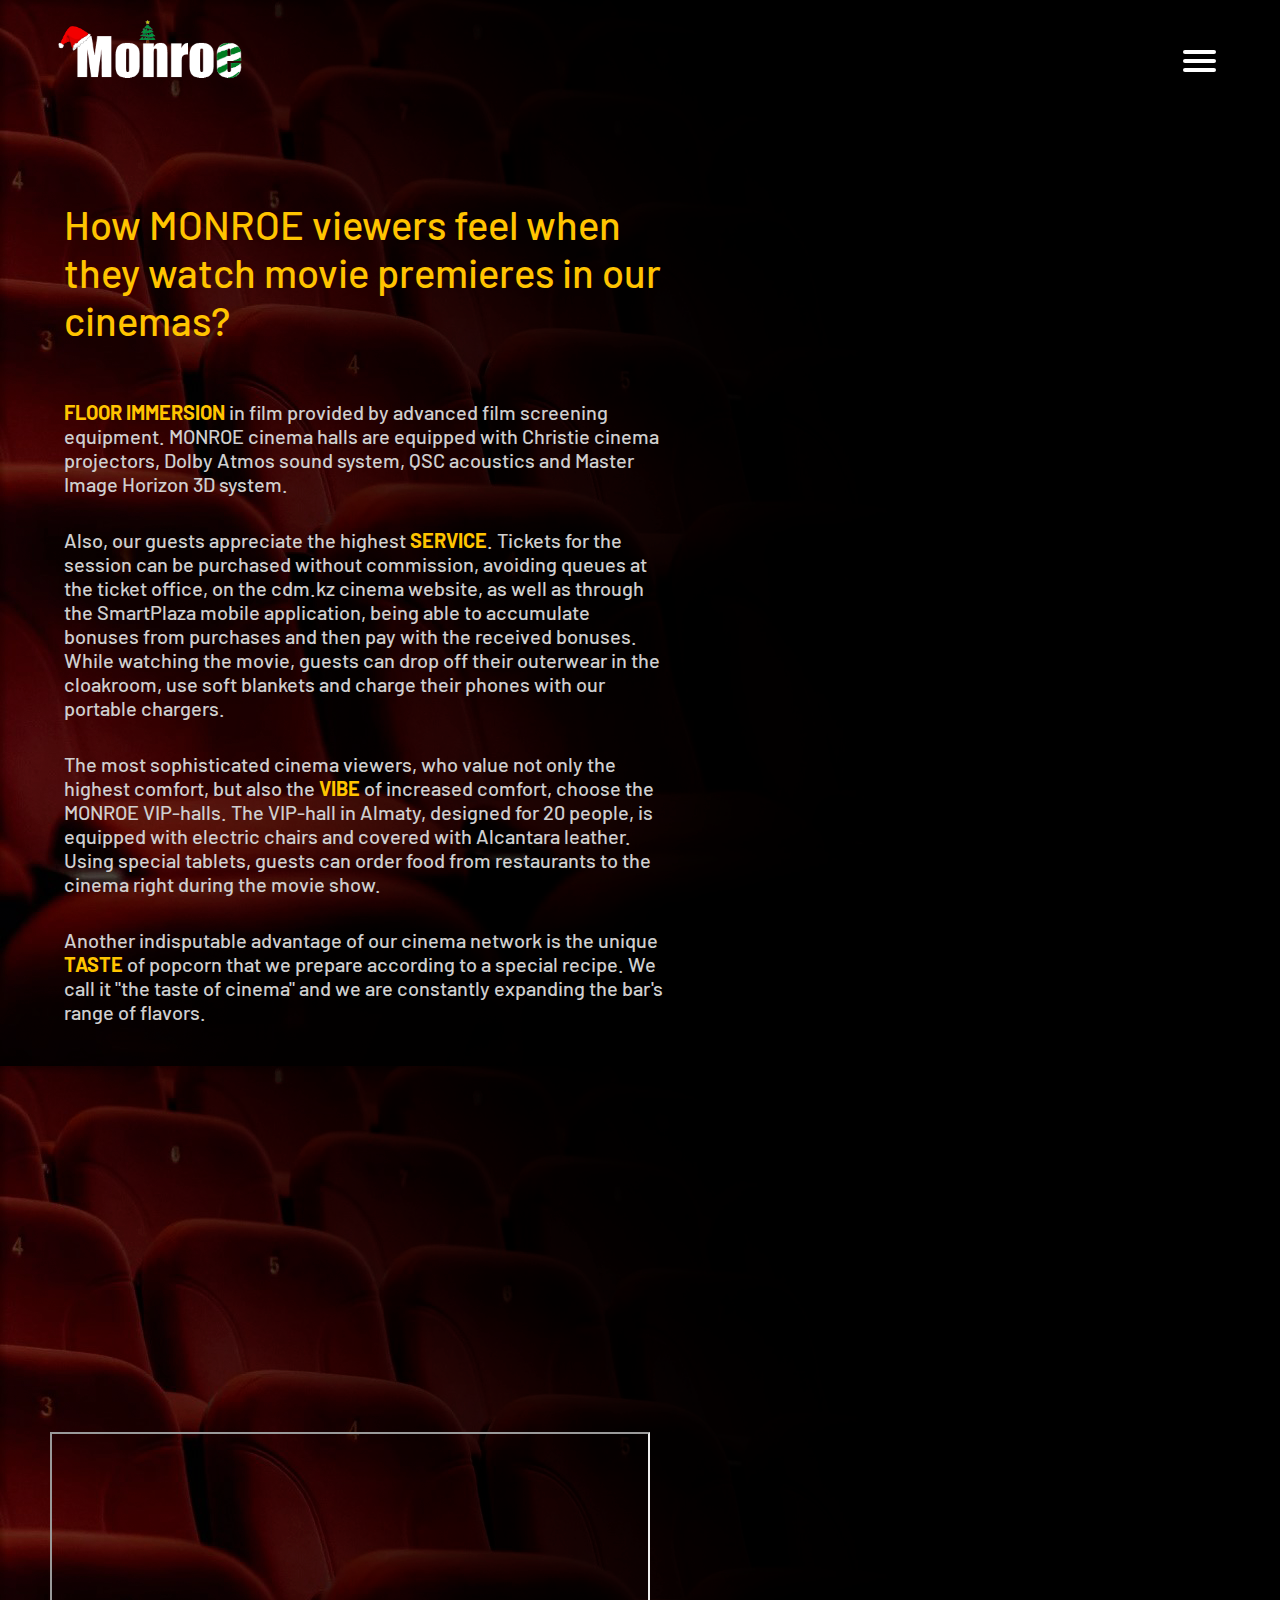
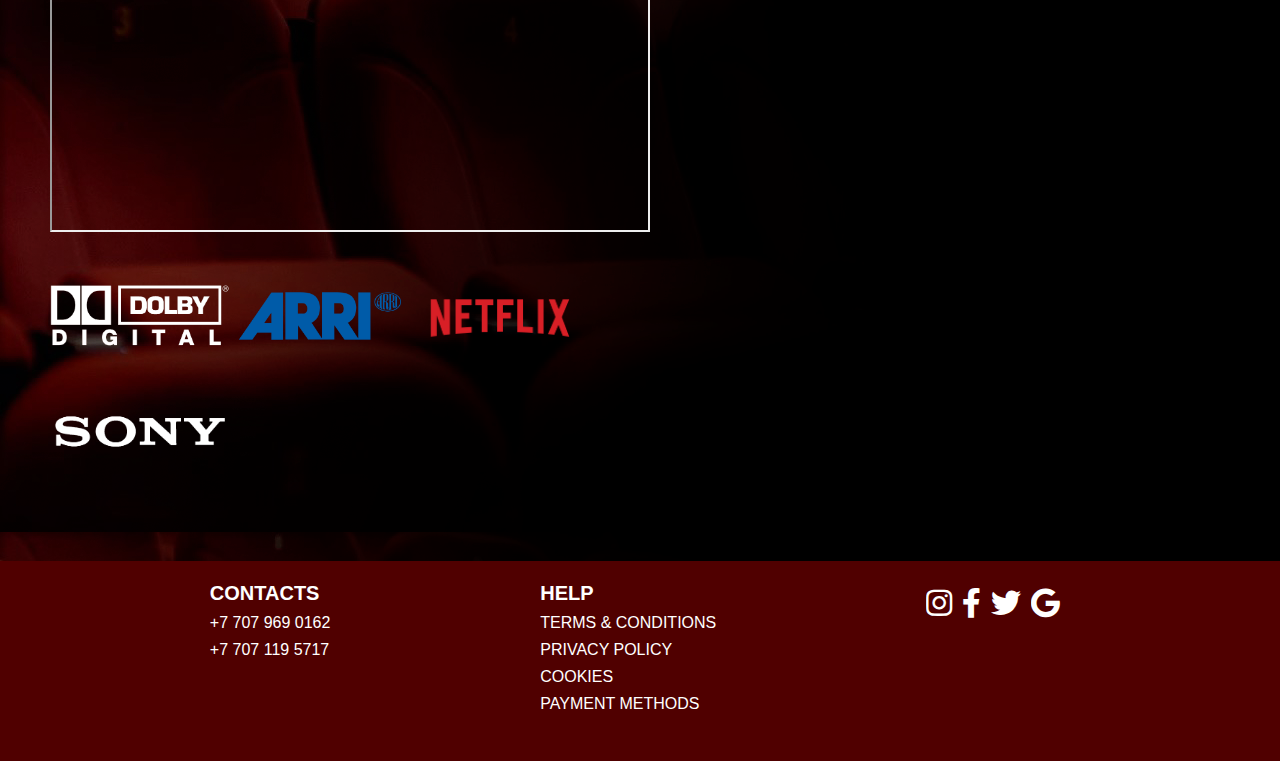
<file: AboutUs/index.html>
<!DOCTYPE html>
<html lang="en">

<head>
    <meta charset="UTF-8">
    <meta http-equiv="X-UA-Compatible" content="IE=edge">
    <meta name="viewport" content="width=device-width, initial-scale=1.0">
    <title>ABOUT US</title>
    <link rel="stylesheet" href="style.css">
    <script src="https://ajax.googleapis.com/ajax/libs/jquery/3.5.1/jquery.min.js"></script>
    <link rel="stylesheet" href="/css/fontawesome.min.css">
    <link rel="stylesheet" href="/css/all.css">
    <link rel="preconnect" href="https://fonts.googleapis.com">
    <link rel="preconnect" href="https://fonts.gstatic.com" crossorigin>
    <link href="https://fonts.googleapis.com/css2?family=Readex+Pro&display=swap" rel="stylesheet">
    <link rel="stylesheet" href="https://maxcdn.bootstrapcdn.com/bootstrap/4.5.2/css/bootstrap.min.css">
    <script src="https://ajax.googleapis.com/ajax/libs/jquery/3.5.1/jquery.min.js"></script>
    <script src="https://cdnjs.cloudflare.com/ajax/libs/popper.js/1.16.0/umd/popper.min.js"></script>
    <script src="https://maxcdn.bootstrapcdn.com/bootstrap/4.5.2/js/bootstrap.min.js"></script>
    <link rel="preconnect" href="https://fonts.googleapis.com">
    <link rel="preconnect" href="https://fonts.gstatic.com" crossorigin>
    <link href="https://fonts.googleapis.com/css2?family=Lato:wght@300&display=swap" rel="stylesheet">
    <link href="https://fonts.googleapis.com/css2?family=Barlow:wght@500&display=swap" rel="stylesheet">
</head>

<body>
    <div id="main">
        <div class="header">
            <a href="/index.html">
                <img id="monroe" src="/Images/monroe.png" width="200px" height="65px" alt="">
            </a>
            <div onclick="clickBurger()" class="section">
                <a href="#" class="menu-btn">
                    <span class="stick"></span>
                </a>
            </div>
        </div>
        <nav role='navigation'>
            <div id="menuToggle">
                <input type="checkbox" />
                <span></span>
                <span></span>
                <span></span>
                <ul id="menu">
                    <a style="text-decoration: none;" href="/index.html">
                        <li onmouseover="onhover1()" onmouseout="nohover1()">Premiers</li>
                        <span id="stick1"></span>
                    </a>
                    <a style="text-decoration: none;" href="/Food/menuFood.html">
                        <li onmouseover="onhover2()" onmouseout="nohover2()">Eat & Drink</li>
                        <span id="stick2"></span>
                    </a>
                    <a style="text-decoration: none;" href="/Rules/index.html">
                        <li onmouseover="onhover3()" onmouseout="nohover3()">Rules</li>
                        <span id="stick3"></span>
                    </a>
                    <a style="text-decoration: none;" href="/AboutUs/index.html">
                        <li onmouseover="onhover4()" onmouseout="nohover4()">About us</li>
                        <span id="stick4"></span>
                    </a>
                    <a style="text-decoration: none;" href="/Login/index.html">
                        <li>
                            <p class="fas fa-user-alt"></p> Login
                        </li>
                    </a>
                </ul>
            </div>
        </nav>
    </div>
    <div style="flex-wrap: wrap; display:flex;">
        <div class="text">
        <h1>How MONROE viewers feel when they watch movie premieres in our cinemas?</h1>
        <br>
        <br>
        <h5><strong style="color: rgb(255, 196, 0);">FLOOR IMMERSION</strong> in film provided by advanced film screening equipment. MONROE cinema halls are equipped with Christie cinema projectors, Dolby Atmos sound system, QSC acoustics and Master Image
            Horizon 3D system.</h5>
        <br>
        <h5>Also, our guests appreciate the highest <strong style="color: rgb(255, 196, 0);">SERVICE</strong>. Tickets for the session can be purchased without commission, avoiding queues at the ticket office, on the cdm.kz cinema website, as well as through
            the SmartPlaza mobile application, being able to accumulate bonuses from purchases and then pay with the received bonuses. While watching the movie, guests can drop off their outerwear in the cloakroom, use soft blankets and charge their phones
            with our portable chargers.</h5>
        <br>
        <h5>The most sophisticated cinema viewers, who value not only the highest comfort, but also the <strong style="color: rgb(255, 196, 0);">VIBE</strong> of increased comfort, choose the MONROE VIP-halls. The VIP-hall in Almaty, designed for 20 people,
            is equipped with electric chairs and covered with Alcantara leather. Using special tablets, guests can order food from restaurants to the cinema right during the movie show.</h5>
        <br>
        <h5>Another indisputable advantage of our cinema network is the unique <strong style="color: rgb(255, 196, 0);">TASTE</strong> of popcorn that we prepare according to a special recipe. We call it "the taste of cinema" and we are constantly expanding
            the bar's range of flavors.</h5>
    </div>
    <div id="rights">
        <div class="map"><iframe src="https://www.google.com/maps/embed?pb=!1m18!1m12!1m3!1d58621.616034514926!2d76.68783170618528!3d43.20946860787526!2m3!1f0!2f0!3f0!3m2!1i1024!2i768!4f13.1!3m3!1m2!1s0x38834f7675d8a6c3%3A0x7b7d14aec270c056!2z0KPQvdC40LLQtdGA0YHQuNGC0LXRgiDQodGD0LvQtdC50LzQsNC9INCU0LXQvNC40YDQtdC70Y8!5e0!3m2!1sru!2skz!4v1640202085243!5m2!1sru!2skz"
            loading="lazy"></iframe>
        </div>
        <div class="spons">
            <img src="Images/dolby.png" width="30%" height="30%" alt="">
            <img src="Images/arri.png" width="30%"height="30%" alt="">
            <img style="transform: translateY(-20%);" src="Images/netflix.png" width="30%"height="30%" alt="">
            <img src="Images/sony.png" width="30%"height="30%" alt="">
        </div>
    </div>
    </div>
    
    <div class="footer">
        <div style="margin-top: 20px;" class="d-block">
            <h5><strong>CONTACTS</strong></h5>
            <h6>+7 707 969 0162</h6>
            <h6>+7 707 119 5717</h6>
        </div>
        <div style="margin-top: 20px;" class="d-block">
            <h5><strong>HELP</strong></h5>
            <h6>TERMS & CONDITIONS</h6>
            <h6>PRIVACY POLICY</h6>
            <h6>COOKIES</h6>
            <h6>PAYMENT METHODS</h6>
        </div>
        <div style="margin-top: 20px; font-size: 30px;" class="d-flex">
            <a href="#"><i class="fab fa-instagram insta"></i></a>
            <a href="#"><i class="fab fa-facebook-f face"></i></a>
            <a href="#"><i class="fab fa-twitter twit"></i></a>
            <a href="#"><i class="fab fa-google gg"></i></a>
        </div>
    </div>
</body>
<script src="app.js"></script>

</html>
</file>
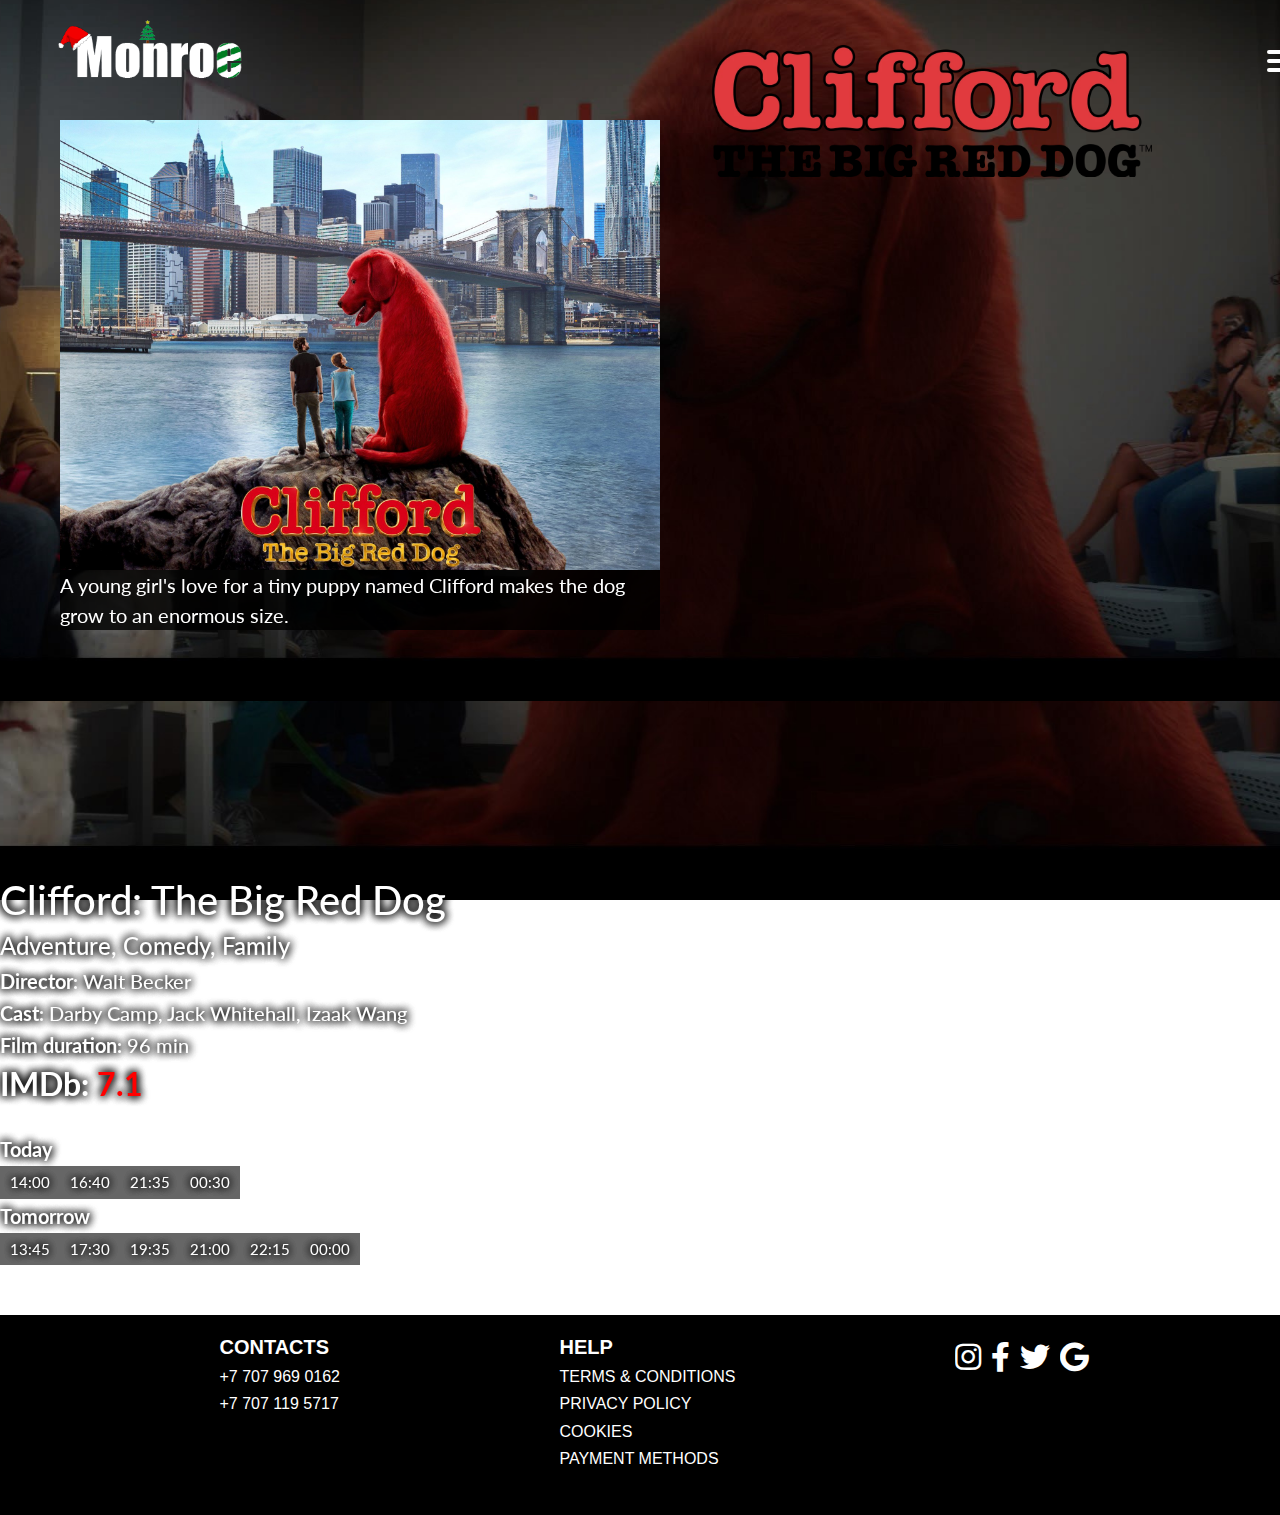
<file: Clifford/index.html>
<!DOCTYPE html>
<html lang="en">

<head>
    <meta charset="UTF-8">
    <meta http-equiv="X-UA-Compatible" content="IE=edge">
    <meta name="viewport" content="width=device-width, initial-scale=1.0">
    <title>CLIFFORD: THE BIG RED DOG</title>
    <link rel="stylesheet" href="style.css">
    <script src="https://ajax.googleapis.com/ajax/libs/jquery/3.5.1/jquery.min.js"></script>
    <link rel="stylesheet" href="/css/fontawesome.min.css">
    <link rel="stylesheet" href="/css/all.css">
    <link rel="preconnect" href="https://fonts.googleapis.com">
    <link rel="preconnect" href="https://fonts.gstatic.com" crossorigin>
    <link href="https://fonts.googleapis.com/css2?family=Readex+Pro&display=swap" rel="stylesheet">
    <link rel="stylesheet" href="https://maxcdn.bootstrapcdn.com/bootstrap/4.5.2/css/bootstrap.min.css">
    <script src="https://ajax.googleapis.com/ajax/libs/jquery/3.5.1/jquery.min.js"></script>
    <script src="https://cdnjs.cloudflare.com/ajax/libs/popper.js/1.16.0/umd/popper.min.js"></script>
    <script src="https://maxcdn.bootstrapcdn.com/bootstrap/4.5.2/js/bootstrap.min.js"></script>
    <link rel="preconnect" href="https://fonts.googleapis.com">
    <link rel="preconnect" href="https://fonts.gstatic.com" crossorigin>
    <link href="https://fonts.googleapis.com/css2?family=Lato:wght@300&display=swap" rel="stylesheet">
</head>

<body>

    <div id="main">
        <div class="header">
            <a href="/index.html">
                <img id="monroe" src="/Images/monroe.png" width="200px" height="65px" alt="">
            </a>
            <div onclick="clickBurger()" class="section">
                <a href="#" class="menu-btn">
                    <span class="stick"></span>
                </a>
            </div>
        </div>
        <nav role='navigation'>
            <div id="menuToggle">
                <input type="checkbox" />
                <span></span>
                <span></span>
                <span></span>
                <ul id="menu">
                    <a style="text-decoration: none;" href="/index.html">
                        <li onmouseover="onhover1()" onmouseout="nohover1()">Premiers</li>
                        <span id="stick1"></span>
                    </a>
                    <a style="text-decoration: none;" href="/Food/menuFood.html">
                        <li onmouseover="onhover2()" onmouseout="nohover2()">Eat & Drink</li>
                        <span id="stick2"></span>
                    </a>
                    <a style="text-decoration: none;" href="/Rules/index.html">
                        <li onmouseover="onhover3()" onmouseout="nohover3()">Rules</li>
                        <span id="stick3"></span>
                    </a>
                    <a style="text-decoration: none;" href="/AboutUs/index.html">
                        <li onmouseover="onhover4()" onmouseout="nohover4()">About us</li>
                        <span id="stick4"></span>
                    </a>
                    <a style="text-decoration: none;" href="/Login/index.html">
                        <li>
                            <p class="fas fa-user-alt"></p> Login
                        </li>
                    </a>
                </ul>
            </div>
        </nav>
    </div>
    <div class="screen">
        <div class="session_img">
            <img src="Images/image.jpg" width="100%" alt="">
            <p style="font-size: 20px; color: white; font-family: 'Lato', sans-serif; background-color:rgba(0, 0, 0, 0.8)">A young girl's love for a tiny puppy named Clifford makes the dog grow to an enormous size.</p>
        </div>
        <div class="about">
            <h1>Clifford: The Big Red Dog</h1>
            <h4>Adventure, Comedy, Family</h4>
            <h5><strong>Director:</strong> Walt Becker</h5>
            <h5><strong>Cast:</strong> Darby Camp, Jack Whitehall, Izaak Wang</h5>
            <h5><strong>Film duration:</strong> 96 min</h5>
            <h2><strong>IMDb:</strong> <strong style="color:red">7.1</strong></h2>
            <hr style="border:1px solid rgb(255, 255, 255);">
            <h5 style="margin: 5px 0;"><strong>Today</strong></h5>
            <div class="list">
                <a onclick="clicked()" class="ttime">14:00</a>
                <a onclick="clicked()" class="ttime">16:40</a>
                <a onclick="clicked()" class="ttime">21:35</a>
                <a onclick="clicked()" class="ttime">00:30</a>
            </div>
            <h5 style="margin: 5px 0;"><strong>Tomorrow</strong></h5>
            <div class="list">
                <a onclick="clicked()" class="ttime">13:45</a>
                <a onclick="clicked()" class="ttime">17:30</a>
                <a onclick="clicked()" class="ttime">19:35</a>
                <a onclick="clicked()" class="ttime">21:00</a>
                <a onclick="clicked()" class="ttime">22:15</a>
                <a onclick="clicked()" class="ttime">00:00</a>
            </div>
            <div class="buy_ticket">
                <div class="seats">
                    <div class="screen_s">Screen</div>
                    <div class="d-flex" style="justify-content: space-evenly; margin-top: 20px; margin-left: 30px; margin-right: 30px;">
                        <li style="background-color: tomato;" id="seat"></li>
                        <li style="background-color: tomato;" id="seat"></li>
                        <li style="background-color: tomato;" id="seat"></li>
                        <br>
                        <li style="background-color: tomato;" id="seat"></li>
                        <li onclick="selected9()" id="bos9"></li>
                        <li style="background-color: tomato;" id="seat"></li>
                    </div>
                    <div class="d-flex" style="justify-content: space-evenly; margin-top: 10px; margin-left: 5px; margin-right: 5px;">
                        <li style="background-color: tomato;" id="seat"></li>
                        <li style="background-color: tomato;" id="seat"></li>
                        <li style="background-color: tomato;" id="seat"></li>
                        <li style="background-color: tomato;" id="seat"></li>
                        <br>
                        <li style="background-color: tomato;" id="seat"></li>
                        <li style="background-color: tomato;" id="seat"></li>
                        <li style="background-color: tomato;" id="seat"></li>
                        <li style="background-color: tomato;" id="seat"></li>
                    </div>
                    <div class="d-flex" style="justify-content: space-evenly; margin-top: 10px; margin-left: 5px; margin-right: 5px;">
                        <li style="background-color: tomato;" id="seat"></li>
                        <li onclick="selected8()" id="bos8"></li>
                        <li style="background-color: tomato;" id="seat"></li>
                        <li style="background-color: tomato;" id="seat"></li>
                        <br>
                        <li onclick="selected7()" id="bos7"></li>
                        <li style="background-color: tomato;" id="seat"></li>
                        <li style="background-color: tomato;" id="seat"></li>
                        <li onclick="selected6()" id="bos6"></li>
                    </div>
                    <div class="d-flex" style="justify-content: space-evenly; margin-top: 10px; margin-left: 5px; margin-right: 5px;">
                        <li onclick="selected5()" id="bos5"></li>
                        <li style="background-color: tomato;" id="seat"></li>
                        <li style="background-color: tomato;" id="seat"></li>
                        <li style="background-color: tomato;" id="seat"></li>
                        <br>
                        <li onclick="selected4()" id="bos4"></li>
                        <li onclick="selected3()" id="bos3"></li>
                        <li style="background-color: tomato;" id="seat"></li>
                        <li style="background-color: tomato;" id="seat"></li>
                    </div>
                    <div class="d-flex" style="justify-content: space-evenly; margin-top: 10px; margin-left: 5px; margin-right: 5px;">
                        <li onclick="selected2()" id="bos2"></li>
                        <li style="background-color: tomato;" id="seat"></li>
                        <li style="background-color: tomato;" id="seat"></li>
                        <li style="background-color: tomato;" id="seat"></li>
                        <br>
                        <li onclick="selected1()" id="bos1"></li>
                        <li style="background-color: tomato;" id="seat"></li>
                        <li style="background-color: tomato;" id="seat"></li>
                        <li style="background-color: tomato;" id="seat"></li>
                    </div>
                </div>
                <div id="ticket">
                    <a id="button_buy" href="#">
                        <p style="margin-top: 10px;">Buy Tickets
                        </p>
                        <span id="stick_top"></span>
                        <span id="stick_bottom"></span>
                        <span id="stick_left"></span>
                        <span id="stick_right"></span>

                    </a>
                </div>
            </div>

        </div>
    </div>
    <div class="scene">
        <div data-speed="10" class="layer one"><img src="Images/clifford.jpg"></div>
        <div data-speed="30" class="layer two"><img src="Images/logo.png" width="440px"></div>
    </div>
    <div class="footer">
        <div style="margin-top: 20px;" class="d-block">
            <h5><strong>CONTACTS</strong></h5>
            <h6>+7 707 969 0162</h6>
            <h6>+7 707 119 5717</h6>
        </div>
        <div style="margin-top: 20px;" class="d-block">
            <h5><strong>HELP</strong></h5>
            <h6>TERMS & CONDITIONS</h6>
            <h6>PRIVACY POLICY</h6>
            <h6>COOKIES</h6>
            <h6>PAYMENT METHODS</h6>
        </div>
        <div style="margin-top: 20px; font-size: 30px;" class="d-flex">
            <a href="#"><i class="fab fa-instagram insta"></i></a>
            <a href="#"><i class="fab fa-facebook-f face"></i></a>
            <a href="#"><i class="fab fa-twitter twit"></i></a>
            <a href="#"><i class="fab fa-google gg"></i></a>
        </div>
    </div>
</body>
<script src="script.js"></script>

</html>
</file>
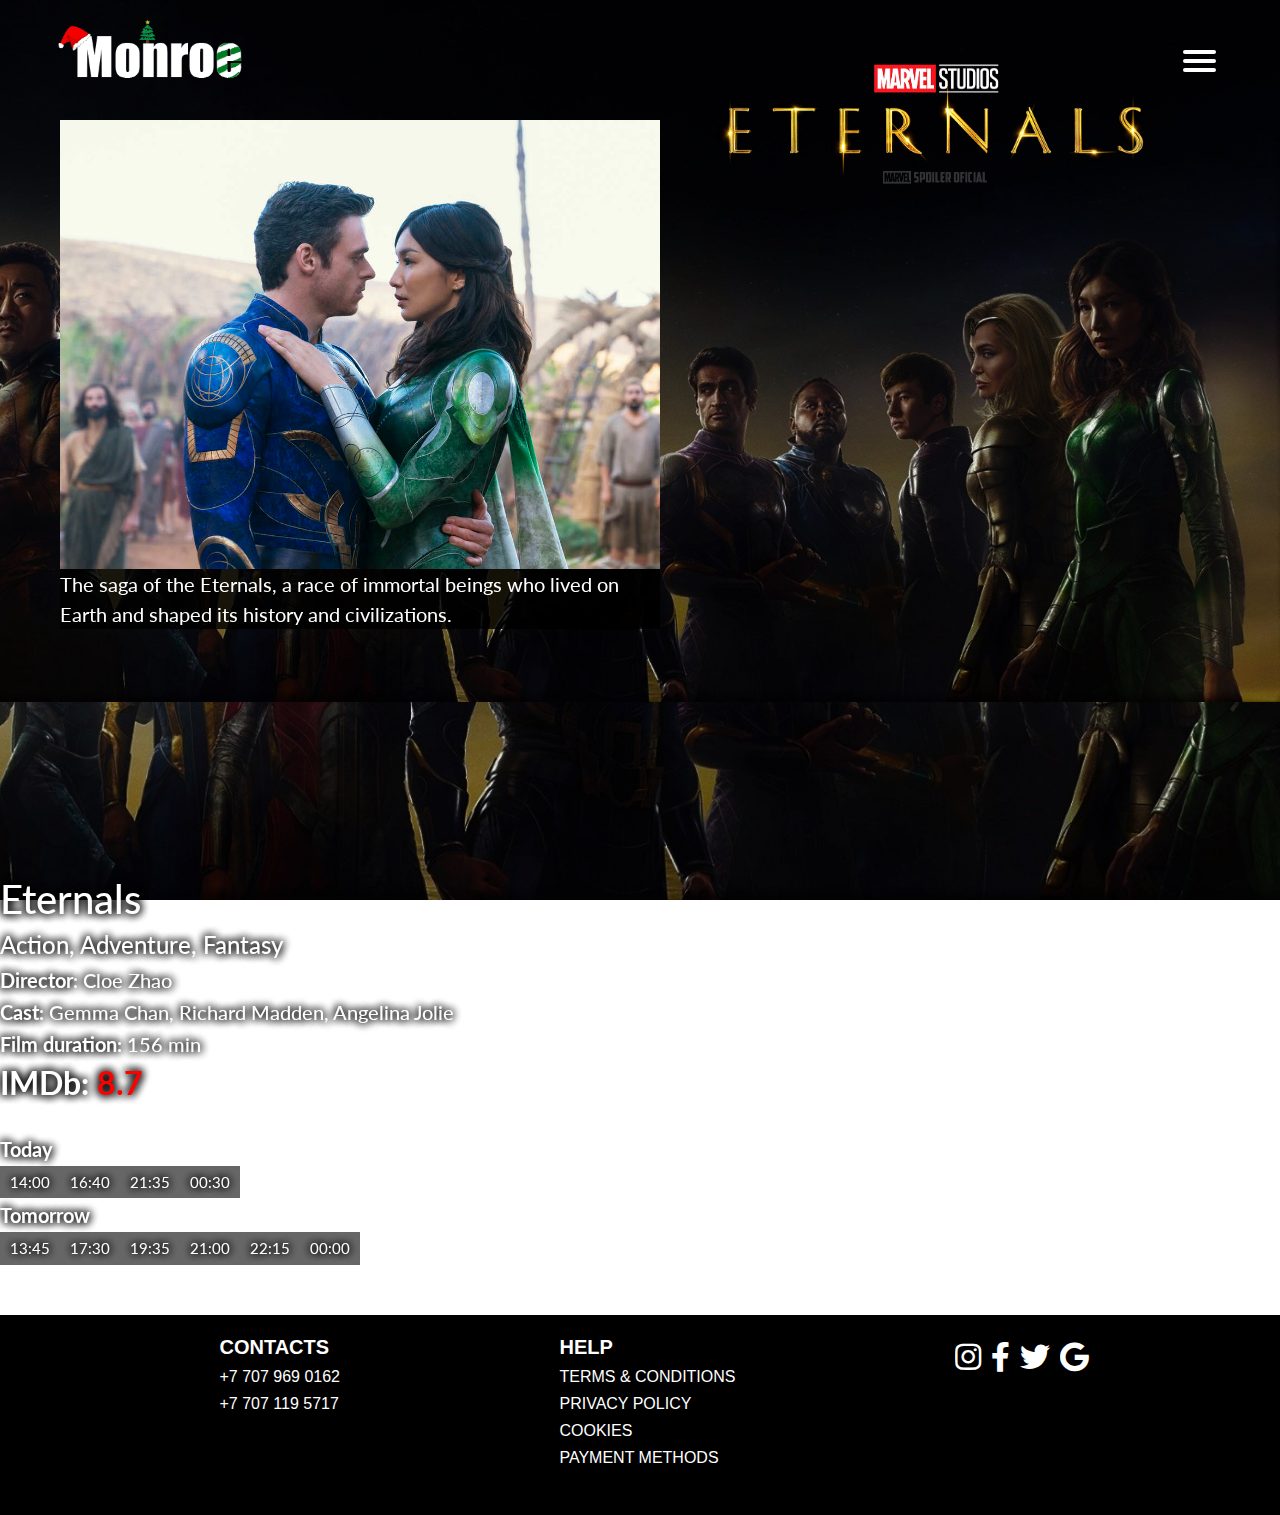
<file: Eternals/index.html>
<!DOCTYPE html>
<html lang="en">

<head>
    <meta charset="UTF-8">
    <meta http-equiv="X-UA-Compatible" content="IE=edge">
    <meta name="viewport" content="width=device-width, initial-scale=1.0">
    <title>ETERNALS</title>
    <link rel="stylesheet" href="style.css">
    <script src="https://ajax.googleapis.com/ajax/libs/jquery/3.5.1/jquery.min.js"></script>
    <link rel="stylesheet" href="/css/fontawesome.min.css">
    <link rel="stylesheet" href="/css/all.css">
    <link rel="preconnect" href="https://fonts.googleapis.com">
    <link rel="preconnect" href="https://fonts.gstatic.com" crossorigin>
    <link href="https://fonts.googleapis.com/css2?family=Readex+Pro&display=swap" rel="stylesheet">
    <link rel="stylesheet" href="https://maxcdn.bootstrapcdn.com/bootstrap/4.5.2/css/bootstrap.min.css">
    <script src="https://ajax.googleapis.com/ajax/libs/jquery/3.5.1/jquery.min.js"></script>
    <script src="https://cdnjs.cloudflare.com/ajax/libs/popper.js/1.16.0/umd/popper.min.js"></script>
    <script src="https://maxcdn.bootstrapcdn.com/bootstrap/4.5.2/js/bootstrap.min.js"></script>
    <link rel="preconnect" href="https://fonts.googleapis.com">
    <link rel="preconnect" href="https://fonts.gstatic.com" crossorigin>
    <link href="https://fonts.googleapis.com/css2?family=Lato:wght@300&display=swap" rel="stylesheet">
</head>

<body>

    <div id="main">
        <div class="header">
            <a href="/index.html">
                <img id="monroe" src="/Images/monroe.png" width="200px" height="65px" alt="">
            </a>
            <div onclick="clickBurger()" class="section">
                <a href="#" class="menu-btn">
                    <span class="stick"></span>
                </a>
            </div>
        </div>
        <nav role='navigation'>
            <div id="menuToggle">
                <input type="checkbox" />
                <span></span>
                <span></span>
                <span></span>
                <ul id="menu">
                    <a style="text-decoration: none;" href="/index.html">
                        <li onmouseover="onhover1()" onmouseout="nohover1()">Premiers</li>
                        <span id="stick1"></span>
                    </a>
                    <a style="text-decoration: none;" href="/Food/menuFood.html">
                        <li onmouseover="onhover2()" onmouseout="nohover2()">Eat & Drink</li>
                        <span id="stick2"></span>
                    </a>
                    <a style="text-decoration: none;" href="/Rules/index.html">
                        <li onmouseover="onhover3()" onmouseout="nohover3()">Rules</li>
                        <span id="stick3"></span>
                    </a>
                    <a style="text-decoration: none;" href="/AboutUs/index.html">
                        <li onmouseover="onhover4()" onmouseout="nohover4()">About us</li>
                        <span id="stick4"></span>
                    </a>
                    <a style="text-decoration: none;" href="/Login/index.html">
                        <li>
                            <p class="fas fa-user-alt"></p> Login
                        </li>
                    </a>
                </ul>
            </div>
        </nav>
    </div>
    <div class="screen">
        <div class="session_img">
            <img src="Images/image.jpg" width="100%" alt="">
            <p style="font-size: 20px; color: white; font-family: 'Lato', sans-serif; background-color:rgba(0, 0, 0, 0.8)">The saga of the Eternals, a race of immortal beings who lived on Earth and shaped its history and civilizations.</p>
        </div>
        <div class="about">
            <h1>Eternals</h1>
            <h4>Action, Adventure, Fantasy</h4>
            <h5><strong>Director:</strong> Cloe Zhao</h5>
            <h5><strong>Cast:</strong> Gemma Chan, Richard Madden, Angelina Jolie</h5>
            <h5><strong>Film duration:</strong> 156 min</h5>
            <h2><strong>IMDb:</strong> <strong style="color:red">8.7</strong></h2>
            <hr style="border:1px solid rgb(255, 255, 255);">
            <h5 style="margin: 5px 0;"><strong>Today</strong></h5>
            <div class="list">
                <a onclick="clicked()" class="ttime">14:00</a>
                <a onclick="clicked()" class="ttime">16:40</a>
                <a onclick="clicked()" class="ttime">21:35</a>
                <a onclick="clicked()" class="ttime">00:30</a>
            </div>
            <h5 style="margin: 5px 0;"><strong>Tomorrow</strong></h5>
            <div class="list">
                <a onclick="clicked()" class="ttime">13:45</a>
                <a onclick="clicked()" class="ttime">17:30</a>
                <a onclick="clicked()" class="ttime">19:35</a>
                <a onclick="clicked()" class="ttime">21:00</a>
                <a onclick="clicked()" class="ttime">22:15</a>
                <a onclick="clicked()" class="ttime">00:00</a>
            </div>
            <div class="buy_ticket">
                <div class="seats">
                    <div class="screen_s">Screen</div>
                    <div class="d-flex" style="justify-content: space-evenly; margin-top: 20px; margin-left: 30px; margin-right: 30px;">
                        <li style="background-color: tomato;" id="seat"></li>
                        <li style="background-color: tomato;" id="seat"></li>
                        <li style="background-color: tomato;" id="seat"></li>
                        <br>
                        <li style="background-color: tomato;" id="seat"></li>
                        <li onclick="selected9()" id="bos9"></li>
                        <li style="background-color: tomato;" id="seat"></li>
                    </div>
                    <div class="d-flex" style="justify-content: space-evenly; margin-top: 10px; margin-left: 5px; margin-right: 5px;">
                        <li style="background-color: tomato;" id="seat"></li>
                        <li style="background-color: tomato;" id="seat"></li>
                        <li style="background-color: tomato;" id="seat"></li>
                        <li style="background-color: tomato;" id="seat"></li>
                        <br>
                        <li style="background-color: tomato;" id="seat"></li>
                        <li style="background-color: tomato;" id="seat"></li>
                        <li style="background-color: tomato;" id="seat"></li>
                        <li style="background-color: tomato;" id="seat"></li>
                    </div>
                    <div class="d-flex" style="justify-content: space-evenly; margin-top: 10px; margin-left: 5px; margin-right: 5px;">
                        <li style="background-color: tomato;" id="seat"></li>
                        <li onclick="selected8()" id="bos8"></li>
                        <li style="background-color: tomato;" id="seat"></li>
                        <li style="background-color: tomato;" id="seat"></li>
                        <br>
                        <li onclick="selected7()" id="bos7"></li>
                        <li style="background-color: tomato;" id="seat"></li>
                        <li style="background-color: tomato;" id="seat"></li>
                        <li onclick="selected6()" id="bos6"></li>
                    </div>
                    <div class="d-flex" style="justify-content: space-evenly; margin-top: 10px; margin-left: 5px; margin-right: 5px;">
                        <li onclick="selected5()" id="bos5"></li>
                        <li style="background-color: tomato;" id="seat"></li>
                        <li style="background-color: tomato;" id="seat"></li>
                        <li style="background-color: tomato;" id="seat"></li>
                        <br>
                        <li onclick="selected4()" id="bos4"></li>
                        <li onclick="selected3()" id="bos3"></li>
                        <li style="background-color: tomato;" id="seat"></li>
                        <li style="background-color: tomato;" id="seat"></li>
                    </div>
                    <div class="d-flex" style="justify-content: space-evenly; margin-top: 10px; margin-left: 5px; margin-right: 5px;">
                        <li onclick="selected2()" id="bos2"></li>
                        <li style="background-color: tomato;" id="seat"></li>
                        <li style="background-color: tomato;" id="seat"></li>
                        <li style="background-color: tomato;" id="seat"></li>
                        <br>
                        <li onclick="selected1()" id="bos1"></li>
                        <li style="background-color: tomato;" id="seat"></li>
                        <li style="background-color: tomato;" id="seat"></li>
                        <li style="background-color: tomato;" id="seat"></li>
                    </div>
                </div>
                <div id="ticket">
                    <a id="button_buy" href="#">
                        <p style="margin-top: 10px;">Buy Tickets
                        </p>
                        <span id="stick_top"></span>
                        <span id="stick_bottom"></span>
                        <span id="stick_left"></span>
                        <span id="stick_right"></span>

                    </a>
                </div>
            </div>

        </div>
    </div>
    <div class="scene">
        <div data-speed="10" class="layer one"><img src="Images/eternals.jpg"></div>
        <div data-speed="30" class="layer two"><img src="Images/logo.png" width="440px"></div>
    </div>
    <div class="footer">
        <div style="margin-top: 20px;" class="d-block">
            <h5><strong>CONTACTS</strong></h5>
            <h6>+7 707 969 0162</h6>
            <h6>+7 707 119 5717</h6>
        </div>
        <div style="margin-top: 20px;" class="d-block">
            <h5><strong>HELP</strong></h5>
            <h6>TERMS & CONDITIONS</h6>
            <h6>PRIVACY POLICY</h6>
            <h6>COOKIES</h6>
            <h6>PAYMENT METHODS</h6>
        </div>
        <div style="margin-top: 20px; font-size: 30px;" class="d-flex">
            <a href="#"><i class="fab fa-instagram insta"></i></a>
            <a href="#"><i class="fab fa-facebook-f face"></i></a>
            <a href="#"><i class="fab fa-twitter twit"></i></a>
            <a href="#"><i class="fab fa-google gg"></i></a>
        </div>
    </div>
</body>
<script src="script.js"></script>

</html>
</file>
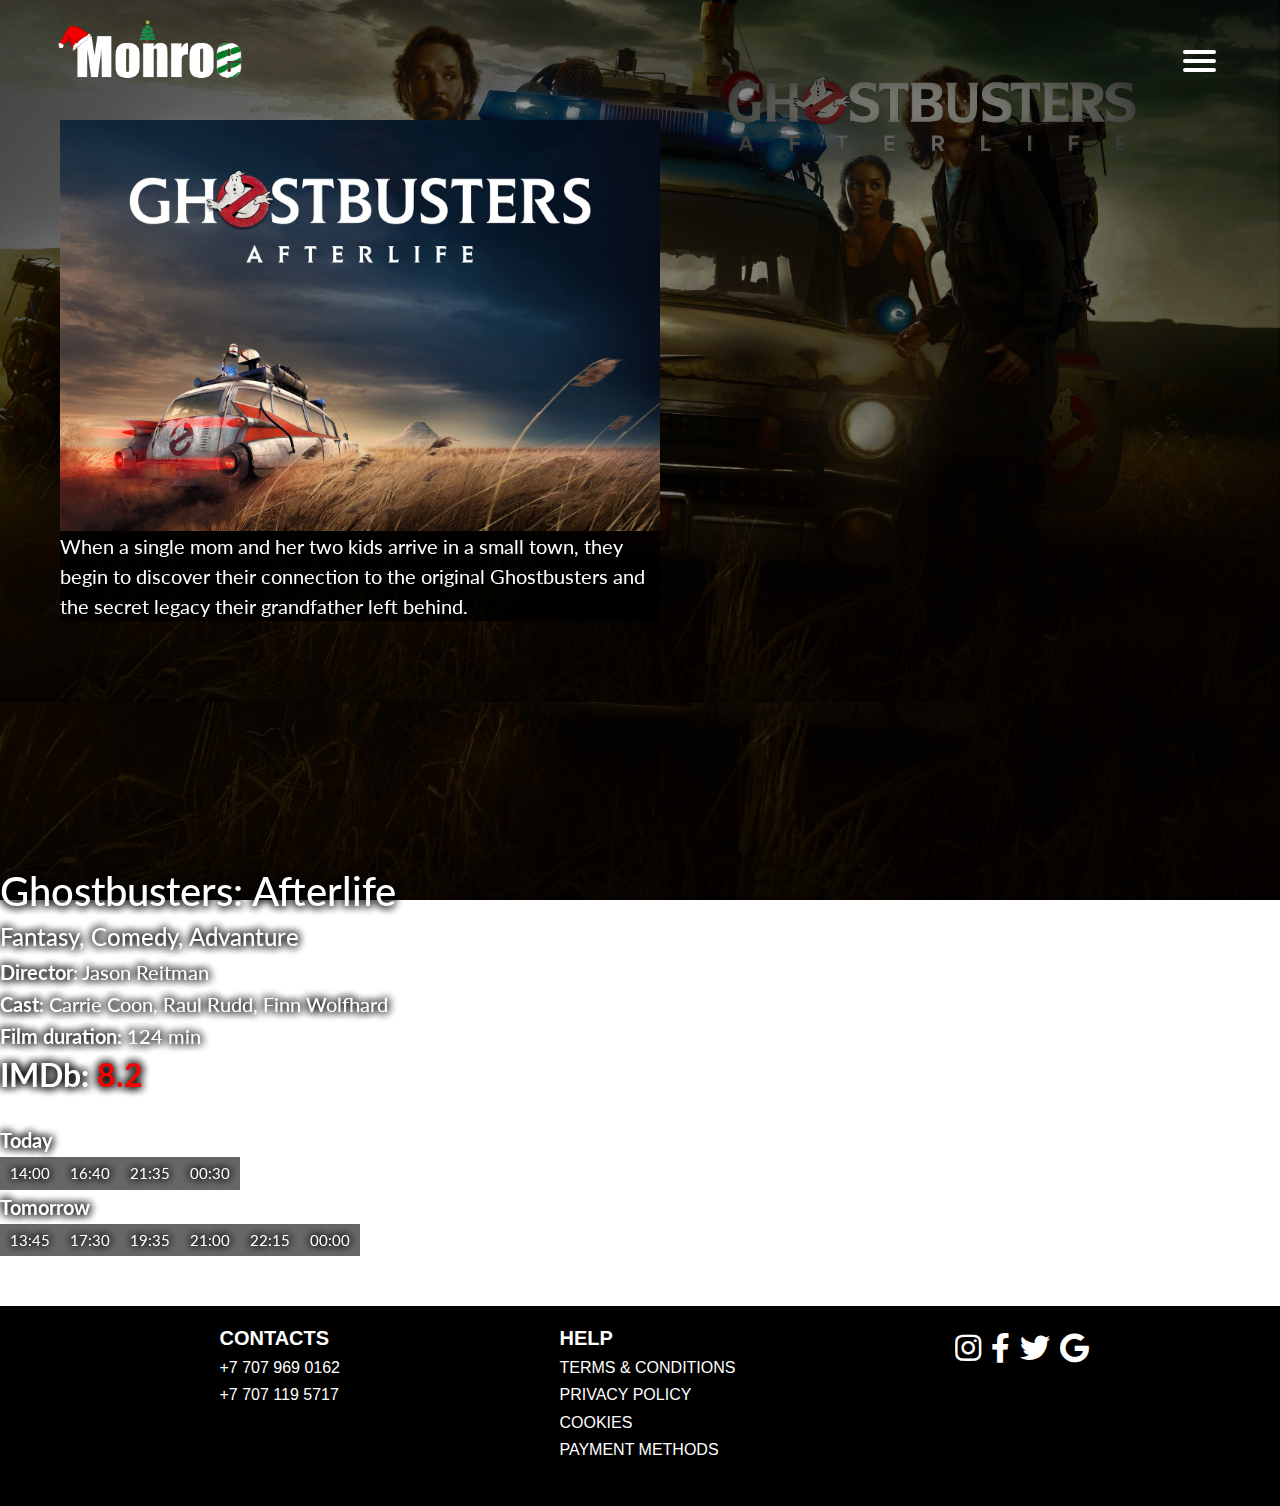
<file: Ghostbusters/index.html>
<!DOCTYPE html>
<html lang="en">

<head>
    <meta charset="UTF-8">
    <meta http-equiv="X-UA-Compatible" content="IE=edge">
    <meta name="viewport" content="width=device-width, initial-scale=1.0">
    <title>GHOSTBUSTERS: AFTERLIFE</title>
    <link rel="stylesheet" href="style.css">
    <script src="https://ajax.googleapis.com/ajax/libs/jquery/3.5.1/jquery.min.js"></script>
    <link rel="stylesheet" href="/css/fontawesome.min.css">
    <link rel="stylesheet" href="/css/all.css">
    <link rel="preconnect" href="https://fonts.googleapis.com">
    <link rel="preconnect" href="https://fonts.gstatic.com" crossorigin>
    <link href="https://fonts.googleapis.com/css2?family=Readex+Pro&display=swap" rel="stylesheet">
    <link rel="stylesheet" href="https://maxcdn.bootstrapcdn.com/bootstrap/4.5.2/css/bootstrap.min.css">
    <script src="https://ajax.googleapis.com/ajax/libs/jquery/3.5.1/jquery.min.js"></script>
    <script src="https://cdnjs.cloudflare.com/ajax/libs/popper.js/1.16.0/umd/popper.min.js"></script>
    <script src="https://maxcdn.bootstrapcdn.com/bootstrap/4.5.2/js/bootstrap.min.js"></script>
    <link rel="preconnect" href="https://fonts.googleapis.com">
    <link rel="preconnect" href="https://fonts.gstatic.com" crossorigin>
    <link href="https://fonts.googleapis.com/css2?family=Lato:wght@300&display=swap" rel="stylesheet">
</head>

<body>

    <div id="main">
        <div class="header">
            <a href="/index.html">
                <img id="monroe" src="/Images/monroe.png" width="200px" height="65px" alt="">
            </a>
            <div onclick="clickBurger()" class="section">
                <a href="#" class="menu-btn">
                    <span class="stick"></span>
                </a>
            </div>
        </div>
        <nav role='navigation'>
            <div id="menuToggle">
                <input type="checkbox" />
                <span></span>
                <span></span>
                <span></span>
                <ul id="menu">
                    <a style="text-decoration: none;" href="/index.html">
                        <li onmouseover="onhover1()" onmouseout="nohover1()">Premiers</li>
                        <span id="stick1"></span>
                    </a>
                    <a style="text-decoration: none;" href="/Food/menuFood.html">
                        <li onmouseover="onhover2()" onmouseout="nohover2()">Eat & Drink</li>
                        <span id="stick2"></span>
                    </a>
                    <a style="text-decoration: none;" href="/Rules/index.html">
                        <li onmouseover="onhover3()" onmouseout="nohover3()">Rules</li>
                        <span id="stick3"></span>
                    </a>
                    <a style="text-decoration: none;" href="/AboutUs/index.html">
                        <li onmouseover="onhover4()" onmouseout="nohover4()">About us</li>
                        <span id="stick4"></span>
                    </a>
                    <a style="text-decoration: none;" href="/Login/index.html">
                        <li>
                            <p class="fas fa-user-alt"></p> Login
                        </li>
                    </a>
                </ul>
            </div>
        </nav>
    </div>
    <div class="screen">
        <div class="session_img">
            <img src="Images/image.jpg" width="100%" alt="">
            <p style="font-size: 20px; color: white; font-family: 'Lato', sans-serif; background-color:rgba(0, 0, 0, 0.8)">When a single mom and her two kids arrive in a small town, they begin to discover their connection to the original Ghostbusters and the secret legacy their grandfather left behind.</p>
        </div>
        <div class="about">
            <h1>Ghostbusters: Afterlife</h1>
            <h4>Fantasy, Comedy, Advanture</h4>
            <h5><strong>Director:</strong> Jason Reitman</h5>
            <h5><strong>Cast:</strong> Carrie Coon, Raul Rudd, Finn Wolfhard</h5>
            <h5><strong>Film duration:</strong> 124 min</h5>
            <h2><strong>IMDb:</strong> <strong style="color:red">8.2</strong></h2>
            <hr style="border:1px solid rgb(255, 255, 255);">
            <h5 style="margin: 5px 0;"><strong>Today</strong></h5>
            <div class="list">
                <a onclick="clicked()" class="ttime">14:00</a>
                <a onclick="clicked()" class="ttime">16:40</a>
                <a onclick="clicked()" class="ttime">21:35</a>
                <a onclick="clicked()" class="ttime">00:30</a>
            </div>
            <h5 style="margin: 5px 0;"><strong>Tomorrow</strong></h5>
            <div class="list">
                <a onclick="clicked()" class="ttime">13:45</a>
                <a onclick="clicked()" class="ttime">17:30</a>
                <a onclick="clicked()" class="ttime">19:35</a>
                <a onclick="clicked()" class="ttime">21:00</a>
                <a onclick="clicked()" class="ttime">22:15</a>
                <a onclick="clicked()" class="ttime">00:00</a>
            </div>
            <div class="buy_ticket">
                <div class="seats">
                    <div class="screen_s">Screen</div>
                    <div class="d-flex" style="justify-content: space-evenly; margin-top: 20px; margin-left: 30px; margin-right: 30px;">
                        <li style="background-color: tomato;" id="seat"></li>
                        <li style="background-color: tomato;" id="seat"></li>
                        <li style="background-color: tomato;" id="seat"></li>
                        <br>
                        <li style="background-color: tomato;" id="seat"></li>
                        <li onclick="selected9()" id="bos9"></li>
                        <li style="background-color: tomato;" id="seat"></li>
                    </div>
                    <div class="d-flex" style="justify-content: space-evenly; margin-top: 10px; margin-left: 5px; margin-right: 5px;">
                        <li style="background-color: tomato;" id="seat"></li>
                        <li style="background-color: tomato;" id="seat"></li>
                        <li style="background-color: tomato;" id="seat"></li>
                        <li style="background-color: tomato;" id="seat"></li>
                        <br>
                        <li style="background-color: tomato;" id="seat"></li>
                        <li style="background-color: tomato;" id="seat"></li>
                        <li style="background-color: tomato;" id="seat"></li>
                        <li style="background-color: tomato;" id="seat"></li>
                    </div>
                    <div class="d-flex" style="justify-content: space-evenly; margin-top: 10px; margin-left: 5px; margin-right: 5px;">
                        <li style="background-color: tomato;" id="seat"></li>
                        <li onclick="selected8()" id="bos8"></li>
                        <li style="background-color: tomato;" id="seat"></li>
                        <li style="background-color: tomato;" id="seat"></li>
                        <br>
                        <li onclick="selected7()" id="bos7"></li>
                        <li style="background-color: tomato;" id="seat"></li>
                        <li style="background-color: tomato;" id="seat"></li>
                        <li onclick="selected6()" id="bos6"></li>
                    </div>
                    <div class="d-flex" style="justify-content: space-evenly; margin-top: 10px; margin-left: 5px; margin-right: 5px;">
                        <li onclick="selected5()" id="bos5"></li>
                        <li style="background-color: tomato;" id="seat"></li>
                        <li style="background-color: tomato;" id="seat"></li>
                        <li style="background-color: tomato;" id="seat"></li>
                        <br>
                        <li onclick="selected4()" id="bos4"></li>
                        <li onclick="selected3()" id="bos3"></li>
                        <li style="background-color: tomato;" id="seat"></li>
                        <li style="background-color: tomato;" id="seat"></li>
                    </div>
                    <div class="d-flex" style="justify-content: space-evenly; margin-top: 10px; margin-left: 5px; margin-right: 5px;">
                        <li onclick="selected2()" id="bos2"></li>
                        <li style="background-color: tomato;" id="seat"></li>
                        <li style="background-color: tomato;" id="seat"></li>
                        <li style="background-color: tomato;" id="seat"></li>
                        <br>
                        <li onclick="selected1()" id="bos1"></li>
                        <li style="background-color: tomato;" id="seat"></li>
                        <li style="background-color: tomato;" id="seat"></li>
                        <li style="background-color: tomato;" id="seat"></li>
                    </div>
                </div>
                <div id="ticket">
                    <a id="button_buy" href="#">
                        <p style="margin-top: 10px;">Buy Tickets
                        </p>
                        <span id="stick_top"></span>
                        <span id="stick_bottom"></span>
                        <span id="stick_left"></span>
                        <span id="stick_right"></span>

                    </a>
                </div>
            </div>

        </div>
    </div>
    <div class="scene">
        <div data-speed="10" class="layer one"><img src="Images/ghostbusters.jpg"></div>
        <div data-speed="30" class="layer two"><img src="Images/logo.png" width="440px"></div>
    </div>
    <div class="footer">
        <div style="margin-top: 20px;" class="d-block">
            <h5><strong>CONTACTS</strong></h5>
            <h6>+7 707 969 0162</h6>
            <h6>+7 707 119 5717</h6>
        </div>
        <div style="margin-top: 20px;" class="d-block">
            <h5><strong>HELP</strong></h5>
            <h6>TERMS & CONDITIONS</h6>
            <h6>PRIVACY POLICY</h6>
            <h6>COOKIES</h6>
            <h6>PAYMENT METHODS</h6>
        </div>
        <div style="margin-top: 20px; font-size: 30px;" class="d-flex">
            <a href="#"><i class="fab fa-instagram insta"></i></a>
            <a href="#"><i class="fab fa-facebook-f face"></i></a>
            <a href="#"><i class="fab fa-twitter twit"></i></a>
            <a href="#"><i class="fab fa-google gg"></i></a>
        </div>
    </div>
</body>
<script src="script.js"></script>

</html>
</file>
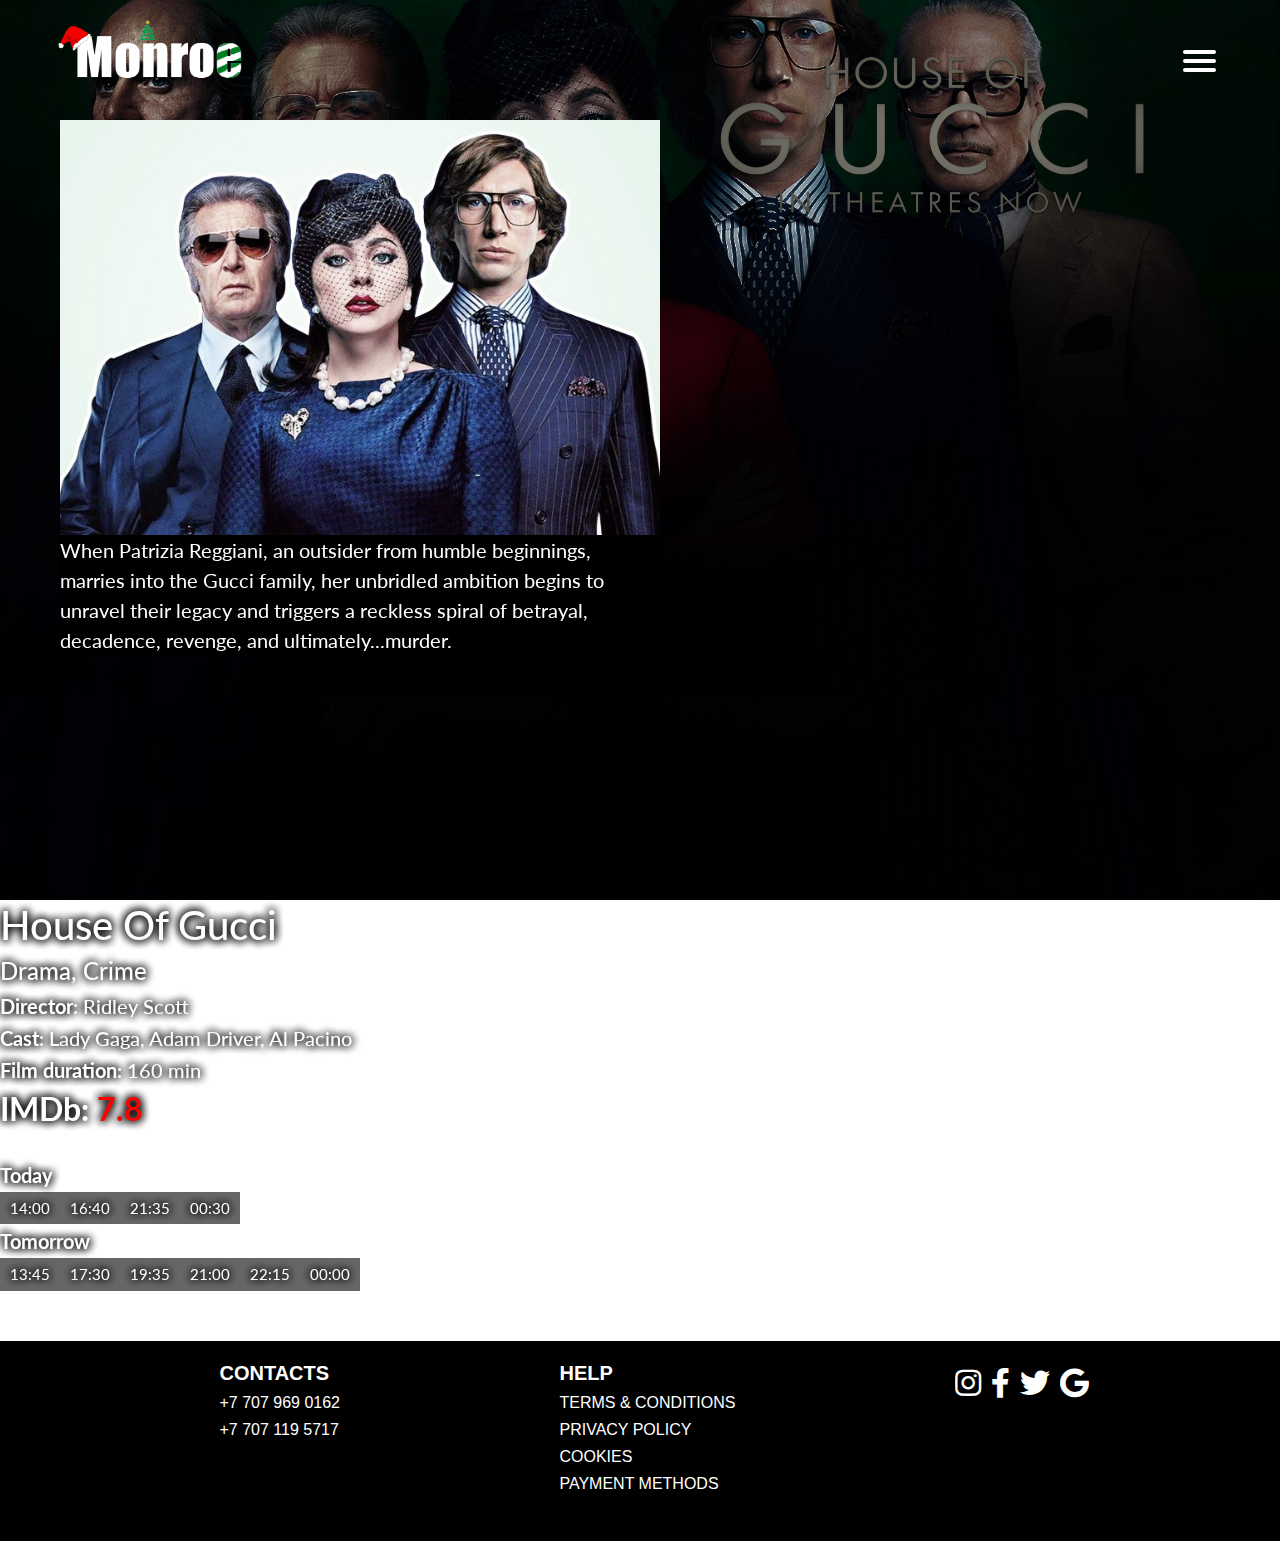
<file: HouseOfGucci/index.html>
<!DOCTYPE html>
<html lang="en">

<head>
    <meta charset="UTF-8">
    <meta http-equiv="X-UA-Compatible" content="IE=edge">
    <meta name="viewport" content="width=device-width, initial-scale=1.0">
    <title>HOUSE OF GUCCI</title>
    <link rel="stylesheet" href="style.css">
    <script src="https://ajax.googleapis.com/ajax/libs/jquery/3.5.1/jquery.min.js"></script>
    <link rel="stylesheet" href="/css/fontawesome.min.css">
    <link rel="stylesheet" href="/css/all.css">
    <link rel="preconnect" href="https://fonts.googleapis.com">
    <link rel="preconnect" href="https://fonts.gstatic.com" crossorigin>
    <link href="https://fonts.googleapis.com/css2?family=Readex+Pro&display=swap" rel="stylesheet">
    <link rel="stylesheet" href="https://maxcdn.bootstrapcdn.com/bootstrap/4.5.2/css/bootstrap.min.css">
    <script src="https://ajax.googleapis.com/ajax/libs/jquery/3.5.1/jquery.min.js"></script>
    <script src="https://cdnjs.cloudflare.com/ajax/libs/popper.js/1.16.0/umd/popper.min.js"></script>
    <script src="https://maxcdn.bootstrapcdn.com/bootstrap/4.5.2/js/bootstrap.min.js"></script>
    <link rel="preconnect" href="https://fonts.googleapis.com">
    <link rel="preconnect" href="https://fonts.gstatic.com" crossorigin>
    <link href="https://fonts.googleapis.com/css2?family=Lato:wght@300&display=swap" rel="stylesheet">
</head>

<body>

    <div id="main">
        <div class="header">
            <a href="/index.html">
                <img id="monroe" src="/Images/monroe.png" width="200px" height="65px" alt="">
            </a>
            <div onclick="clickBurger()" class="section">
                <a href="#" class="menu-btn">
                    <span class="stick"></span>
                </a>
            </div>
        </div>
        <nav role='navigation'>
            <div id="menuToggle">
                <input type="checkbox" />
                <span></span>
                <span></span>
                <span></span>
                <ul id="menu">
                    <a style="text-decoration: none;" href="/index.html">
                        <li onmouseover="onhover1()" onmouseout="nohover1()">Premiers</li>
                        <span id="stick1"></span>
                    </a>
                    <a style="text-decoration: none;" href="/Food/menuFood.html">
                        <li onmouseover="onhover2()" onmouseout="nohover2()">Eat & Drink</li>
                        <span id="stick2"></span>
                    </a>
                    <a style="text-decoration: none;" href="/Rules/index.html">
                        <li onmouseover="onhover3()" onmouseout="nohover3()">Rules</li>
                        <span id="stick3"></span>
                    </a>
                    <a style="text-decoration: none;" href="/AboutUs/index.html">
                        <li onmouseover="onhover4()" onmouseout="nohover4()">About us</li>
                        <span id="stick4"></span>
                    </a>
                    <a style="text-decoration: none;" href="/Login/index.html">
                        <li>
                            <p class="fas fa-user-alt"></p> Login
                        </li>
                    </a>
                </ul>
            </div>
        </nav>
    </div>
    <div class="screen">
        <div class="session_img">
            <img src="Images/image.jpg" width="100%" alt="">
            <p style="font-size: 20px; color: white; font-family: 'Lato', sans-serif; background-color:rgba(0, 0, 0, 0.8)">When Patrizia Reggiani, an outsider from humble beginnings, marries into the Gucci family, her unbridled ambition begins to unravel their legacy and triggers a reckless spiral of betrayal, decadence, revenge, and ultimately...murder.</p>
        </div>
        <div class="about">
            <h1>House Of Gucci</h1>
            <h4>Drama, Crime</h4>
            <h5><strong>Director:</strong> Ridley Scott</h5>
            <h5><strong>Cast:</strong> Lady Gaga, Adam Driver, Al Pacino</h5>
            <h5><strong>Film duration:</strong> 160 min</h5>
            <h2><strong>IMDb:</strong> <strong style="color:red">7.8</strong></h2>
            <hr style="border:1px solid rgb(255, 255, 255);">
            <h5 style="margin: 5px 0;"><strong>Today</strong></h5>
            <div class="list">
                <a onclick="clicked()" class="ttime">14:00</a>
                <a onclick="clicked()" class="ttime">16:40</a>
                <a onclick="clicked()" class="ttime">21:35</a>
                <a onclick="clicked()" class="ttime">00:30</a>
            </div>
            <h5 style="margin: 5px 0;"><strong>Tomorrow</strong></h5>
            <div class="list">
                <a onclick="clicked()" class="ttime">13:45</a>
                <a onclick="clicked()" class="ttime">17:30</a>
                <a onclick="clicked()" class="ttime">19:35</a>
                <a onclick="clicked()" class="ttime">21:00</a>
                <a onclick="clicked()" class="ttime">22:15</a>
                <a onclick="clicked()" class="ttime">00:00</a>
            </div>
            <div class="buy_ticket">
                <div class="seats">
                    <div class="screen_s">Screen</div>
                    <div class="d-flex" style="justify-content: space-evenly; margin-top: 20px; margin-left: 30px; margin-right: 30px;">
                        <li style="background-color: tomato;" id="seat"></li>
                        <li style="background-color: tomato;" id="seat"></li>
                        <li style="background-color: tomato;" id="seat"></li>
                        <br>
                        <li style="background-color: tomato;" id="seat"></li>
                        <li onclick="selected9()" id="bos9"></li>
                        <li style="background-color: tomato;" id="seat"></li>
                    </div>
                    <div class="d-flex" style="justify-content: space-evenly; margin-top: 10px; margin-left: 5px; margin-right: 5px;">
                        <li style="background-color: tomato;" id="seat"></li>
                        <li style="background-color: tomato;" id="seat"></li>
                        <li style="background-color: tomato;" id="seat"></li>
                        <li style="background-color: tomato;" id="seat"></li>
                        <br>
                        <li style="background-color: tomato;" id="seat"></li>
                        <li style="background-color: tomato;" id="seat"></li>
                        <li style="background-color: tomato;" id="seat"></li>
                        <li style="background-color: tomato;" id="seat"></li>
                    </div>
                    <div class="d-flex" style="justify-content: space-evenly; margin-top: 10px; margin-left: 5px; margin-right: 5px;">
                        <li style="background-color: tomato;" id="seat"></li>
                        <li onclick="selected8()" id="bos8"></li>
                        <li style="background-color: tomato;" id="seat"></li>
                        <li style="background-color: tomato;" id="seat"></li>
                        <br>
                        <li onclick="selected7()" id="bos7"></li>
                        <li style="background-color: tomato;" id="seat"></li>
                        <li style="background-color: tomato;" id="seat"></li>
                        <li onclick="selected6()" id="bos6"></li>
                    </div>
                    <div class="d-flex" style="justify-content: space-evenly; margin-top: 10px; margin-left: 5px; margin-right: 5px;">
                        <li onclick="selected5()" id="bos5"></li>
                        <li style="background-color: tomato;" id="seat"></li>
                        <li style="background-color: tomato;" id="seat"></li>
                        <li style="background-color: tomato;" id="seat"></li>
                        <br>
                        <li onclick="selected4()" id="bos4"></li>
                        <li onclick="selected3()" id="bos3"></li>
                        <li style="background-color: tomato;" id="seat"></li>
                        <li style="background-color: tomato;" id="seat"></li>
                    </div>
                    <div class="d-flex" style="justify-content: space-evenly; margin-top: 10px; margin-left: 5px; margin-right: 5px;">
                        <li onclick="selected2()" id="bos2"></li>
                        <li style="background-color: tomato;" id="seat"></li>
                        <li style="background-color: tomato;" id="seat"></li>
                        <li style="background-color: tomato;" id="seat"></li>
                        <br>
                        <li onclick="selected1()" id="bos1"></li>
                        <li style="background-color: tomato;" id="seat"></li>
                        <li style="background-color: tomato;" id="seat"></li>
                        <li style="background-color: tomato;" id="seat"></li>
                    </div>
                </div>
                <div id="ticket">
                    <a id="button_buy" href="#">
                        <p style="margin-top: 10px;">Buy Tickets
                        </p>
                        <span id="stick_top"></span>
                        <span id="stick_bottom"></span>
                        <span id="stick_left"></span>
                        <span id="stick_right"></span>

                    </a>
                </div>
            </div>

        </div>
    </div>
    <div class="scene">
        <div data-speed="10" class="layer one"><img src="Images/gucci.jpg"></div>
        <div data-speed="30" class="layer two"><img src="Images/logo.png" width="440px"></div>
    </div>
    <div class="footer">
        <div style="margin-top: 20px;" class="d-block">
            <h5><strong>CONTACTS</strong></h5>
            <h6>+7 707 969 0162</h6>
            <h6>+7 707 119 5717</h6>
        </div>
        <div style="margin-top: 20px;" class="d-block">
            <h5><strong>HELP</strong></h5>
            <h6>TERMS & CONDITIONS</h6>
            <h6>PRIVACY POLICY</h6>
            <h6>COOKIES</h6>
            <h6>PAYMENT METHODS</h6>
        </div>
        <div style="margin-top: 20px; font-size: 30px;" class="d-flex">
            <a href="#"><i class="fab fa-instagram insta"></i></a>
            <a href="#"><i class="fab fa-facebook-f face"></i></a>
            <a href="#"><i class="fab fa-twitter twit"></i></a>
            <a href="#"><i class="fab fa-google gg"></i></a>
        </div>
    </div>
</body>
<script src="script.js"></script>

</html>
</file>
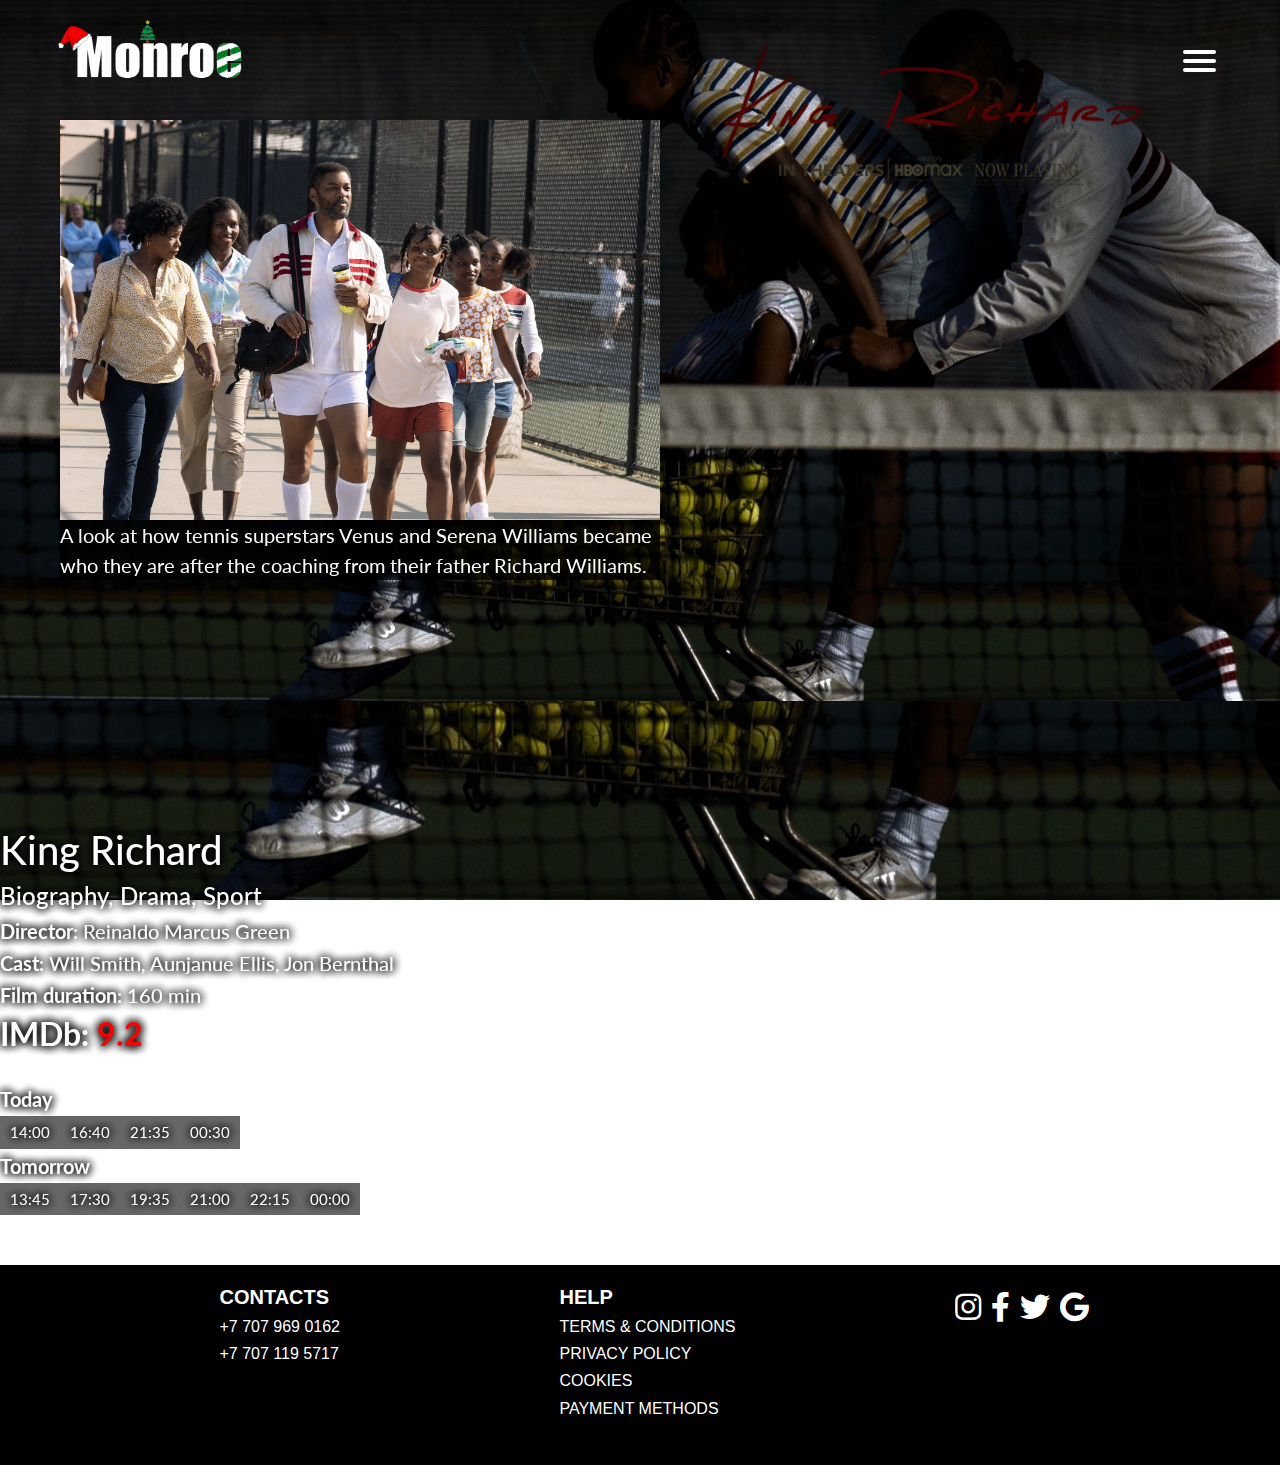
<file: KingRichard/index.html>
<!DOCTYPE html>
<html lang="en">

<head>
    <meta charset="UTF-8">
    <meta http-equiv="X-UA-Compatible" content="IE=edge">
    <meta name="viewport" content="width=device-width, initial-scale=1.0">
    <title>KING RICHARD</title>
    <link rel="stylesheet" href="style.css">
    <script src="https://ajax.googleapis.com/ajax/libs/jquery/3.5.1/jquery.min.js"></script>
    <link rel="stylesheet" href="/css/fontawesome.min.css">
    <link rel="stylesheet" href="/css/all.css">
    <link rel="preconnect" href="https://fonts.googleapis.com">
    <link rel="preconnect" href="https://fonts.gstatic.com" crossorigin>
    <link href="https://fonts.googleapis.com/css2?family=Readex+Pro&display=swap" rel="stylesheet">
    <link rel="stylesheet" href="https://maxcdn.bootstrapcdn.com/bootstrap/4.5.2/css/bootstrap.min.css">
    <script src="https://ajax.googleapis.com/ajax/libs/jquery/3.5.1/jquery.min.js"></script>
    <script src="https://cdnjs.cloudflare.com/ajax/libs/popper.js/1.16.0/umd/popper.min.js"></script>
    <script src="https://maxcdn.bootstrapcdn.com/bootstrap/4.5.2/js/bootstrap.min.js"></script>
    <link rel="preconnect" href="https://fonts.googleapis.com">
    <link rel="preconnect" href="https://fonts.gstatic.com" crossorigin>
    <link href="https://fonts.googleapis.com/css2?family=Lato:wght@300&display=swap" rel="stylesheet">
</head>

<body>

    <div id="main">
        <div class="header">
            <a href="/index.html">
                <img id="monroe" src="/Images/monroe.png" width="200px" height="65px" alt="">
            </a>
            <div onclick="clickBurger()" class="section">
                <a href="#" class="menu-btn">
                    <span class="stick"></span>
                </a>
            </div>
        </div>
        <nav role='navigation'>
            <div id="menuToggle">
                <input type="checkbox" />
                <span></span>
                <span></span>
                <span></span>
                <ul id="menu">
                    <a style="text-decoration: none;" href="/index.html">
                        <li onmouseover="onhover1()" onmouseout="nohover1()">Premiers</li>
                        <span id="stick1"></span>
                    </a>
                    <a style="text-decoration: none;" href="/Food/menuFood.html">
                        <li onmouseover="onhover2()" onmouseout="nohover2()">Eat & Drink</li>
                        <span id="stick2"></span>
                    </a>
                    <a style="text-decoration: none;" href="/Rules/index.html">
                        <li onmouseover="onhover3()" onmouseout="nohover3()">Rules</li>
                        <span id="stick3"></span>
                    </a>
                    <a style="text-decoration: none;" href="/AboutUs/index.html">
                        <li onmouseover="onhover4()" onmouseout="nohover4()">About us</li>
                        <span id="stick4"></span>
                    </a>
                    <a style="text-decoration: none;" href="/Login/index.html">
                        <li>
                            <p class="fas fa-user-alt"></p> Login
                        </li>
                    </a>
                </ul>
            </div>
        </nav>
    </div>
    <div class="screen">
        <div class="session_img">
            <img src="Images/image.jpg" width="100%" alt="">
            <p style="font-size: 20px; color: white; font-family: 'Lato', sans-serif; background-color:rgba(0, 0, 0, 0.8)">A look at how tennis superstars Venus and Serena Williams became who they are after the coaching from their father Richard Williams.</p>
        </div>
        <div class="about">
            <h1>King Richard</h1>
            <h4>Biography, Drama, Sport</h4>
            <h5><strong>Director:</strong> Reinaldo Marcus Green</h5>
            <h5><strong>Cast:</strong> Will Smith, Aunjanue Ellis, Jon Bernthal</h5>
            <h5><strong>Film duration:</strong> 160 min</h5>
            <h2><strong>IMDb:</strong> <strong style="color:red">9.2</strong></h2>
            <hr style="border:1px solid rgb(255, 255, 255);">
            <h5 style="margin: 5px 0;"><strong>Today</strong></h5>
            <div class="list">
                <a onclick="clicked()" class="ttime">14:00</a>
                <a onclick="clicked()" class="ttime">16:40</a>
                <a onclick="clicked()" class="ttime">21:35</a>
                <a onclick="clicked()" class="ttime">00:30</a>
            </div>
            <h5 style="margin: 5px 0;"><strong>Tomorrow</strong></h5>
            <div class="list">
                <a onclick="clicked()" class="ttime">13:45</a>
                <a onclick="clicked()" class="ttime">17:30</a>
                <a onclick="clicked()" class="ttime">19:35</a>
                <a onclick="clicked()" class="ttime">21:00</a>
                <a onclick="clicked()" class="ttime">22:15</a>
                <a onclick="clicked()" class="ttime">00:00</a>
            </div>
            <div class="buy_ticket">
                <div class="seats">
                    <div class="screen_s">Screen</div>
                    <div class="d-flex" style="justify-content: space-evenly; margin-top: 20px; margin-left: 30px; margin-right: 30px;">
                        <li style="background-color: tomato;" id="seat"></li>
                        <li style="background-color: tomato;" id="seat"></li>
                        <li style="background-color: tomato;" id="seat"></li>
                        <br>
                        <li style="background-color: tomato;" id="seat"></li>
                        <li onclick="selected9()" id="bos9"></li>
                        <li style="background-color: tomato;" id="seat"></li>
                    </div>
                    <div class="d-flex" style="justify-content: space-evenly; margin-top: 10px; margin-left: 5px; margin-right: 5px;">
                        <li style="background-color: tomato;" id="seat"></li>
                        <li style="background-color: tomato;" id="seat"></li>
                        <li style="background-color: tomato;" id="seat"></li>
                        <li style="background-color: tomato;" id="seat"></li>
                        <br>
                        <li style="background-color: tomato;" id="seat"></li>
                        <li style="background-color: tomato;" id="seat"></li>
                        <li style="background-color: tomato;" id="seat"></li>
                        <li style="background-color: tomato;" id="seat"></li>
                    </div>
                    <div class="d-flex" style="justify-content: space-evenly; margin-top: 10px; margin-left: 5px; margin-right: 5px;">
                        <li style="background-color: tomato;" id="seat"></li>
                        <li onclick="selected8()" id="bos8"></li>
                        <li style="background-color: tomato;" id="seat"></li>
                        <li style="background-color: tomato;" id="seat"></li>
                        <br>
                        <li onclick="selected7()" id="bos7"></li>
                        <li style="background-color: tomato;" id="seat"></li>
                        <li style="background-color: tomato;" id="seat"></li>
                        <li onclick="selected6()" id="bos6"></li>
                    </div>
                    <div class="d-flex" style="justify-content: space-evenly; margin-top: 10px; margin-left: 5px; margin-right: 5px;">
                        <li onclick="selected5()" id="bos5"></li>
                        <li style="background-color: tomato;" id="seat"></li>
                        <li style="background-color: tomato;" id="seat"></li>
                        <li style="background-color: tomato;" id="seat"></li>
                        <br>
                        <li onclick="selected4()" id="bos4"></li>
                        <li onclick="selected3()" id="bos3"></li>
                        <li style="background-color: tomato;" id="seat"></li>
                        <li style="background-color: tomato;" id="seat"></li>
                    </div>
                    <div class="d-flex" style="justify-content: space-evenly; margin-top: 10px; margin-left: 5px; margin-right: 5px;">
                        <li onclick="selected2()" id="bos2"></li>
                        <li style="background-color: tomato;" id="seat"></li>
                        <li style="background-color: tomato;" id="seat"></li>
                        <li style="background-color: tomato;" id="seat"></li>
                        <br>
                        <li onclick="selected1()" id="bos1"></li>
                        <li style="background-color: tomato;" id="seat"></li>
                        <li style="background-color: tomato;" id="seat"></li>
                        <li style="background-color: tomato;" id="seat"></li>
                    </div>
                </div>
                <div id="ticket">
                    <a id="button_buy" href="#">
                        <p style="margin-top: 10px;">Buy Tickets
                        </p>
                        <span id="stick_top"></span>
                        <span id="stick_bottom"></span>
                        <span id="stick_left"></span>
                        <span id="stick_right"></span>

                    </a>
                </div>
            </div>

        </div>
    </div>
    <div class="scene">
        <div data-speed="10" class="layer one"><img src="Images/king.jpg"></div>
        <div data-speed="30" class="layer two"><img src="Images/logo.png" width="440px"></div>
    </div>
    <div class="footer">
        <div style="margin-top: 20px;" class="d-block">
            <h5><strong>CONTACTS</strong></h5>
            <h6>+7 707 969 0162</h6>
            <h6>+7 707 119 5717</h6>
        </div>
        <div style="margin-top: 20px;" class="d-block">
            <h5><strong>HELP</strong></h5>
            <h6>TERMS & CONDITIONS</h6>
            <h6>PRIVACY POLICY</h6>
            <h6>COOKIES</h6>
            <h6>PAYMENT METHODS</h6>
        </div>
        <div style="margin-top: 20px; font-size: 30px;" class="d-flex">
            <a href="#"><i class="fab fa-instagram insta"></i></a>
            <a href="#"><i class="fab fa-facebook-f face"></i></a>
            <a href="#"><i class="fab fa-twitter twit"></i></a>
            <a href="#"><i class="fab fa-google gg"></i></a>
        </div>
    </div>
</body>
<script src="script.js"></script>

</html>
</file>
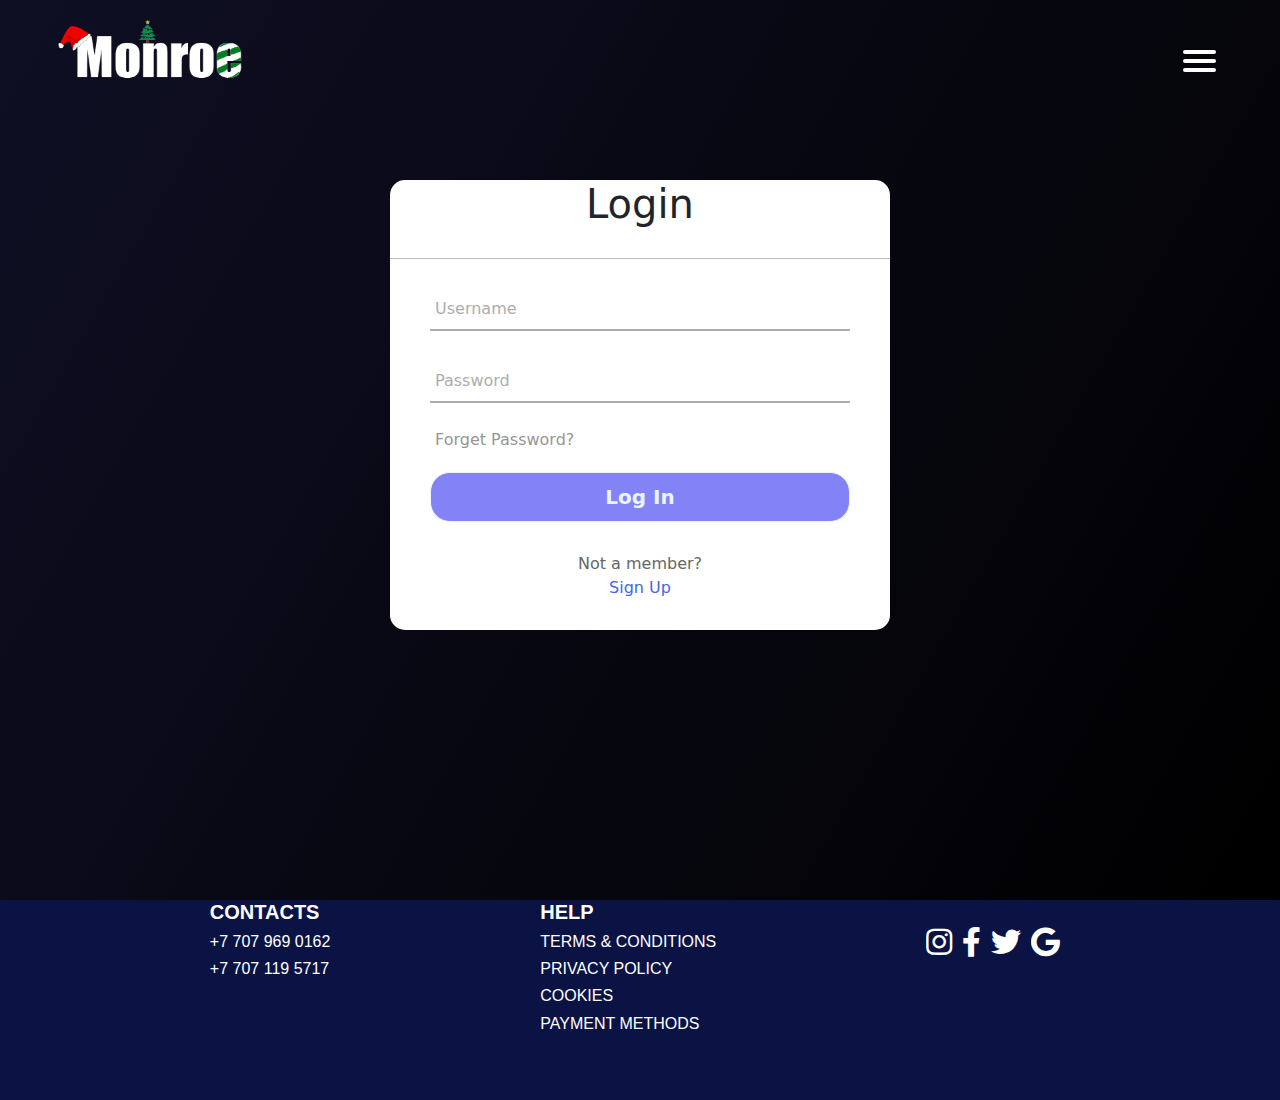
<file: Login/index.html>
<!DOCTYPE html>
<html lang="en">

<head>
    <meta charset="UTF-8">
    <meta http-equiv="X-UA-Compatible" content="IE=edge">
    <meta name="viewport" content="width=device-width, initial-scale=1.0">
    <link rel="stylesheet" href="style.css">
    <link href="https://cdn.jsdelivr.net/npm/bootstrap@5.1.2/dist/css/bootstrap.min.css" rel="stylesheet">
    <script src="https://cdn.jsdelivr.net/npm/bootstrap@5.1.2/dist/js/bootstrap.bundle.min.js"></script>
    <link rel="stylesheet" href="/css/fontawesome.min.css">
    <link rel="stylesheet" href="/css/all.css">
    <script src="https://ajax.googleapis.com/ajax/libs/jquery/3.5.1/jquery.min.js"></script>
    <title>Document</title>
</head>

<body>
    <div id="main">
        <div class="header">
            <a href="/index.html">
                <img id="monroe" src="/Images/monroe.png" width="200px" height="65px" alt="">
            </a>

            <div onclick="clickBurger()" class="section">
                <a href="#" class="menu-btn">
                    <span class="stick"></span>
                </a>
            </div>
        </div>
        <nav role='navigation'>
            <div id="menuToggle">
                <input type="checkbox" />
                <span></span>
                <span></span>
                <span></span>
                <ul id="menu">
                    <a style="text-decoration: none;" href="/index.html">
                        <li onmouseover="onhover1()" onmouseout="nohover1()">Premiers</li>
                        <span id="stick1"></span>
                    </a>
                    <a style="text-decoration: none;" href="/Food/menuFood.html">
                        <li onmouseover="onhover2()" onmouseout="nohover2()">Eat & Drink</li>
                        <span id="stick2"></span>
                    </a>
                    <a style="text-decoration: none;" href="/Rules/index.html">
                        <li onmouseover="onhover3()" onmouseout="nohover3()">Rules</li>
                        <span id="stick3"></span>
                    </a>
                    <a style="text-decoration: none;" href="/AboutUs/index.html">
                        <li onmouseover="onhover4()" onmouseout="nohover4()">About us</li>
                        <span id="stick4"></span>
                    </a>
                    <a style="text-decoration: none;" href="/Login/index.html">
                        <li>
                            <p class="fas fa-user-alt"></p> Login
                        </li>
                    </a>
                </ul>
            </div>
        </nav>
    </div>
    <div class="logo">
        <h1> Login </h1>
        <form method="post">
            <div class="txt_fild ">
                <input type="username" required="">
                <span></span>
                <label for=""> Username </label>
            </div>

            <div class="txt_fild ">
                <input type="password" required="">
                <span></span>
                <label for=""> Password  </label>
            </div>
            <div class="pass">Forget Password? </div>
            <input type="submit" value="Log In" id="login">
            <div class="signup">
                Not a member? <a href="#" onclick="register()"> Sign Up</a>
            </div>
        </form>
    </div>
    <div class="register" id="regis1">
        <div class="register_page">
            <h1> Sign Up </h1>
            <form method="post">
                <div class="name ">
                    <input type="Username" required="">
                    <span></span>
                    <label for=""> Username </label>
                </div>
                <div class="name ">
                    <input type="email" required="@">
                    <span></span>
                    <label for=""> Email address  </label>
                </div>
                <div class="name ">
                    <input type="password" required="" minlength="5">
                    <span></span>
                    <label for=""> Password </label>
                </div>
                <div class="name ">
                    <input type="conf_password" required="">
                    <span></span>
                    <label for=""> Confirm Password  </label>
                </div>
                <label>
                    <input type="checkbox" checked="checked" name="remember" style="margin-bottom:15px" class="rem"> Remember me
                </label>
                <div class="clearfix">
                    <input class="close_register" type="submit" onclick="close_register()" value="Cancel" id="cancel">
                    <input type="submit" value="Sign Up " id="sign_up">
                </div>
            </form>
        </div>

    </div>
    <div class="footer">
        <div style=" display: block;">
            <h5><strong>CONTACTS</strong></h5>
            <h6>+7 707 969 0162</h6>
            <h6>+7 707 119 5717</h6>
        </div>
        <div style=" display: block;">
            <h5><strong>HELP</strong></h5>
            <h6>TERMS & CONDITIONS</h6>
            <h6>PRIVACY POLICY</h6>
            <h6>COOKIES</h6>
            <h6>PAYMENT METHODS</h6>
        </div>
        <div style="margin-top: 20px; font-size: 30px; display: flex;">
            <a href="#"><i class="fab fa-instagram insta"></i></a>
            <a href="#"><i class="fab fa-facebook-f face"></i></a>
            <a href="#"><i class="fab fa-twitter twit"></i></a>
            <a href="#"><i class="fab fa-google gg"></i></a>
        </div>
    </div>
    <script src="script.js"></script>
</body>

</html>
</file>
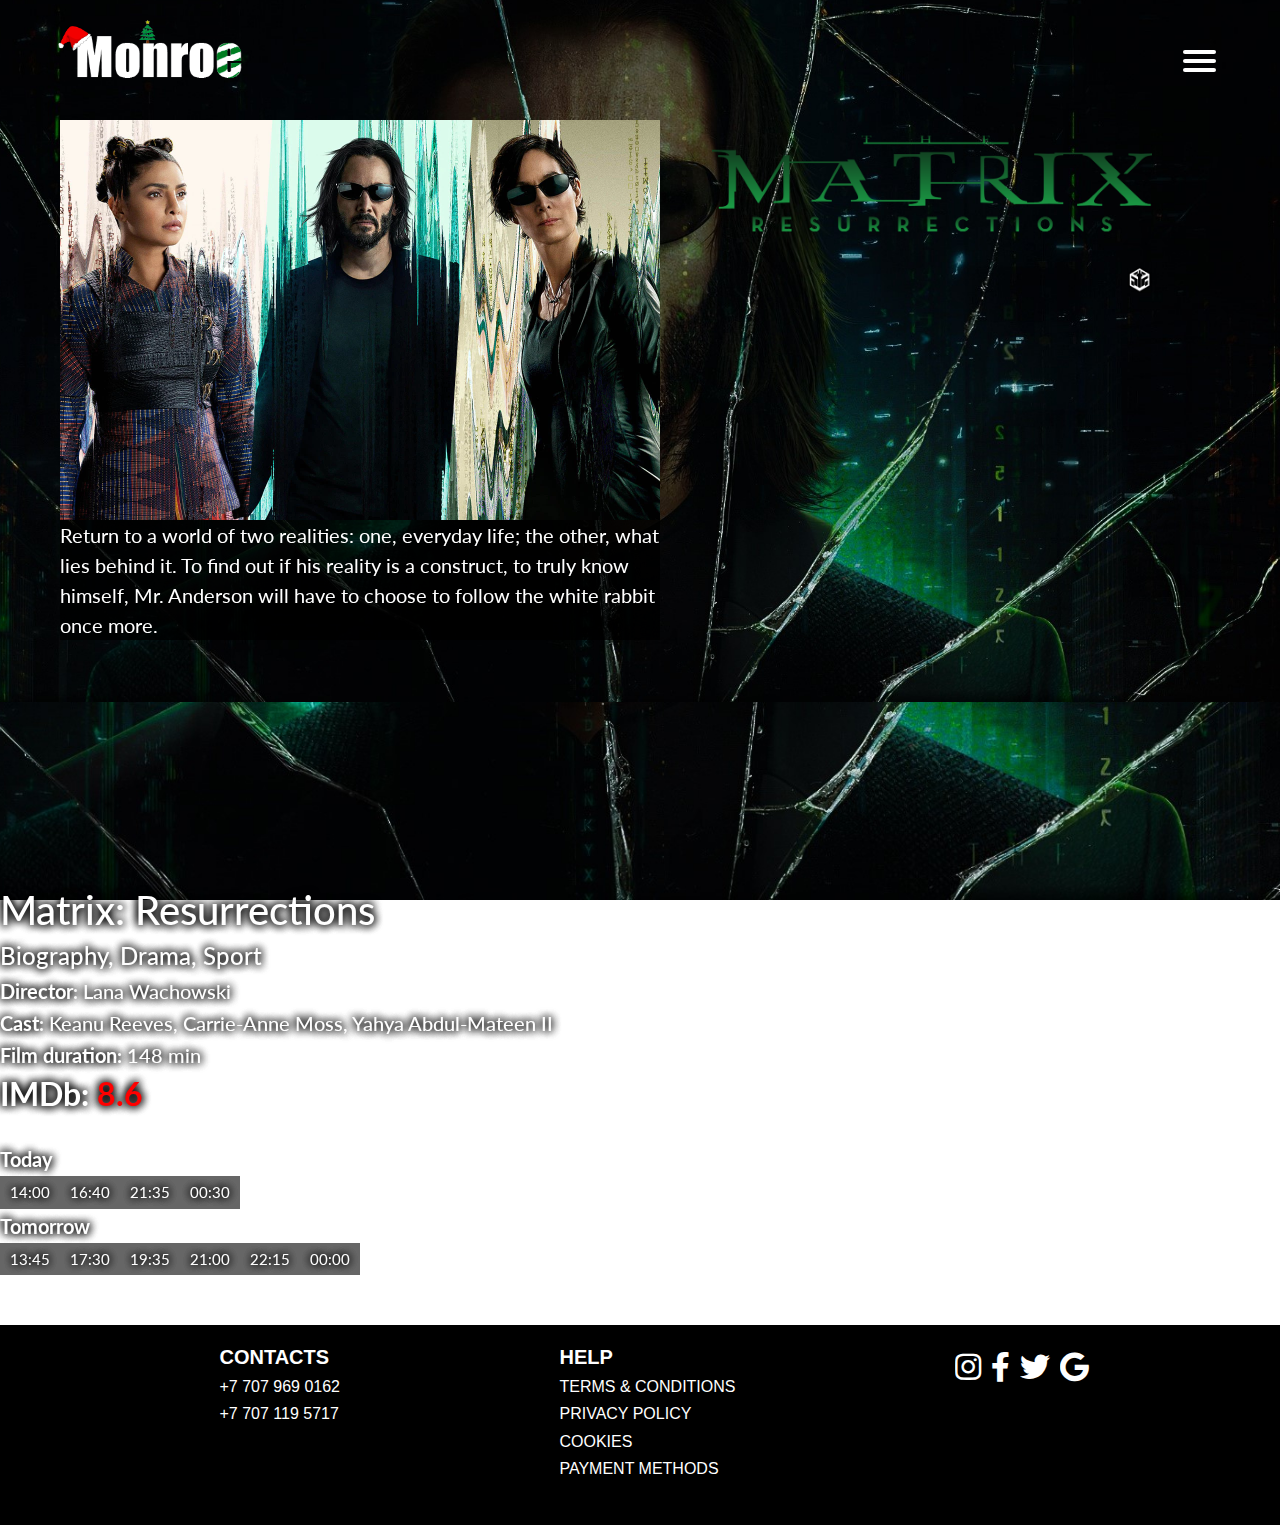
<file: Matrix/index.html>
<!DOCTYPE html>
<html lang="en">

<head>
    <meta charset="UTF-8">
    <meta http-equiv="X-UA-Compatible" content="IE=edge">
    <meta name="viewport" content="width=device-width, initial-scale=1.0">
    <title>MATRIX RESURRECTIONS</title>
    <link rel="stylesheet" href="style.css">
    <script src="https://ajax.googleapis.com/ajax/libs/jquery/3.5.1/jquery.min.js"></script>
    <link rel="stylesheet" href="/css/fontawesome.min.css">
    <link rel="stylesheet" href="/css/all.css">
    <link rel="preconnect" href="https://fonts.googleapis.com">
    <link rel="preconnect" href="https://fonts.gstatic.com" crossorigin>
    <link href="https://fonts.googleapis.com/css2?family=Readex+Pro&display=swap" rel="stylesheet">
    <link rel="stylesheet" href="https://maxcdn.bootstrapcdn.com/bootstrap/4.5.2/css/bootstrap.min.css">
    <script src="https://ajax.googleapis.com/ajax/libs/jquery/3.5.1/jquery.min.js"></script>
    <script src="https://cdnjs.cloudflare.com/ajax/libs/popper.js/1.16.0/umd/popper.min.js"></script>
    <script src="https://maxcdn.bootstrapcdn.com/bootstrap/4.5.2/js/bootstrap.min.js"></script>
    <link rel="preconnect" href="https://fonts.googleapis.com">
    <link rel="preconnect" href="https://fonts.gstatic.com" crossorigin>
    <link href="https://fonts.googleapis.com/css2?family=Lato:wght@300&display=swap" rel="stylesheet">
</head>

<body>

    <div id="main">
        <div class="header">
            <a href="/index.html">
                <img id="monroe" src="/Images/monroe.png" width="200px" height="65px" alt="">
            </a>
            <div onclick="clickBurger()" class="section">
                <a href="#" class="menu-btn">
                    <span class="stick"></span>
                </a>
            </div>
        </div>
        <nav role='navigation'>
            <div id="menuToggle">
                <input type="checkbox" />
                <span></span>
                <span></span>
                <span></span>
                <ul id="menu">
                    <a style="text-decoration: none;" href="/index.html">
                        <li onmouseover="onhover1()" onmouseout="nohover1()">Premiers</li>
                        <span id="stick1"></span>
                    </a>
                    <a style="text-decoration: none;" href="/Food/menuFood.html">
                        <li onmouseover="onhover2()" onmouseout="nohover2()">Eat & Drink</li>
                        <span id="stick2"></span>
                    </a>
                    <a style="text-decoration: none;" href="/Rules/index.html">
                        <li onmouseover="onhover3()" onmouseout="nohover3()">Rules</li>
                        <span id="stick3"></span>
                    </a>
                    <a style="text-decoration: none;" href="/AboutUs/index.html">
                        <li onmouseover="onhover4()" onmouseout="nohover4()">About us</li>
                        <span id="stick4"></span>
                    </a>
                    <a style="text-decoration: none;" href="/Login/index.html">
                        <li>
                            <p class="fas fa-user-alt"></p> Login
                        </li>
                    </a>
                </ul>
            </div>
        </nav>
    </div>
    <div class="screen">
        <div class="session_img">
            <img src="Images/image.png" width="100%" alt="">
            <p style="font-size: 20px; color: white; font-family: 'Lato', sans-serif; background-color:rgba(0, 0, 0, 0.8)">Return to a world of two realities: one, everyday life; the other, what lies behind it. To find out if his reality is a construct, to truly know himself, Mr. Anderson will have to choose to follow the white rabbit once more.</p>
        </div>
        <div class="about">
            <h1>Matrix: Resurrections</h1>
            <h4>Biography, Drama, Sport</h4>
            <h5><strong>Director:</strong> Lana Wachowski</h5>
            <h5><strong>Cast:</strong> Keanu Reeves, Carrie-Anne Moss, Yahya Abdul-Mateen II</h5>
            <h5><strong>Film duration:</strong> 148 min</h5>
            <h2><strong>IMDb:</strong> <strong style="color:red">8.6</strong></h2>
            <hr style="border:1px solid rgb(255, 255, 255);">
            <h5 style="margin: 5px 0;"><strong>Today</strong></h5>
            <div class="list">
                <a onclick="clicked()" class="ttime">14:00</a>
                <a onclick="clicked()" class="ttime">16:40</a>
                <a onclick="clicked()" class="ttime">21:35</a>
                <a onclick="clicked()" class="ttime">00:30</a>
            </div>
            <h5 style="margin: 5px 0;"><strong>Tomorrow</strong></h5>
            <div class="list">
                <a onclick="clicked()" class="ttime">13:45</a>
                <a onclick="clicked()" class="ttime">17:30</a>
                <a onclick="clicked()" class="ttime">19:35</a>
                <a onclick="clicked()" class="ttime">21:00</a>
                <a onclick="clicked()" class="ttime">22:15</a>
                <a onclick="clicked()" class="ttime">00:00</a>
            </div>
            <div class="buy_ticket">
                <div class="seats">
                    <div class="screen_s">Screen</div>
                    <div class="d-flex" style="justify-content: space-evenly; margin-top: 20px; margin-left: 30px; margin-right: 30px;">
                        <li style="background-color: tomato;" id="seat"></li>
                        <li style="background-color: tomato;" id="seat"></li>
                        <li style="background-color: tomato;" id="seat"></li>
                        <br>
                        <li style="background-color: tomato;" id="seat"></li>
                        <li onclick="selected9()" id="bos9"></li>
                        <li style="background-color: tomato;" id="seat"></li>
                    </div>
                    <div class="d-flex" style="justify-content: space-evenly; margin-top: 10px; margin-left: 5px; margin-right: 5px;">
                        <li style="background-color: tomato;" id="seat"></li>
                        <li style="background-color: tomato;" id="seat"></li>
                        <li style="background-color: tomato;" id="seat"></li>
                        <li style="background-color: tomato;" id="seat"></li>
                        <br>
                        <li style="background-color: tomato;" id="seat"></li>
                        <li style="background-color: tomato;" id="seat"></li>
                        <li style="background-color: tomato;" id="seat"></li>
                        <li style="background-color: tomato;" id="seat"></li>
                    </div>
                    <div class="d-flex" style="justify-content: space-evenly; margin-top: 10px; margin-left: 5px; margin-right: 5px;">
                        <li style="background-color: tomato;" id="seat"></li>
                        <li onclick="selected8()" id="bos8"></li>
                        <li style="background-color: tomato;" id="seat"></li>
                        <li style="background-color: tomato;" id="seat"></li>
                        <br>
                        <li onclick="selected7()" id="bos7"></li>
                        <li style="background-color: tomato;" id="seat"></li>
                        <li style="background-color: tomato;" id="seat"></li>
                        <li onclick="selected6()" id="bos6"></li>
                    </div>
                    <div class="d-flex" style="justify-content: space-evenly; margin-top: 10px; margin-left: 5px; margin-right: 5px;">
                        <li onclick="selected5()" id="bos5"></li>
                        <li style="background-color: tomato;" id="seat"></li>
                        <li style="background-color: tomato;" id="seat"></li>
                        <li style="background-color: tomato;" id="seat"></li>
                        <br>
                        <li onclick="selected4()" id="bos4"></li>
                        <li onclick="selected3()" id="bos3"></li>
                        <li style="background-color: tomato;" id="seat"></li>
                        <li style="background-color: tomato;" id="seat"></li>
                    </div>
                    <div class="d-flex" style="justify-content: space-evenly; margin-top: 10px; margin-left: 5px; margin-right: 5px;">
                        <li onclick="selected2()" id="bos2"></li>
                        <li style="background-color: tomato;" id="seat"></li>
                        <li style="background-color: tomato;" id="seat"></li>
                        <li style="background-color: tomato;" id="seat"></li>
                        <br>
                        <li onclick="selected1()" id="bos1"></li>
                        <li style="background-color: tomato;" id="seat"></li>
                        <li style="background-color: tomato;" id="seat"></li>
                        <li style="background-color: tomato;" id="seat"></li>
                    </div>
                </div>
                <div id="ticket">
                    <a id="button_buy" href="#">
                        <p style="margin-top: 10px;">Buy Tickets
                        </p>
                        <span id="stick_top"></span>
                        <span id="stick_bottom"></span>
                        <span id="stick_left"></span>
                        <span id="stick_right"></span>

                    </a>
                </div>
            </div>

        </div>
    </div>
    <div class="scene">
        <div data-speed="10" class="layer one"><img src="Images/matrix.jpg"></div>
        <div data-speed="30" class="layer two"><img src="Images/logo.png" width="440px"></div>
    </div>
    <div class="footer">
        <div style="margin-top: 20px;" class="d-block">
            <h5><strong>CONTACTS</strong></h5>
            <h6>+7 707 969 0162</h6>
            <h6>+7 707 119 5717</h6>
        </div>
        <div style="margin-top: 20px;" class="d-block">
            <h5><strong>HELP</strong></h5>
            <h6>TERMS & CONDITIONS</h6>
            <h6>PRIVACY POLICY</h6>
            <h6>COOKIES</h6>
            <h6>PAYMENT METHODS</h6>
        </div>
        <div style="margin-top: 20px; font-size: 30px;" class="d-flex">
            <a href="#"><i class="fab fa-instagram insta"></i></a>
            <a href="#"><i class="fab fa-facebook-f face"></i></a>
            <a href="#"><i class="fab fa-twitter twit"></i></a>
            <a href="#"><i class="fab fa-google gg"></i></a>
        </div>
    </div>
</body>
<script src="script.js"></script>

</html>
</file>
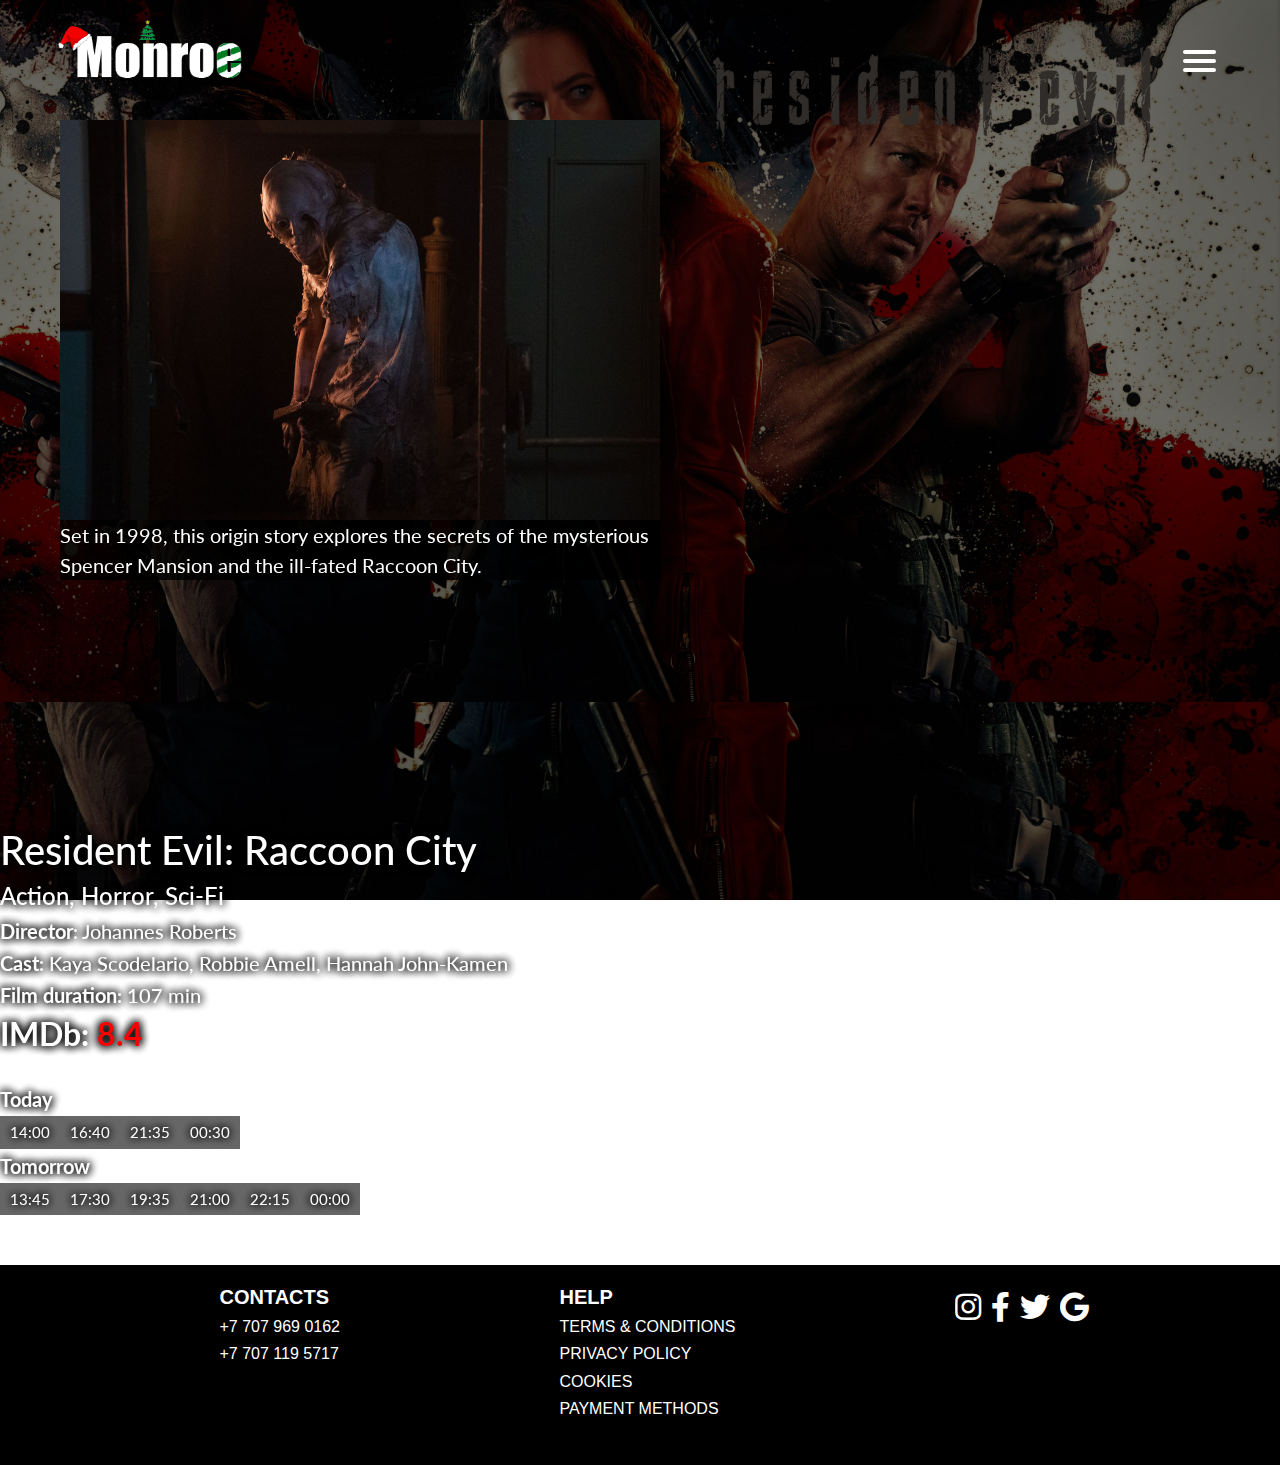
<file: RE/index.html>
<!DOCTYPE html>
<html lang="en">

<head>
    <meta charset="UTF-8">
    <meta http-equiv="X-UA-Compatible" content="IE=edge">
    <meta name="viewport" content="width=device-width, initial-scale=1.0">
    <title>RESIDENT EVIL: RACCOON CITY</title>
    <link rel="stylesheet" href="style.css">
    <script src="https://ajax.googleapis.com/ajax/libs/jquery/3.5.1/jquery.min.js"></script>
    <link rel="stylesheet" href="/css/fontawesome.min.css">
    <link rel="stylesheet" href="/css/all.css">
    <link rel="preconnect" href="https://fonts.googleapis.com">
    <link rel="preconnect" href="https://fonts.gstatic.com" crossorigin>
    <link href="https://fonts.googleapis.com/css2?family=Readex+Pro&display=swap" rel="stylesheet">
    <link rel="stylesheet" href="https://maxcdn.bootstrapcdn.com/bootstrap/4.5.2/css/bootstrap.min.css">
    <script src="https://ajax.googleapis.com/ajax/libs/jquery/3.5.1/jquery.min.js"></script>
    <script src="https://cdnjs.cloudflare.com/ajax/libs/popper.js/1.16.0/umd/popper.min.js"></script>
    <script src="https://maxcdn.bootstrapcdn.com/bootstrap/4.5.2/js/bootstrap.min.js"></script>
    <link rel="preconnect" href="https://fonts.googleapis.com">
    <link rel="preconnect" href="https://fonts.gstatic.com" crossorigin>
    <link href="https://fonts.googleapis.com/css2?family=Lato:wght@300&display=swap" rel="stylesheet">
</head>

<body>

    <div id="main">
        <div class="header">
            <a href="/index.html">
                <img id="monroe" src="/Images/monroe.png" width="200px" height="65px" alt="">
            </a>
            <div onclick="clickBurger()" class="section">
                <a href="#" class="menu-btn">
                    <span class="stick"></span>
                </a>
            </div>
        </div>
        <nav role='navigation'>
            <div id="menuToggle">
                <input type="checkbox" />
                <span></span>
                <span></span>
                <span></span>
                <ul id="menu">
                    <a style="text-decoration: none;" href="/index.html">
                        <li onmouseover="onhover1()" onmouseout="nohover1()">Premiers</li>
                        <span id="stick1"></span>
                    </a>
                    <a style="text-decoration: none;" href="/Food/menuFood.html">
                        <li onmouseover="onhover2()" onmouseout="nohover2()">Eat & Drink</li>
                        <span id="stick2"></span>
                    </a>
                    <a style="text-decoration: none;" href="/Rules/index.html">
                        <li onmouseover="onhover3()" onmouseout="nohover3()">Rules</li>
                        <span id="stick3"></span>
                    </a>
                    <a style="text-decoration: none;" href="/AboutUs/index.html">
                        <li onmouseover="onhover4()" onmouseout="nohover4()">About us</li>
                        <span id="stick4"></span>
                    </a>
                    <a style="text-decoration: none;" href="/Login/index.html">
                        <li>
                            <p class="fas fa-user-alt"></p> Login
                        </li>
                    </a>
                </ul>
            </div>
        </nav>
    </div>
    <div class="screen">
        <div class="session_img">
            <img src="Images/image.jpg" width="100%" alt="">
            <p style="font-size: 20px; color: white; font-family: 'Lato', sans-serif; background-color:rgba(0, 0, 0, 0.8)">Set in 1998, this origin story explores the secrets of the mysterious Spencer Mansion and the ill-fated Raccoon City.</p>
        </div>
        <div class="about">
            <h1>Resident Evil: Raccoon City</h1>
            <h4>Action, Horror, Sci-Fi</h4>
            <h5><strong>Director:</strong> Johannes Roberts</h5>
            <h5><strong>Cast:</strong> Kaya Scodelario, Robbie Amell, Hannah John-Kamen</h5>
            <h5><strong>Film duration:</strong> 107 min</h5>
            <h2><strong>IMDb:</strong> <strong style="color:red">8.4</strong></h2>
            <hr style="border:1px solid rgb(255, 255, 255);">
            <h5 style="margin: 5px 0;"><strong>Today</strong></h5>
            <div class="list">
                <a onclick="clicked()" class="ttime">14:00</a>
                <a onclick="clicked()" class="ttime">16:40</a>
                <a onclick="clicked()" class="ttime">21:35</a>
                <a onclick="clicked()" class="ttime">00:30</a>
            </div>
            <h5 style="margin: 5px 0;"><strong>Tomorrow</strong></h5>
            <div class="list">
                <a onclick="clicked()" class="ttime">13:45</a>
                <a onclick="clicked()" class="ttime">17:30</a>
                <a onclick="clicked()" class="ttime">19:35</a>
                <a onclick="clicked()" class="ttime">21:00</a>
                <a onclick="clicked()" class="ttime">22:15</a>
                <a onclick="clicked()" class="ttime">00:00</a>
            </div>
            <div class="buy_ticket">
                <div class="seats">
                    <div class="screen_s">Screen</div>
                    <div class="d-flex" style="justify-content: space-evenly; margin-top: 20px; margin-left: 30px; margin-right: 30px;">
                        <li style="background-color: tomato;" id="seat"></li>
                        <li style="background-color: tomato;" id="seat"></li>
                        <li style="background-color: tomato;" id="seat"></li>
                        <br>
                        <li style="background-color: tomato;" id="seat"></li>
                        <li onclick="selected9()" id="bos9"></li>
                        <li style="background-color: tomato;" id="seat"></li>
                    </div>
                    <div class="d-flex" style="justify-content: space-evenly; margin-top: 10px; margin-left: 5px; margin-right: 5px;">
                        <li style="background-color: tomato;" id="seat"></li>
                        <li style="background-color: tomato;" id="seat"></li>
                        <li style="background-color: tomato;" id="seat"></li>
                        <li style="background-color: tomato;" id="seat"></li>
                        <br>
                        <li style="background-color: tomato;" id="seat"></li>
                        <li style="background-color: tomato;" id="seat"></li>
                        <li style="background-color: tomato;" id="seat"></li>
                        <li style="background-color: tomato;" id="seat"></li>
                    </div>
                    <div class="d-flex" style="justify-content: space-evenly; margin-top: 10px; margin-left: 5px; margin-right: 5px;">
                        <li style="background-color: tomato;" id="seat"></li>
                        <li onclick="selected8()" id="bos8"></li>
                        <li style="background-color: tomato;" id="seat"></li>
                        <li style="background-color: tomato;" id="seat"></li>
                        <br>
                        <li onclick="selected7()" id="bos7"></li>
                        <li style="background-color: tomato;" id="seat"></li>
                        <li style="background-color: tomato;" id="seat"></li>
                        <li onclick="selected6()" id="bos6"></li>
                    </div>
                    <div class="d-flex" style="justify-content: space-evenly; margin-top: 10px; margin-left: 5px; margin-right: 5px;">
                        <li onclick="selected5()" id="bos5"></li>
                        <li style="background-color: tomato;" id="seat"></li>
                        <li style="background-color: tomato;" id="seat"></li>
                        <li style="background-color: tomato;" id="seat"></li>
                        <br>
                        <li onclick="selected4()" id="bos4"></li>
                        <li onclick="selected3()" id="bos3"></li>
                        <li style="background-color: tomato;" id="seat"></li>
                        <li style="background-color: tomato;" id="seat"></li>
                    </div>
                    <div class="d-flex" style="justify-content: space-evenly; margin-top: 10px; margin-left: 5px; margin-right: 5px;">
                        <li onclick="selected2()" id="bos2"></li>
                        <li style="background-color: tomato;" id="seat"></li>
                        <li style="background-color: tomato;" id="seat"></li>
                        <li style="background-color: tomato;" id="seat"></li>
                        <br>
                        <li onclick="selected1()" id="bos1"></li>
                        <li style="background-color: tomato;" id="seat"></li>
                        <li style="background-color: tomato;" id="seat"></li>
                        <li style="background-color: tomato;" id="seat"></li>
                    </div>
                </div>
                <div id="ticket">
                    <a id="button_buy" href="#">
                        <p style="margin-top: 10px;">Buy Tickets
                        </p>
                        <span id="stick_top"></span>
                        <span id="stick_bottom"></span>
                        <span id="stick_left"></span>
                        <span id="stick_right"></span>

                    </a>
                </div>
            </div>

        </div>
    </div>
    <div class="scene">
        <div data-speed="10" class="layer one"><img src="Images/re.jpg"></div>
        <div data-speed="30" class="layer two"><img src="Images/logo.png" width="440px"></div>
    </div>
    <div class="footer">
        <div style="margin-top: 20px;" class="d-block">
            <h5><strong>CONTACTS</strong></h5>
            <h6>+7 707 969 0162</h6>
            <h6>+7 707 119 5717</h6>
        </div>
        <div style="margin-top: 20px;" class="d-block">
            <h5><strong>HELP</strong></h5>
            <h6>TERMS & CONDITIONS</h6>
            <h6>PRIVACY POLICY</h6>
            <h6>COOKIES</h6>
            <h6>PAYMENT METHODS</h6>
        </div>
        <div style="margin-top: 20px; font-size: 30px;" class="d-flex">
            <a href="#"><i class="fab fa-instagram insta"></i></a>
            <a href="#"><i class="fab fa-facebook-f face"></i></a>
            <a href="#"><i class="fab fa-twitter twit"></i></a>
            <a href="#"><i class="fab fa-google gg"></i></a>
        </div>
    </div>
</body>
<script src="script.js"></script>

</html>
</file>
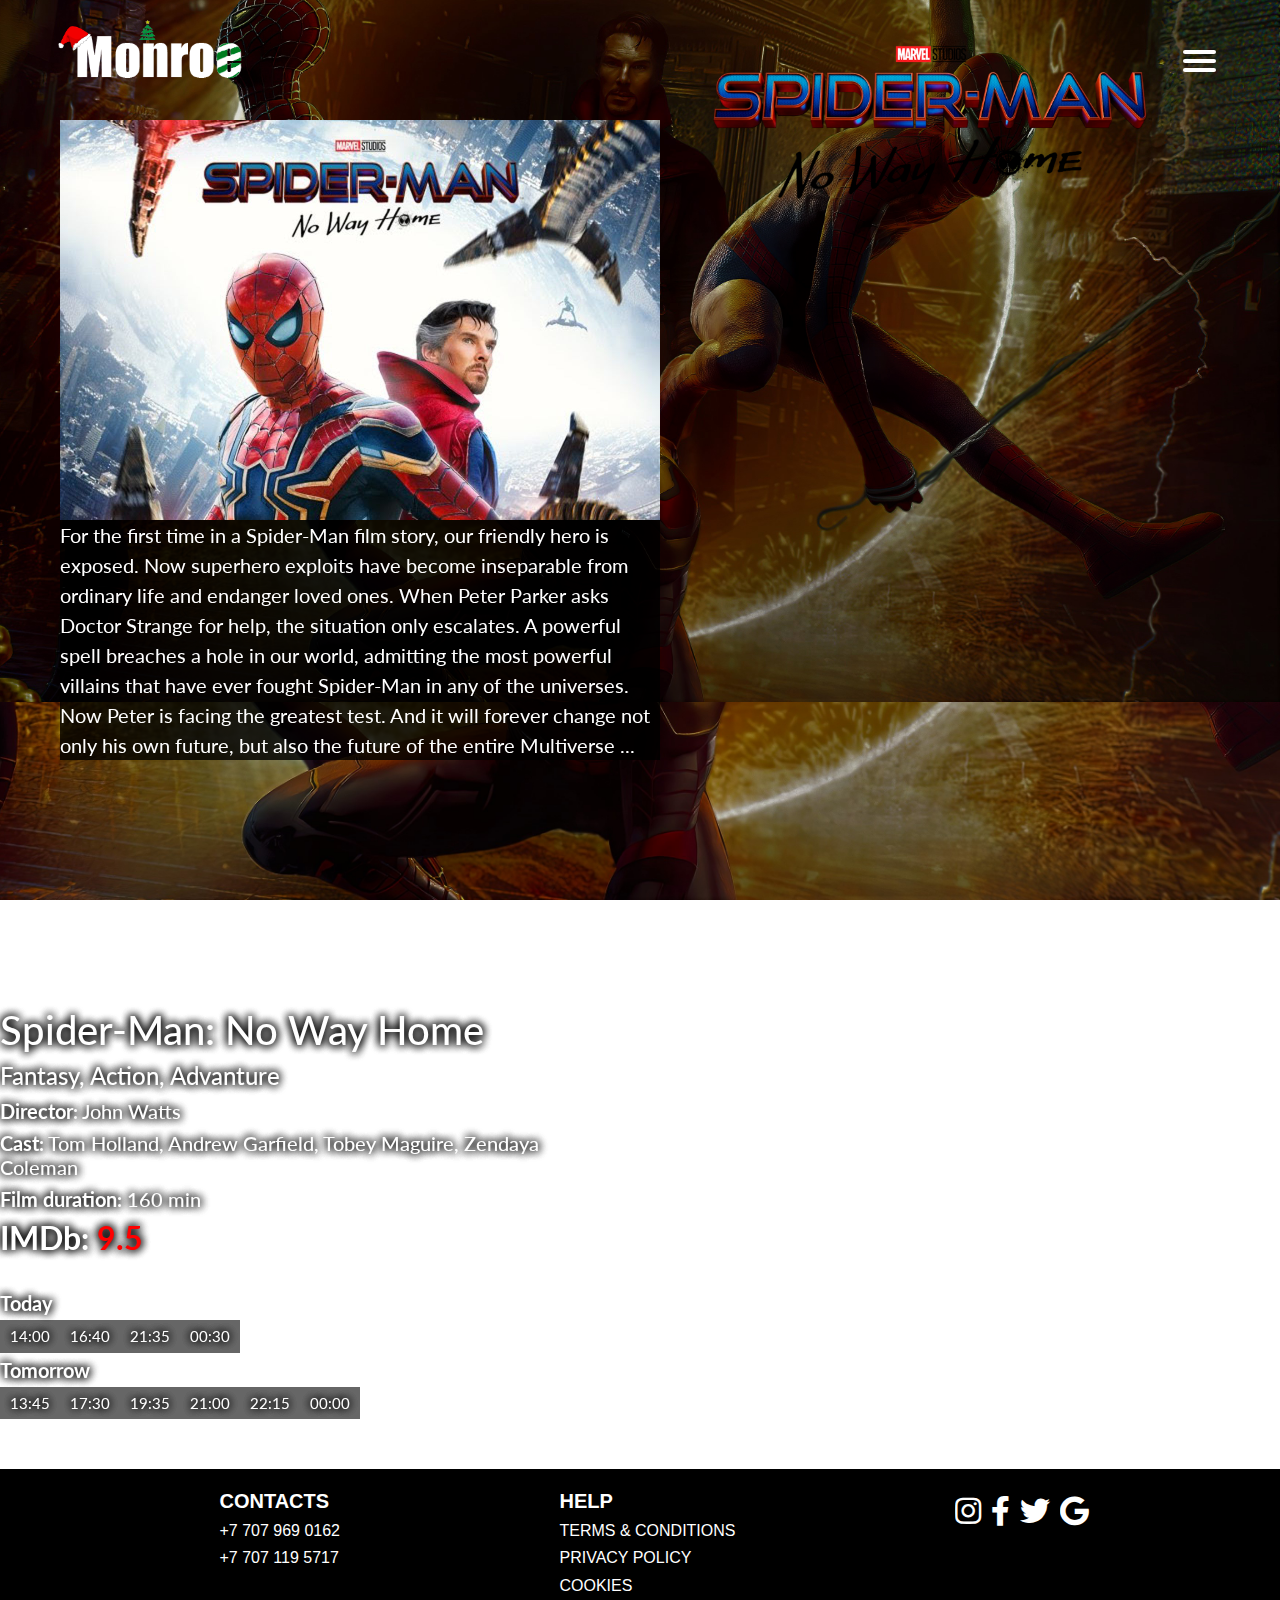
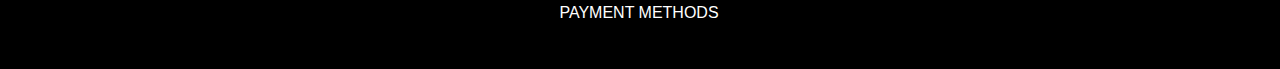
<file: SpiderMan/index.html>
<!DOCTYPE html>
<html lang="en">

<head>
    <meta charset="UTF-8">
    <meta http-equiv="X-UA-Compatible" content="IE=edge">
    <meta name="viewport" content="width=device-width, initial-scale=1.0">
    <title>SPIDER-MAN: NO WAY HOME</title>
    <link rel="stylesheet" href="style.css">
    <script src="https://ajax.googleapis.com/ajax/libs/jquery/3.5.1/jquery.min.js"></script>
    <link rel="stylesheet" href="/css/fontawesome.min.css">
    <link rel="stylesheet" href="/css/all.css">
    <link rel="preconnect" href="https://fonts.googleapis.com">
    <link rel="preconnect" href="https://fonts.gstatic.com" crossorigin>
    <link href="https://fonts.googleapis.com/css2?family=Readex+Pro&display=swap" rel="stylesheet">
    <link rel="stylesheet" href="https://maxcdn.bootstrapcdn.com/bootstrap/4.5.2/css/bootstrap.min.css">
    <script src="https://ajax.googleapis.com/ajax/libs/jquery/3.5.1/jquery.min.js"></script>
    <script src="https://cdnjs.cloudflare.com/ajax/libs/popper.js/1.16.0/umd/popper.min.js"></script>
    <script src="https://maxcdn.bootstrapcdn.com/bootstrap/4.5.2/js/bootstrap.min.js"></script>
    <link rel="preconnect" href="https://fonts.googleapis.com">
    <link rel="preconnect" href="https://fonts.gstatic.com" crossorigin>
    <link href="https://fonts.googleapis.com/css2?family=Lato:wght@300&display=swap" rel="stylesheet">
</head>

<body>

    <div id="main">
        <div class="header">
            <a href="/index.html">
                <img id="monroe" src="/Images/monroe.png" width="200px" height="65px" alt="">
            </a>
            <div onclick="clickBurger()" class="section">
                <a href="#" class="menu-btn">
                    <span class="stick"></span>
                </a>
            </div>
        </div>
        <nav role='navigation'>
            <div id="menuToggle">
                <input type="checkbox" />
                <span></span>
                <span></span>
                <span></span>
                <ul id="menu">
                    <a style="text-decoration: none;" href="/index.html">
                        <li onmouseover="onhover1()" onmouseout="nohover1()">Premiers</li>
                        <span id="stick1"></span>
                    </a>
                    <a style="text-decoration: none;" href="/Food/menuFood.html">
                        <li onmouseover="onhover2()" onmouseout="nohover2()">Eat & Drink</li>
                        <span id="stick2"></span>
                    </a>
                    <a style="text-decoration: none;" href="/Rules/index.html">
                        <li onmouseover="onhover3()" onmouseout="nohover3()">Rules</li>
                        <span id="stick3"></span>
                    </a>
                    <a style="text-decoration: none;" href="/AboutUs/index.html">
                        <li onmouseover="onhover4()" onmouseout="nohover4()">About us</li>
                        <span id="stick4"></span>
                    </a>
                    <a style="text-decoration: none;" href="/Login/index.html">
                        <li>
                            <p class="fas fa-user-alt"></p> Login
                        </li>
                    </a>
                </ul>
            </div>
        </nav>
    </div>
    <div class="screen">
        <div class="session_img">
            <img src="Images/film_img.jpg" width="100%" alt="">
            <p style="font-size: 20px; color: white; font-family: 'Lato', sans-serif; background-color:rgba(0, 0, 0, 0.8)">For the first time in a Spider-Man film story, our friendly hero is exposed. Now superhero exploits have become inseparable from ordinary life and endanger loved ones. When Peter Parker asks Doctor Strange for help, the situation only escalates.
                A powerful spell breaches a hole in our world, admitting the most powerful villains that have ever fought Spider-Man in any of the universes. Now Peter is facing the greatest test. And it will forever change not only his own future, but
                also the future of the entire Multiverse ...</p>
        </div>
        <div class="about">
            <h1>Spider-Man: No Way Home</h1>
            <h4>Fantasy, Action, Advanture</h4>
            <h5><strong>Director:</strong> John Watts</h5>
            <h5><strong>Cast:</strong> Tom Holland, Andrew Garfield, Tobey Maguire, Zendaya Coleman</h5>
            <h5><strong>Film duration:</strong> 160 min</h5>
            <h2><strong>IMDb:</strong> <strong style="color:red">9.5</strong></h2>
            <hr style="border:1px solid rgb(255, 255, 255);">
            <h5 style="margin: 5px 0;"><strong>Today</strong></h5>
            <div class="list">
                <a onclick="clicked()" class="ttime">14:00</a>
                <a onclick="clicked()" class="ttime">16:40</a>
                <a onclick="clicked()" class="ttime">21:35</a>
                <a onclick="clicked()" class="ttime">00:30</a>
            </div>
            <h5 style="margin: 5px 0;"><strong>Tomorrow</strong></h5>
            <div class="list">
                <a onclick="clicked()" class="ttime">13:45</a>
                <a onclick="clicked()" class="ttime">17:30</a>
                <a onclick="clicked()" class="ttime">19:35</a>
                <a onclick="clicked()" class="ttime">21:00</a>
                <a onclick="clicked()" class="ttime">22:15</a>
                <a onclick="clicked()" class="ttime">00:00</a>
            </div>
            <div class="buy_ticket">
                <div class="seats">
                    <div class="screen_s">Screen</div>
                    <div class="d-flex" style="justify-content: space-evenly; margin-top: 20px; margin-left: 30px; margin-right: 30px;">
                        <li style="background-color: tomato;" id="seat"></li>
                        <li style="background-color: tomato;" id="seat"></li>
                        <li style="background-color: tomato;" id="seat"></li>
                        <br>
                        <li style="background-color: tomato;" id="seat"></li>
                        <li onclick="selected9()" id="bos9"></li>
                        <li style="background-color: tomato;" id="seat"></li>
                    </div>
                    <div class="d-flex" style="justify-content: space-evenly; margin-top: 10px; margin-left: 5px; margin-right: 5px;">
                        <li style="background-color: tomato;" id="seat"></li>
                        <li style="background-color: tomato;" id="seat"></li>
                        <li style="background-color: tomato;" id="seat"></li>
                        <li style="background-color: tomato;" id="seat"></li>
                        <br>
                        <li style="background-color: tomato;" id="seat"></li>
                        <li style="background-color: tomato;" id="seat"></li>
                        <li style="background-color: tomato;" id="seat"></li>
                        <li style="background-color: tomato;" id="seat"></li>
                    </div>
                    <div class="d-flex" style="justify-content: space-evenly; margin-top: 10px; margin-left: 5px; margin-right: 5px;">
                        <li style="background-color: tomato;" id="seat"></li>
                        <li onclick="selected8()" id="bos8"></li>
                        <li style="background-color: tomato;" id="seat"></li>
                        <li style="background-color: tomato;" id="seat"></li>
                        <br>
                        <li onclick="selected7()" id="bos7"></li>
                        <li style="background-color: tomato;" id="seat"></li>
                        <li style="background-color: tomato;" id="seat"></li>
                        <li onclick="selected6()" id="bos6"></li>
                    </div>
                    <div class="d-flex" style="justify-content: space-evenly; margin-top: 10px; margin-left: 5px; margin-right: 5px;">
                        <li onclick="selected5()" id="bos5"></li>
                        <li style="background-color: tomato;" id="seat"></li>
                        <li style="background-color: tomato;" id="seat"></li>
                        <li style="background-color: tomato;" id="seat"></li>
                        <br>
                        <li onclick="selected4()" id="bos4"></li>
                        <li onclick="selected3()" id="bos3"></li>
                        <li style="background-color: tomato;" id="seat"></li>
                        <li style="background-color: tomato;" id="seat"></li>
                    </div>
                    <div class="d-flex" style="justify-content: space-evenly; margin-top: 10px; margin-left: 5px; margin-right: 5px;">
                        <li onclick="selected2()" id="bos2"></li>
                        <li style="background-color: tomato;" id="seat"></li>
                        <li style="background-color: tomato;" id="seat"></li>
                        <li style="background-color: tomato;" id="seat"></li>
                        <br>
                        <li onclick="selected1()" id="bos1"></li>
                        <li style="background-color: tomato;" id="seat"></li>
                        <li style="background-color: tomato;" id="seat"></li>
                        <li style="background-color: tomato;" id="seat"></li>
                    </div>
                </div>
                <div id="ticket">
                    <a id="button_buy" href="#">
                        <p style="margin-top: 10px;">Buy Tickets
                        </p>
                        <span id="stick_top"></span>
                        <span id="stick_bottom"></span>
                        <span id="stick_left"></span>
                        <span id="stick_right"></span>

                    </a>
                </div>
            </div>

        </div>
    </div>
    <div class="scene">
        <div data-speed="10" class="layer one"><img src="Images/background1.jpg"></div>
        <div data-speed="5" class="layer three"><img src="Images/spider.png"></div>
        <div data-speed="30" class="layer two"><img src="Images/logo.png" width="440px"></div>
    </div>
    <div class="footer">
        <div style="margin-top: 20px;" class="d-block">
            <h5><strong>CONTACTS</strong></h5>
            <h6>+7 707 969 0162</h6>
            <h6>+7 707 119 5717</h6>
        </div>
        <div style="margin-top: 20px;" class="d-block">
            <h5><strong>HELP</strong></h5>
            <h6>TERMS & CONDITIONS</h6>
            <h6>PRIVACY POLICY</h6>
            <h6>COOKIES</h6>
            <h6>PAYMENT METHODS</h6>
        </div>
        <div style="margin-top: 20px; font-size: 30px;" class="d-flex">
            <a href="#"><i class="fab fa-instagram insta"></i></a>
            <a href="#"><i class="fab fa-facebook-f face"></i></a>
            <a href="#"><i class="fab fa-twitter twit"></i></a>
            <a href="#"><i class="fab fa-google gg"></i></a>
        </div>
    </div>
</body>
<script src="script.js"></script>

</html>
</file>
<file: AboutUs/style.css>
body {
    margin: 0;
    background: url("Images/cinema.png")
}

#main {
    display: flex;
    z-index: 2;
    transition: 0.5s;
    position: fixed;
    width: 100%;
}

.header {
    display: flex;
    justify-content: space-between;
    width: 100%;
}

#monroe {
    cursor: pointer;
    padding: 0;
    margin: 20px 50px;
}

.section {
    display: flex;
    margin: 40px 50px;
}

a {
    display: block;
    overflow: hidden;
}

a li {
    text-decoration: none;
    color: #a7a7a7;
    transition: color 0.3s ease;
}

a:hover li {
    color: rgb(255, 255, 255);
    text-decoration: none;
}

#ticket {
    display: flex;
}

#button_buy {
    color: rgb(146, 146, 146);
    border: 1px solid rgb(146, 146, 146);
    text-decoration: none;
    display: flex;
    position: relative;
    justify-content: center;
    font-family: 'Lato', sans-serif;
    font-size: 25px;
    font-weight: 600;
    height: 60px;
    width: 200px;
    transform: translate(50px, 180px);
    transition: 0.3s;
}

#button_buy:hover {
    background-color: white;
    color: black;
    text-shadow: none;
    box-shadow: 0 0 15px white;
    transition: 0.3;
    transition-delay: 0.7s;
}

#stick_top {
    position: absolute;
    right: 100%;
    top: 0;
    width: 100%;
    height: 3px;
    background-color: rgb(255, 255, 255);
}

#button_buy:hover #stick_top {
    right: 0;
    transition: 0.2s;
}

#stick_bottom {
    position: absolute;
    bottom: 0;
    left: 100%;
    width: 100%;
    height: 3px;
    background-color: rgb(255, 255, 255);
}

#button_buy:hover #stick_bottom {
    left: 0;
    transition: 0.2s;
    transition-delay: 0.4s;
}

#stick_left {
    position: absolute;
    left: 0;
    top: 100%;
    width: 3px;
    height: 100%;
    background-color: rgb(255, 255, 255);
}

#button_buy:hover #stick_left {
    top: 0;
    transition: 0.2s;
    transition-delay: 0.6s;
}

#stick_right {
    position: absolute;
    right: 0;
    bottom: 100%;
    width: 3px;
    height: 100%;
    background-color: rgb(255, 255, 255);
}

#button_buy:hover #stick_right {
    bottom: 0;
    transition: 0.2s;
    transition-delay: 0.2s;
}

#menuToggle {
    display: block;
    position: absolute;
    top: 50px;
    right: 5%;
    z-index: 1;
    -webkit-user-select: none;
    user-select: none;
}

#menuToggle input {
    display: block;
    width: 40px;
    height: 32px;
    position: absolute;
    top: -7px;
    left: -5px;
    cursor: pointer;
    opacity: 0;
    z-index: 2;
    -webkit-touch-callout: none;
}

#menuToggle span {
    display: block;
    width: 33px;
    height: 4px;
    margin-bottom: 5px;
    position: relative;
    background: white;
    border-radius: 3px;
    z-index: 1;
    transform-origin: 4px 0px;
    transition: transform 0.5s cubic-bezier(0.77, 0.2, 0.05, 1.0), opacity 0.55s ease;
}

#menuToggle span:first-child {
    transform-origin: 0% 0%;
}

#menuToggle span:nth-last-child(2) {
    transform-origin: 0% 100%;
}

#menuToggle input:checked~span {
    opacity: 1;
    transform: rotate(45deg) translate(-2px, -1px);
    background: white;
}

#menuToggle input:checked~span:nth-last-child(3) {
    opacity: 0;
    transform: rotate(0deg) scale(0.2, 0.2);
}

#menuToggle input:checked~span:nth-last-child(2) {
    opacity: 1;
    transform: rotate(-45deg) translate(0, -1px);
}

#menu {
    position: absolute;
    width: 300px;
    height: 10000%;
    margin: -100px 0 0 0;
    padding: 50px;
    padding-top: 125px;
    right: -100px;
    background: rgb(80, 0, 0);
    list-style-type: none;
    -webkit-font-smoothing: antialiased;
    transform-origin: 0% 0%;
    transform: translate(100%, 0);
    transition: transform 0.5s cubic-bezier(0.77, 0.2, 0.05, 1.0);
}

#menu li {
    padding: 10px 0;
    font-size: 22px;
}

#menuToggle input:checked~ul {
    transform: none;
    opacity: 1;
}
@media (max-width: 400px){
    .map{
        width: 360px;
        height: auto;
    }
    .map iframe{
        width: 50%;
    }
}

@media(max-width: 768px) {
    .one img {
        visibility: hidden;
    }
    .two {
        visibility: hidden;
    }
    .three {
        visibility: hidden;
    }
    body {
        display: block;
    }
    .text {
        left: 2%;
        width: 500px;
    }
    .map {
        transform: translate(-30px, 450px);
        width: 400px;
    }
    .footer {
        transform: translateY(420px);
    }
}

@media(max-width: 1024px) {
    .one img {
        visibility: hidden;
    }
    .two {
        visibility: hidden;
    }
    .three {
        visibility: hidden;
    }
    .about {
        width: 800px;
        margin-top: 0px;
        margin-left: 70px;
    }
    .session_img {
        width: 800px;
        margin-bottom: 0;
    }

}

.text {
    display: block;
    font-family: 'Barlow', sans-serif;
    position: relative;
    left: 5%;
    margin-top: 200px;
    margin-right: 50px;
    max-width: 600px;
}

.text h1 {
    color: rgb(255, 196, 0);
}

.text h5 {
    color: rgb(207, 207, 207);
}
#rights{
    margin-left: 50px;
    margin-top: 400px;
}

.map {
    width: 100%;
    height: 400px;
}
.map iframe{
    width: 100%;
    height: 100%;
}
.spons{
    margin-top: 50px;
    max-width: 600px;
    display: flex;
    flex-wrap: wrap;
}


.footer {
    display: flex;
    justify-content: space-evenly;
    position: relative;
    font-family: "Avenir Next", "Avenir", sans-serif;
    color: white;
    background-color: rgb(80, 0, 0);
    bottom: 0;
    margin: 0;
    width: 100%;
    height: 200px;
    margin-top: 100px;
}

.insta {
    color: white;
    margin-right: 10px;
}

.insta:hover {
    color: rgb(184, 25, 59);
}

.face {
    color: white;
    margin-right: 10px;
}

.face:hover {
    color: rgb(0, 55, 156);
}

.twit {
    color: white;
    margin-right: 10px;
}

.twit:hover {
    color: rgb(0, 140, 150);
}

.gg {
    color: white;
    margin-right: 10px;
}

.gg:hover {
    color: rgb(165, 19, 19);
}
</file>
<file: Clifford/style.css>
body {
    margin: 0;
}

.screen {
    display: flex;
    flex-wrap: wrap;
    position: relative;
    z-index: 1;
}

.session_img {
    width: 600px;
    display: block;
    margin: 120px 60px;
}

.ttime {
    cursor: pointer;
    font-size: 15px;
    color: rgb(255, 255, 255);
    padding: 5px 10px;
    background-color: rgba(0, 0, 0, 0.6);
}

.ttime:hover {
    color: rgb(0, 0, 0);
    text-decoration: none;
    background-color: rgba(255, 255, 255, 0.8);
}

.about {
    width: 600px;
    font-family: 'Lato', sans-serif;
    margin-top: 110px;
    color: white;
    text-shadow: 0 0 10px black, 0 0 10px black, 0 0 10px black;
}

.buy_ticket {
    display: none;
}

.seats {
    display: block;
    position: relative;
    width: 230px;
    height: 220px;
    margin-top: 25px;
    background-color: rgba(0, 0, 0, 0.6);
}

.screen_s {
    display: flex;
    justify-content: center;
    text-align: center;
    font-size: 25px;
    background-color: white;
    color: black;
    height: 30px;
    font-weight: 600;
    width: 230px;
    box-shadow: 0 0 15px white;
}

#seat {
    width: 15px;
    height: 15px;
    list-style-type: none;
    border-radius: 7px 7px 0 0;
}

#bos1,
#bos2,
#bos3,
#bos4,
#bos5,
#bos6,
#bos7,
#bos8,
#bos9 {
    width: 15px;
    height: 15px;
    list-style-type: none;
    border-radius: 7px 7px 0 0;
    background-color: white;
}

.list {
    display: flex;
}

.scene {
    position: fixed;
    top: 0;
    bottom: 0;
    left: 0;
    right: 0;
}

img {
    max-width: 100%;
}

.one {
    position: absolute;
    left: -10%;
    top: -10%;
    width: 110%;
    height: 110%;
}

.one {
    z-index: -1;
    background: url('Images/clifford.jpg') center no-repeat;
    background-size: cover;
}

.two {
    z-index: 0;
    position: absolute;
    top: 5%;
    right: 10%;
}

#main {
    display: flex;
    z-index: 2;
    transition: 0.5s;
    position: fixed;
}

.header {
    display: flex;
    justify-content: space-between;
    width: 1350px;
}

#monroe {
    cursor: pointer;
    padding: 0;
    margin: 20px 50px;
}

.section {
    display: flex;
    margin: 40px 50px;
}

a {
    display: block;
    overflow: hidden;
}

a li {
    text-decoration: none;
    color: #a7a7a7;
    transition: color 0.3s ease;
}

a:hover li {
    color: rgb(255, 255, 255);
    text-decoration: none;
}

#ticket {
    display: flex;
}

#button_buy {
    color: rgb(146, 146, 146);
    border: 1px solid rgb(146, 146, 146);
    text-decoration: none;
    display: flex;
    position: relative;
    justify-content: center;
    font-family: 'Lato', sans-serif;
    font-size: 25px;
    font-weight: 600;
    height: 60px;
    width: 200px;
    transform: translate(50px, 180px);
    transition: 0.3s;
}

#button_buy:hover {
    background-color: white;
    color: black;
    text-shadow: none;
    box-shadow: 0 0 15px white;
    transition: 0.3;
    transition-delay: 0.7s;
}

#stick_top {
    position: absolute;
    right: 100%;
    top: 0;
    width: 100%;
    height: 3px;
    background-color: rgb(255, 255, 255);
}

#button_buy:hover #stick_top {
    right: 0;
    transition: 0.2s;
}

#stick_bottom {
    position: absolute;
    bottom: 0;
    left: 100%;
    width: 100%;
    height: 3px;
    background-color: rgb(255, 255, 255);
}

#button_buy:hover #stick_bottom {
    left: 0;
    transition: 0.2s;
    transition-delay: 0.4s;
}

#stick_left {
    position: absolute;
    left: 0;
    top: 100%;
    width: 3px;
    height: 100%;
    background-color: rgb(255, 255, 255);
}

#button_buy:hover #stick_left {
    top: 0;
    transition: 0.2s;
    transition-delay: 0.6s;
}

#stick_right {
    position: absolute;
    right: 0;
    bottom: 100%;
    width: 3px;
    height: 100%;
    background-color: rgb(255, 255, 255);
}

#button_buy:hover #stick_right {
    bottom: 0;
    transition: 0.2s;
    transition-delay: 0.2s;
}

#menuToggle {
    display: block;
    position: absolute;
    top: 50px;
    right: 50px;
    z-index: 1;
    -webkit-user-select: none;
    user-select: none;
}

#menuToggle input {
    display: block;
    width: 40px;
    height: 32px;
    position: absolute;
    top: -7px;
    left: -5px;
    cursor: pointer;
    opacity: 0;
    z-index: 2;
    -webkit-touch-callout: none;
}

#menuToggle span {
    display: block;
    width: 33px;
    height: 4px;
    margin-bottom: 5px;
    position: relative;
    background: white;
    border-radius: 3px;
    z-index: 1;
    transform-origin: 4px 0px;
    transition: transform 0.5s cubic-bezier(0.77, 0.2, 0.05, 1.0), background 0.5s cubic-bezier(0.77, 0.2, 0.05, 1.0), opacity 0.55s ease;
}

#menuToggle span:first-child {
    transform-origin: 0% 0%;
}

#menuToggle span:nth-last-child(2) {
    transform-origin: 0% 100%;
}

#menuToggle input:checked~span {
    opacity: 1;
    transform: rotate(45deg) translate(-2px, -1px);
    background: white;
}

#menuToggle input:checked~span:nth-last-child(3) {
    opacity: 0;
    transform: rotate(0deg) scale(0.2, 0.2);
}

#menuToggle input:checked~span:nth-last-child(2) {
    opacity: 1;
    transform: rotate(-45deg) translate(0, -1px);
}

#menu {
    position: absolute;
    width: 300px;
    height: 700px;
    margin: -100px 0 0 0;
    padding: 50px;
    padding-top: 125px;
    right: -100px;
    background: black;
    list-style-type: none;
    -webkit-font-smoothing: antialiased;
    transform-origin: 0% 0%;
    transform: translate(100%, 0);
    transition: transform 0.5s cubic-bezier(0.77, 0.2, 0.05, 1.0);
}

#menu li {
    padding: 10px 0;
    font-size: 22px;
}

#menuToggle input:checked~ul {
    transform: none;
    opacity: 1;
}

@media(max-width: 768px) {
    .one img {
        visibility: hidden;
    }
    .two {
        visibility: hidden;
    }
    .three {
        visibility: hidden;
    }
}

@media(max-width: 1024px) {
    .one img {
        visibility: hidden;
    }
    .two {
        visibility: hidden;
    }
    .three {
        visibility: hidden;
    }
    .about {
        width: 800px;
        margin-top: 0px;
        margin-left: 70px;
    }
    .session_img {
        width: 800px;
        margin-bottom: 0;
    }
}

.footer {
    display: flex;
    justify-content: space-evenly;
    position: relative;
    font-family: "Avenir Next", "Avenir", sans-serif;
    color: white;
    background-color: rgb(0, 0, 0);
    bottom: 0;
    margin: 0;
    width: 103%;
    height: 200px;
    margin-top: 50px;
}

.insta {
    color: white;
    margin-right: 10px;
}

.insta:hover {
    color: rgb(184, 25, 59);
}

.face {
    color: white;
    margin-right: 10px;
}

.face:hover {
    color: rgb(0, 55, 156);
}

.twit {
    color: white;
    margin-right: 10px;
}

.twit:hover {
    color: rgb(0, 140, 150);
}

.gg {
    color: white;
    margin-right: 10px;
}

.gg:hover {
    color: rgb(165, 19, 19);
}
</file>
<file: Eternals/style.css>
body {
    margin: 0;
}

.screen {
    display: flex;
    flex-wrap: wrap;
    position: relative;
    z-index: 1;
}

.session_img {
    width: 600px;
    display: block;
    margin: 120px 60px;
}

.ttime {
    cursor: pointer;
    font-size: 15px;
    color: rgb(255, 255, 255);
    padding: 5px 10px;
    background-color: rgba(0, 0, 0, 0.6);
}

.ttime:hover {
    color: rgb(0, 0, 0);
    text-decoration: none;
    background-color: rgba(255, 255, 255, 0.8);
}

.about {
    width: 600px;
    font-family: 'Lato', sans-serif;
    margin-top: 110px;
    color: white;
    text-shadow: 0 0 10px black, 0 0 10px black, 0 0 10px black;
}

.buy_ticket {
    display: none;
}

.seats {
    display: block;
    position: relative;
    width: 230px;
    height: 220px;
    margin-top: 25px;
    background-color: rgba(0, 0, 0, 0.6);
}

.screen_s {
    display: flex;
    justify-content: center;
    text-align: center;
    font-size: 25px;
    background-color: white;
    color: black;
    height: 30px;
    font-weight: 600;
    width: 230px;
    box-shadow: 0 0 15px white;
}

#seat {
    width: 15px;
    height: 15px;
    list-style-type: none;
    border-radius: 7px 7px 0 0;
}

#bos1,
#bos2,
#bos3,
#bos4,
#bos5,
#bos6,
#bos7,
#bos8,
#bos9 {
    width: 15px;
    height: 15px;
    list-style-type: none;
    border-radius: 7px 7px 0 0;
    background-color: white;
}

.list {
    display: flex;
}

.scene {
    position: fixed;
    top: 0;
    bottom: 0;
    left: 0;
    right: 0;
}

img {
    max-width: 100%;
}

.one {
    position: absolute;
    left: -10%;
    top: -10%;
    width: 110%;
    height: 110%;
}

.one {
    z-index: -1;
    background: url('Images/eternals.jpg') center no-repeat;
    background-size: cover;
}

.two {
    z-index: 0;
    position: absolute;
    top: 0;
    right: 10%;
}

#main {
    display: flex;
    z-index: 2;
    transition: 0.5s;
    position: fixed;
    width: 100%;
}

.header {
    display: flex;
    justify-content: space-between;
    width: 100%;
}

#monroe {
    cursor: pointer;
    padding: 0;
    margin: 20px 50px;
}

.section {
    display: flex;
    margin: 40px 50px;
}

a {
    display: block;
    overflow: hidden;
}

a li {
    text-decoration: none;
    color: #a7a7a7;
    transition: color 0.3s ease;
}

a:hover li {
    color: rgb(255, 255, 255);
    text-decoration: none;
}

#ticket {
    display: flex;
}

#button_buy {
    color: rgb(146, 146, 146);
    border: 1px solid rgb(146, 146, 146);
    text-decoration: none;
    display: flex;
    position: relative;
    justify-content: center;
    font-family: 'Lato', sans-serif;
    font-size: 25px;
    font-weight: 600;
    height: 60px;
    width: 200px;
    transform: translate(50px, 180px);
    transition: 0.3s;
}

#button_buy:hover {
    background-color: white;
    color: black;
    text-shadow: none;
    box-shadow: 0 0 15px white;
    transition: 0.3;
    transition-delay: 0.7s;
}

#stick_top {
    position: absolute;
    right: 100%;
    top: 0;
    width: 100%;
    height: 3px;
    background-color: rgb(255, 255, 255);
}

#button_buy:hover #stick_top {
    right: 0;
    transition: 0.2s;
}

#stick_bottom {
    position: absolute;
    bottom: 0;
    left: 100%;
    width: 100%;
    height: 3px;
    background-color: rgb(255, 255, 255);
}

#button_buy:hover #stick_bottom {
    left: 0;
    transition: 0.2s;
    transition-delay: 0.4s;
}

#stick_left {
    position: absolute;
    left: 0;
    top: 100%;
    width: 3px;
    height: 100%;
    background-color: rgb(255, 255, 255);
}

#button_buy:hover #stick_left {
    top: 0;
    transition: 0.2s;
    transition-delay: 0.6s;
}

#stick_right {
    position: absolute;
    right: 0;
    bottom: 100%;
    width: 3px;
    height: 100%;
    background-color: rgb(255, 255, 255);
}

#button_buy:hover #stick_right {
    bottom: 0;
    transition: 0.2s;
    transition-delay: 0.2s;
}

#menuToggle {
    display: block;
    position: absolute;
    top: 50px;
    right: 5%;
    z-index: 1;
    -webkit-user-select: none;
    user-select: none;
}

#menuToggle input {
    display: block;
    width: 40px;
    height: 32px;
    position: absolute;
    top: -7px;
    left: -5px;
    cursor: pointer;
    opacity: 0;
    z-index: 2;
    -webkit-touch-callout: none;
}

#menuToggle span {
    display: block;
    width: 33px;
    height: 4px;
    margin-bottom: 5px;
    position: relative;
    background: white;
    border-radius: 3px;
    z-index: 1;
    transform-origin: 4px 0px;
    transition: transform 0.5s cubic-bezier(0.77, 0.2, 0.05, 1.0), background 0.5s cubic-bezier(0.77, 0.2, 0.05, 1.0), opacity 0.55s ease;
}

#menuToggle span:first-child {
    transform-origin: 0% 0%;
}

#menuToggle span:nth-last-child(2) {
    transform-origin: 0% 100%;
}

#menuToggle input:checked~span {
    opacity: 1;
    transform: rotate(45deg) translate(-2px, -1px);
    background: white;
}

#menuToggle input:checked~span:nth-last-child(3) {
    opacity: 0;
    transform: rotate(0deg) scale(0.2, 0.2);
}

#menuToggle input:checked~span:nth-last-child(2) {
    opacity: 1;
    transform: rotate(-45deg) translate(0, -1px);
}

#menu {
    position: absolute;
    width: 300px;
    height: 10000%;
    margin: -100px 0 0 0;
    padding: 50px;
    padding-top: 125px;
    right: -100px;
    background: black;
    list-style-type: none;
    -webkit-font-smoothing: antialiased;
    transform-origin: 0% 0%;
    transform: translate(100%, 0);
    transition: transform 0.5s cubic-bezier(0.77, 0.2, 0.05, 1.0);
}

#menu li {
    padding: 10px 0;
    font-size: 22px;
}

#menuToggle input:checked~ul {
    transform: none;
    opacity: 1;
}

@media(max-width: 768px) {
    .one img {
        visibility: hidden;
    }
    .two {
        visibility: hidden;
    }
    .three {
        visibility: hidden;
    }
}

@media(max-width: 1024px) {
    .one img {
        visibility: hidden;
    }
    .two {
        visibility: hidden;
    }
    .three {
        visibility: hidden;
    }
    .about {
        width: 800px;
        margin-top: 0px;
        margin-left: 70px;
    }
    .session_img {
        width: 800px;
        margin-bottom: 0;
    }
}

.footer {
    display: flex;
    justify-content: space-evenly;
    position: relative;
    font-family: "Avenir Next", "Avenir", sans-serif;
    color: white;
    background-color: rgb(0, 0, 0);
    bottom: 0;
    margin: 0;
    width: 103%;
    height: 200px;
    margin-top: 50px;
}

.insta {
    color: white;
    margin-right: 10px;
}

.insta:hover {
    color: rgb(184, 25, 59);
}

.face {
    color: white;
    margin-right: 10px;
}

.face:hover {
    color: rgb(0, 55, 156);
}

.twit {
    color: white;
    margin-right: 10px;
}

.twit:hover {
    color: rgb(0, 140, 150);
}

.gg {
    color: white;
    margin-right: 10px;
}

.gg:hover {
    color: rgb(165, 19, 19);
}
</file>
<file: Ghostbusters/style.css>
body {
    margin: 0;
}

.screen {
    display: flex;
    flex-wrap: wrap;
    position: relative;
    z-index: 1;
}

.session_img {
    width: 600px;
    display: block;
    margin: 120px 60px;
}

.ttime {
    cursor: pointer;
    font-size: 15px;
    color: rgb(255, 255, 255);
    padding: 5px 10px;
    background-color: rgba(0, 0, 0, 0.6);
}

.ttime:hover {
    color: rgb(0, 0, 0);
    text-decoration: none;
    background-color: rgba(255, 255, 255, 0.8);
}

.about {
    width: 600px;
    font-family: 'Lato', sans-serif;
    margin-top: 110px;
    color: white;
    text-shadow: 0 0 10px black, 0 0 10px black, 0 0 10px black;
}

.buy_ticket {
    display: none;
}

.seats {
    display: block;
    position: relative;
    width: 230px;
    height: 220px;
    margin-top: 25px;
    background-color: rgba(0, 0, 0, 0.6);
}

.screen_s {
    display: flex;
    justify-content: center;
    text-align: center;
    font-size: 25px;
    background-color: white;
    color: black;
    height: 30px;
    font-weight: 600;
    width: 230px;
    box-shadow: 0 0 15px white;
}

#seat {
    width: 15px;
    height: 15px;
    list-style-type: none;
    border-radius: 7px 7px 0 0;
}

#bos1,
#bos2,
#bos3,
#bos4,
#bos5,
#bos6,
#bos7,
#bos8,
#bos9 {
    width: 15px;
    height: 15px;
    list-style-type: none;
    border-radius: 7px 7px 0 0;
    background-color: white;
}

.list {
    display: flex;
}

.scene {
    position: fixed;
    top: 0;
    bottom: 0;
    left: 0;
    right: 0;
}

img {
    max-width: 100%;
}

.one {
    position: absolute;
    left: -10%;
    top: -10%;
    width: 110%;
    height: 110%;
}

.one {
    z-index: -1;
    background: url('Images/ghostbusters.jpg') center no-repeat;
    background-size: cover;
}

.two {
    z-index: 0;
    position: absolute;
    top: 5%;
    right: 10%;
}

#main {
    display: flex;
    z-index: 2;
    transition: 0.5s;
    position: fixed;
    width: 100%;
}

.header {
    display: flex;
    justify-content: space-between;
    width: 100%;
}

#monroe {
    cursor: pointer;
    padding: 0;
    margin: 20px 50px;
}

.section {
    display: flex;
    margin: 40px 50px;
}

a {
    display: block;
    overflow: hidden;
}

a li {
    text-decoration: none;
    color: #a7a7a7;
    transition: color 0.3s ease;
}

a:hover li {
    color: rgb(255, 255, 255);
    text-decoration: none;
}

#ticket {
    display: flex;
}

#button_buy {
    color: rgb(146, 146, 146);
    border: 1px solid rgb(146, 146, 146);
    text-decoration: none;
    display: flex;
    position: relative;
    justify-content: center;
    font-family: 'Lato', sans-serif;
    font-size: 25px;
    font-weight: 600;
    height: 60px;
    width: 200px;
    transform: translate(50px, 180px);
    transition: 0.3s;
}

#button_buy:hover {
    background-color: white;
    color: black;
    text-shadow: none;
    box-shadow: 0 0 15px white;
    transition: 0.3;
    transition-delay: 0.7s;
}

#stick_top {
    position: absolute;
    right: 100%;
    top: 0;
    width: 100%;
    height: 3px;
    background-color: rgb(255, 255, 255);
}

#button_buy:hover #stick_top {
    right: 0;
    transition: 0.2s;
}

#stick_bottom {
    position: absolute;
    bottom: 0;
    left: 100%;
    width: 100%;
    height: 3px;
    background-color: rgb(255, 255, 255);
}

#button_buy:hover #stick_bottom {
    left: 0;
    transition: 0.2s;
    transition-delay: 0.4s;
}

#stick_left {
    position: absolute;
    left: 0;
    top: 100%;
    width: 3px;
    height: 100%;
    background-color: rgb(255, 255, 255);
}

#button_buy:hover #stick_left {
    top: 0;
    transition: 0.2s;
    transition-delay: 0.6s;
}

#stick_right {
    position: absolute;
    right: 0;
    bottom: 100%;
    width: 3px;
    height: 100%;
    background-color: rgb(255, 255, 255);
}

#button_buy:hover #stick_right {
    bottom: 0;
    transition: 0.2s;
    transition-delay: 0.2s;
}

#menuToggle {
    display: block;
    position: absolute;
    top: 50px;
    right: 5%;
    z-index: 1;
    -webkit-user-select: none;
    user-select: none;
}

#menuToggle input {
    display: block;
    width: 40px;
    height: 32px;
    position: absolute;
    top: -7px;
    left: -5px;
    cursor: pointer;
    opacity: 0;
    z-index: 2;
    -webkit-touch-callout: none;
}

#menuToggle span {
    display: block;
    width: 33px;
    height: 4px;
    margin-bottom: 5px;
    position: relative;
    background: white;
    border-radius: 3px;
    z-index: 1;
    transform-origin: 4px 0px;
    transition: transform 0.5s cubic-bezier(0.77, 0.2, 0.05, 1.0), background 0.5s cubic-bezier(0.77, 0.2, 0.05, 1.0), opacity 0.55s ease;
}

#menuToggle span:first-child {
    transform-origin: 0% 0%;
}

#menuToggle span:nth-last-child(2) {
    transform-origin: 0% 100%;
}

#menuToggle input:checked~span {
    opacity: 1;
    transform: rotate(45deg) translate(-2px, -1px);
    background: white;
}

#menuToggle input:checked~span:nth-last-child(3) {
    opacity: 0;
    transform: rotate(0deg) scale(0.2, 0.2);
}

#menuToggle input:checked~span:nth-last-child(2) {
    opacity: 1;
    transform: rotate(-45deg) translate(0, -1px);
}

#menu {
    position: absolute;
    width: 300px;
    height: 10000%;
    margin: -100px 0 0 0;
    padding: 50px;
    padding-top: 125px;
    right: -100px;
    background: black;
    list-style-type: none;
    -webkit-font-smoothing: antialiased;
    transform-origin: 0% 0%;
    transform: translate(100%, 0);
    transition: transform 0.5s cubic-bezier(0.77, 0.2, 0.05, 1.0);
}

#menu li {
    padding: 10px 0;
    font-size: 22px;
}

#menuToggle input:checked~ul {
    transform: none;
    opacity: 1;
}

@media(max-width: 600px) {
    .session_img {
        margin: 0;
        width: 100%;
    }
    .about {
        margin-left: 0;
        width: 100%;
    }
}

@media(max-width: 768px) {
    .one img {
        visibility: hidden;
    }
    .two {
        visibility: hidden;
    }
    .three {
        visibility: hidden;
    }
}

@media(max-width: 1024px) {
    .one img {
        visibility: hidden;
    }
    .two {
        visibility: hidden;
    }
    .three {
        visibility: hidden;
    }
    .about {
        width: 800px;
        margin-top: 0px;
        margin-left: 70px;
    }
    .session_img {
        width: 800px;
        margin-bottom: 0;
    }
}

.footer {
    display: flex;
    justify-content: space-evenly;
    position: relative;
    font-family: "Avenir Next", "Avenir", sans-serif;
    color: white;
    background-color: rgb(0, 0, 0);
    bottom: 0;
    margin: 0;
    width: 103%;
    height: 200px;
    margin-top: 50px;
}

.insta {
    color: white;
    margin-right: 10px;
}

.insta:hover {
    color: rgb(184, 25, 59);
}

.face {
    color: white;
    margin-right: 10px;
}

.face:hover {
    color: rgb(0, 55, 156);
}

.twit {
    color: white;
    margin-right: 10px;
}

.twit:hover {
    color: rgb(0, 140, 150);
}

.gg {
    color: white;
    margin-right: 10px;
}

.gg:hover {
    color: rgb(165, 19, 19);
}
</file>
<file: HouseOfGucci/style.css>
body {
    margin: 0;
}

.screen {
    display: flex;
    flex-wrap: wrap;
    position: relative;
    z-index: 1;
}

.session_img {
    width: 600px;
    display: block;
    margin: 120px 60px;
}

.ttime {
    cursor: pointer;
    font-size: 15px;
    color: rgb(255, 255, 255);
    padding: 5px 10px;
    background-color: rgba(0, 0, 0, 0.6);
}

.ttime:hover {
    color: rgb(0, 0, 0);
    text-decoration: none;
    background-color: rgba(255, 255, 255, 0.8);
}

.about {
    width: 600px;
    font-family: 'Lato', sans-serif;
    margin-top: 110px;
    color: white;
    text-shadow: 0 0 10px black, 0 0 10px black, 0 0 10px black;
}

.buy_ticket {
    display: none;
}

.seats {
    display: block;
    position: relative;
    width: 230px;
    height: 220px;
    margin-top: 25px;
    background-color: rgba(0, 0, 0, 0.6);
}

.screen_s {
    display: flex;
    justify-content: center;
    text-align: center;
    font-size: 25px;
    background-color: white;
    color: black;
    height: 30px;
    font-weight: 600;
    width: 230px;
    box-shadow: 0 0 15px white;
}

#seat {
    width: 15px;
    height: 15px;
    list-style-type: none;
    border-radius: 7px 7px 0 0;
}

#bos1,
#bos2,
#bos3,
#bos4,
#bos5,
#bos6,
#bos7,
#bos8,
#bos9 {
    width: 15px;
    height: 15px;
    list-style-type: none;
    border-radius: 7px 7px 0 0;
    background-color: white;
}

.list {
    display: flex;
}

.scene {
    position: fixed;
    top: 0;
    bottom: 0;
    left: 0;
    right: 0;
}

img {
    max-width: 100%;
}

.one {
    position: absolute;
    left: -10%;
    top: -10%;
    width: 110%;
    height: 110%;
}

.one {
    z-index: -1;
    background: url('Images/gucci.jpg') center no-repeat;
    background-size: cover;
}

.two {
    z-index: 0;
    position: absolute;
    top: 5%;
    right: 10%;
}

#main {
    display: flex;
    z-index: 2;
    transition: 0.5s;
    position: fixed;
    width: 100%;
    margin: 0;
}

.header {
    display: flex;
    justify-content: space-between;
    width: 100%;
}

#monroe {
    cursor: pointer;
    padding: 0;
    margin: 20px 50px;
}

.section {
    display: flex;
    margin: 40px 50px;
}

a {
    display: block;
    overflow: hidden;
}

a li {
    text-decoration: none;
    color: #a7a7a7;
    transition: color 0.3s ease;
}

a:hover li {
    color: rgb(255, 255, 255);
    text-decoration: none;
}

#ticket {
    display: flex;
}

#button_buy {
    color: rgb(146, 146, 146);
    border: 1px solid rgb(146, 146, 146);
    text-decoration: none;
    display: flex;
    position: relative;
    justify-content: center;
    font-family: 'Lato', sans-serif;
    font-size: 25px;
    font-weight: 600;
    height: 60px;
    width: 200px;
    transform: translate(50px, 180px);
    transition: 0.3s;
}

#button_buy:hover {
    background-color: white;
    color: black;
    text-shadow: none;
    box-shadow: 0 0 15px white;
    transition: 0.3;
    transition-delay: 0.7s;
}

#stick_top {
    position: absolute;
    right: 100%;
    top: 0;
    width: 100%;
    height: 3px;
    background-color: rgb(255, 255, 255);
}

#button_buy:hover #stick_top {
    right: 0;
    transition: 0.2s;
}

#stick_bottom {
    position: absolute;
    bottom: 0;
    left: 100%;
    width: 100%;
    height: 3px;
    background-color: rgb(255, 255, 255);
}

#button_buy:hover #stick_bottom {
    left: 0;
    transition: 0.2s;
    transition-delay: 0.4s;
}

#stick_left {
    position: absolute;
    left: 0;
    top: 100%;
    width: 3px;
    height: 100%;
    background-color: rgb(255, 255, 255);
}

#button_buy:hover #stick_left {
    top: 0;
    transition: 0.2s;
    transition-delay: 0.6s;
}

#stick_right {
    position: absolute;
    right: 0;
    bottom: 100%;
    width: 3px;
    height: 100%;
    background-color: rgb(255, 255, 255);
}

#button_buy:hover #stick_right {
    bottom: 0;
    transition: 0.2s;
    transition-delay: 0.2s;
}

#menuToggle {
    display: block;
    position: absolute;
    top: 50px;
    right: 5%;
    z-index: 1;
    -webkit-user-select: none;
    user-select: none;
}

#menuToggle input {
    display: block;
    width: 40px;
    height: 32px;
    position: absolute;
    top: -7px;
    left: -5px;
    cursor: pointer;
    opacity: 0;
    z-index: 2;
    -webkit-touch-callout: none;
}

#menuToggle span {
    display: block;
    width: 33px;
    height: 4px;
    margin-bottom: 5px;
    position: relative;
    background: white;
    border-radius: 3px;
    z-index: 1;
    transform-origin: 4px 0px;
    transition: transform 0.5s cubic-bezier(0.77, 0.2, 0.05, 1.0), background 0.5s cubic-bezier(0.77, 0.2, 0.05, 1.0), opacity 0.55s ease;
}

#menuToggle span:first-child {
    transform-origin: 0% 0%;
}

#menuToggle span:nth-last-child(2) {
    transform-origin: 0% 100%;
}

#menuToggle input:checked~span {
    opacity: 1;
    transform: rotate(45deg) translate(-2px, -1px);
    background: white;
}

#menuToggle input:checked~span:nth-last-child(3) {
    opacity: 0;
    transform: rotate(0deg) scale(0.2, 0.2);
}

#menuToggle input:checked~span:nth-last-child(2) {
    opacity: 1;
    transform: rotate(-45deg) translate(0, -1px);
}

#menu {
    position: absolute;
    width: 300px;
    height: 10000%;
    margin: -100px 0 0 0;
    padding: 50px;
    padding-top: 125px;
    right: -100px;
    background: black;
    list-style-type: none;
    -webkit-font-smoothing: antialiased;
    transform-origin: 0% 0%;
    transform: translate(100%, 0);
    transition: transform 0.5s cubic-bezier(0.77, 0.2, 0.05, 1.0);
}

#menu li {
    padding: 10px 0;
    font-size: 22px;
}

#menuToggle input:checked~ul {
    transform: none;
    opacity: 1;
}

@media(max-width: 600px) {
    .session_img {
        margin: 0;
        width: 100%;
    }
    .about {
        margin-left: 0;
        width: 100%;
    }
}

@media(max-width: 768px) {
    .one img {
        visibility: hidden;
    }
    .two {
        visibility: hidden;
    }
    .three {
        visibility: hidden;
    }
}

@media(max-width: 1024px) {
    .one img {
        visibility: hidden;
    }
    .two {
        visibility: hidden;
    }
    .three {
        visibility: hidden;
    }
    .about {
        width: 100%;
        margin-top: 0px;
        margin-left: 70px;
    }
    .session_img {
        width: 800px;
        margin-bottom: 0;
    }
}

.footer {
    display: flex;
    justify-content: space-evenly;
    position: relative;
    font-family: "Avenir Next", "Avenir", sans-serif;
    color: white;
    background-color: rgb(0, 0, 0);
    bottom: 0;
    margin: 0;
    width: 103%;
    height: 200px;
    margin-top: 50px;
}

.insta {
    color: white;
    margin-right: 10px;
}

.insta:hover {
    color: rgb(184, 25, 59);
}

.face {
    color: white;
    margin-right: 10px;
}

.face:hover {
    color: rgb(0, 55, 156);
}

.twit {
    color: white;
    margin-right: 10px;
}

.twit:hover {
    color: rgb(0, 140, 150);
}

.gg {
    color: white;
    margin-right: 10px;
}

.gg:hover {
    color: rgb(165, 19, 19);
}
</file>
<file: KingRichard/style.css>
body {
    margin: 0;
}

.screen {
    display: flex;
    flex-wrap: wrap;
    position: relative;
    z-index: 1;
}

.session_img {
    width: 600px;
    display: block;
    margin: 120px 60px;
}

.ttime {
    cursor: pointer;
    font-size: 15px;
    color: rgb(255, 255, 255);
    padding: 5px 10px;
    background-color: rgba(0, 0, 0, 0.6);
}

.ttime:hover {
    color: rgb(0, 0, 0);
    text-decoration: none;
    background-color: rgba(255, 255, 255, 0.8);
}

.about {
    width: 600px;
    font-family: 'Lato', sans-serif;
    margin-top: 110px;
    color: white;
    text-shadow: 0 0 10px black, 0 0 10px black, 0 0 10px black;
}

.buy_ticket {
    display: none;
}

.seats {
    display: block;
    position: relative;
    width: 230px;
    height: 220px;
    margin-top: 25px;
    background-color: rgba(0, 0, 0, 0.6);
}

.screen_s {
    display: flex;
    justify-content: center;
    text-align: center;
    font-size: 25px;
    background-color: white;
    color: black;
    height: 30px;
    font-weight: 600;
    width: 230px;
    box-shadow: 0 0 15px white;
}

#seat {
    width: 15px;
    height: 15px;
    list-style-type: none;
    border-radius: 7px 7px 0 0;
}

#bos1,
#bos2,
#bos3,
#bos4,
#bos5,
#bos6,
#bos7,
#bos8,
#bos9 {
    width: 15px;
    height: 15px;
    list-style-type: none;
    border-radius: 7px 7px 0 0;
    background-color: white;
}

.list {
    display: flex;
}

.scene {
    position: fixed;
    top: 0;
    bottom: 0;
    left: 0;
    right: 0;
}

img {
    max-width: 100%;
}

.one {
    position: absolute;
    left: -10%;
    top: -10%;
    width: 110%;
    height: 110%;
}

.one {
    z-index: -1;
    background: url('Images/king.jpg') center no-repeat;
    background-size: cover;
}

.two {
    z-index: 0;
    position: absolute;
    top: 5%;
    right: 10%;
}

#main {
    display: flex;
    z-index: 2;
    transition: 0.5s;
    position: fixed;
    width: 100%;
}

.header {
    display: flex;
    justify-content: space-between;
    width: 100%;
}

#monroe {
    cursor: pointer;
    padding: 0;
    margin: 20px 50px;
}

.section {
    display: flex;
    margin: 40px 50px;
}

a {
    display: block;
    overflow: hidden;
}

a li {
    text-decoration: none;
    color: #a7a7a7;
    transition: color 0.3s ease;
}

a:hover li {
    color: rgb(255, 255, 255);
    text-decoration: none;
}

#ticket {
    display: flex;
}

#button_buy {
    color: rgb(146, 146, 146);
    border: 1px solid rgb(146, 146, 146);
    text-decoration: none;
    display: flex;
    position: relative;
    justify-content: center;
    font-family: 'Lato', sans-serif;
    font-size: 25px;
    font-weight: 600;
    height: 60px;
    width: 200px;
    transform: translate(50px, 180px);
    transition: 0.3s;
}

#button_buy:hover {
    background-color: white;
    color: black;
    text-shadow: none;
    box-shadow: 0 0 15px white;
    transition: 0.3;
    transition-delay: 0.7s;
}

#stick_top {
    position: absolute;
    right: 100%;
    top: 0;
    width: 100%;
    height: 3px;
    background-color: rgb(255, 255, 255);
}

#button_buy:hover #stick_top {
    right: 0;
    transition: 0.2s;
}

#stick_bottom {
    position: absolute;
    bottom: 0;
    left: 100%;
    width: 100%;
    height: 3px;
    background-color: rgb(255, 255, 255);
}

#button_buy:hover #stick_bottom {
    left: 0;
    transition: 0.2s;
    transition-delay: 0.4s;
}

#stick_left {
    position: absolute;
    left: 0;
    top: 100%;
    width: 3px;
    height: 100%;
    background-color: rgb(255, 255, 255);
}

#button_buy:hover #stick_left {
    top: 0;
    transition: 0.2s;
    transition-delay: 0.6s;
}

#stick_right {
    position: absolute;
    right: 0;
    bottom: 100%;
    width: 3px;
    height: 100%;
    background-color: rgb(255, 255, 255);
}

#button_buy:hover #stick_right {
    bottom: 0;
    transition: 0.2s;
    transition-delay: 0.2s;
}

#menuToggle {
    display: block;
    position: absolute;
    top: 50px;
    right: 5%;
    z-index: 1;
    -webkit-user-select: none;
    user-select: none;
}

#menuToggle input {
    display: block;
    width: 40px;
    height: 32px;
    position: absolute;
    top: -7px;
    left: -5px;
    cursor: pointer;
    opacity: 0;
    z-index: 2;
    -webkit-touch-callout: none;
}

#menuToggle span {
    display: block;
    width: 33px;
    height: 4px;
    margin-bottom: 5px;
    position: relative;
    background: white;
    border-radius: 3px;
    z-index: 1;
    transform-origin: 4px 0px;
    transition: transform 0.5s cubic-bezier(0.77, 0.2, 0.05, 1.0), background 0.5s cubic-bezier(0.77, 0.2, 0.05, 1.0), opacity 0.55s ease;
}

#menuToggle span:first-child {
    transform-origin: 0% 0%;
}

#menuToggle span:nth-last-child(2) {
    transform-origin: 0% 100%;
}

#menuToggle input:checked~span {
    opacity: 1;
    transform: rotate(45deg) translate(-2px, -1px);
    background: white;
}

#menuToggle input:checked~span:nth-last-child(3) {
    opacity: 0;
    transform: rotate(0deg) scale(0.2, 0.2);
}

#menuToggle input:checked~span:nth-last-child(2) {
    opacity: 1;
    transform: rotate(-45deg) translate(0, -1px);
}

#menu {
    position: absolute;
    width: 300px;
    height: 10000%;
    margin: -100px 0 0 0;
    padding: 50px;
    padding-top: 125px;
    right: -100px;
    background: black;
    list-style-type: none;
    -webkit-font-smoothing: antialiased;
    transform-origin: 0% 0%;
    transform: translate(100%, 0);
    transition: transform 0.5s cubic-bezier(0.77, 0.2, 0.05, 1.0);
}

#menu li {
    padding: 10px 0;
    font-size: 22px;
}

#menuToggle input:checked~ul {
    transform: none;
    opacity: 1;
}

@media(max-width: 768px) {
    .one img {
        visibility: hidden;
    }
    .two {
        visibility: hidden;
    }
    .three {
        visibility: hidden;
    }
}

@media(max-width: 1024px) {
    .one img {
        visibility: hidden;
    }
    .two {
        visibility: hidden;
    }
    .three {
        visibility: hidden;
    }
    .about {
        width: 800px;
        margin-top: 0px;
        margin-left: 70px;
    }
    .session_img {
        width: 800px;
        margin-bottom: 0;
    }
}

.footer {
    display: flex;
    justify-content: space-evenly;
    position: relative;
    font-family: "Avenir Next", "Avenir", sans-serif;
    color: white;
    background-color: rgb(0, 0, 0);
    bottom: 0;
    margin: 0;
    width: 103%;
    height: 200px;
    margin-top: 50px;
}

.insta {
    color: white;
    margin-right: 10px;
}

.insta:hover {
    color: rgb(184, 25, 59);
}

.face {
    color: white;
    margin-right: 10px;
}

.face:hover {
    color: rgb(0, 55, 156);
}

.twit {
    color: white;
    margin-right: 10px;
}

.twit:hover {
    color: rgb(0, 140, 150);
}

.gg {
    color: white;
    margin-right: 10px;
}

.gg:hover {
    color: rgb(165, 19, 19);
}
</file>
<file: Login/style.css>
body {
    margin: 0;
    padding: 0;
    background: linear-gradient(120deg, rgb(15, 15, 36), rgb(0, 0, 0));
    height: 100vh;
}

#main {
    display: flex;
    z-index: 2;
    transition: 0.5s;
    position: fixed;
    width: 100%;
    margin: 0;
}

.header {
    display: flex;
    justify-content: space-between;
    width: 100%;
}

#monroe {
    cursor: pointer;
    padding: 0;
    margin: 20px 50px;
}

.section {
    display: flex;
    margin: 40px 50px;
}

a {
    display: block;
    overflow: hidden;
}

a li {
    text-decoration: none;
    color: #a7a7a7;
    transition: color 0.3s ease;
}

a:hover li {
    color: rgb(255, 255, 255);
    text-decoration: none;
}

#stick1 {
    bottom: 0;
    left: -100%;
    height: 2px;
    background-color: white;
    transition: 1s;
}

#stick2 {
    bottom: 0;
    left: -100%;
    height: 2px;
    background-color: white;
    transition: 1s;
}

#stick3 {
    bottom: 0;
    left: -100%;
    height: 2px;
    background-color: white;
    transition: 1s;
}

#stick4 {
    bottom: 0;
    left: -100%;
    height: 2px;
    background-color: white;
    transition: 1s;
}

#menuToggle {
    display: block;
    position: absolute;
    top: 50px;
    right: 5%;
    z-index: 1;
    -webkit-user-select: none;
    user-select: none;
}

#menuToggle input {
    display: block;
    width: 40px;
    height: 32px;
    position: absolute;
    top: -7px;
    left: -5px;
    cursor: pointer;
    opacity: 0;
    z-index: 2;
    -webkit-touch-callout: none;
}

#menuToggle span {
    display: block;
    width: 33px;
    height: 4px;
    margin-bottom: 5px;
    position: relative;
    background: white;
    border-radius: 3px;
    z-index: 1;
    transform-origin: 4px 0px;
    transition: transform 0.5s cubic-bezier(0.77, 0.2, 0.05, 1.0), background 0.5s cubic-bezier(0.77, 0.2, 0.05, 1.0), opacity 0.55s ease;
}

#menuToggle span:first-child {
    transform-origin: 0% 0%;
}

#menuToggle span:nth-last-child(2) {
    transform-origin: 0% 100%;
}

#menuToggle input:checked~span {
    opacity: 1;
    transform: rotate(45deg) translate(-2px, -1px);
    background: white;
}

#menuToggle input:checked~span:nth-last-child(3) {
    opacity: 0;
    transform: rotate(0deg) scale(0.2, 0.2);
}

#menuToggle input:checked~span:nth-last-child(2) {
    opacity: 1;
    transform: rotate(-45deg) translate(0, -1px);
}

#menu {
    position: absolute;
    width: 300px;
    height: 10000%;
    margin: -100px 0 0 0;
    padding: 50px;
    padding-top: 125px;
    right: -100px;
    background: rgb(10, 19, 68);
    list-style-type: none;
    -webkit-font-smoothing: antialiased;
    transform-origin: 0% 0%;
    transform: translate(100%, 0);
    transition: transform 0.5s cubic-bezier(0.77, 0.2, 0.05, 1.0);
}

#menu li {
    padding: 10px 0;
    font-size: 22px;
}

#menuToggle input:checked~ul {
    transform: none;
    opacity: 1;
}

.logo {
    position: absolute;
    left: 50%;
    top: 20%;
    transform: translate(-50%, 0);
    width: 500px;
    background-color: white;
    border-radius: 15px;
}

.logo h1 {
    text-align: center;
    padding: 0px 0 30px 0;
    border-bottom: 1px solid silver;
}

.logo form {
    padding: 0 40px;
    box-sizing: border-box;
}

form .txt_fild {
    position: relative;
    border-bottom: 2px solid #adadad;
    margin: 30px 0px;
}

.txt_fild input {
    width: 100%;
    padding: 0 5px;
    height: 40px;
    font-size: 16px;
    border: none;
    outline: none;
}

.txt_fild label {
    position: absolute;
    top: 50%;
    left: 5px;
    color: #adadad;
    transform: translateY(-50%);
    font-size: 16px;
    pointer-events: none;
    transform: .5s;
}

.txt_fild span ::before {
    content: '';
    position: absolute;
    top: 40px;
    left: 0;
    width: 100%;
    height: 2px;
    background: #68baf1;
}

.txt_fild input:focus~label,
.txt_fild input:valid~label {
    top: -5px;
    color: #68baf1;
}

.txt_fild input:focus~span ::before,
.txt_fild input:valid~span ::before {
    width: 100%;
}

.pass {
    margin: -5px 0 20px 5px;
    color: rgb(150, 150, 150);
    cursor: pointer;
}

.pass:hover {
    text-decoration: underline;
    color: rgb(131, 131, 245);
    font-size: 17px;
}

#login {
    width: 100%;
    height: 50px;
    border: 1px solid;
    border-radius: 20px;
    background-color: rgb(131, 131, 245);
    font-size: 20px;
    color: #e9f4fb;
    font-weight: 650;
    cursor: pointer;
    outline: none;
}

#login:hover {
    border-color: rgb(85, 85, 165);
    transition: .1.5s;
    font-size: 21px;
}

.signup {
    margin: 30px 0;
    text-align: center;
    font-size: 16px;
    color: #666666;
}

.signup a {
    color: royalblue;
    text-decoration: none;
}

.signup a:hover {
    text-decoration: underline;
    font-size: 17px;
}


/* Sign up */

.register {
    font-family: initial;
    display: none;
    background-color: rgb(0, 0, 0, 0.4);
}

.register_page {
    font-family: sans-serif;
    position: absolute;
    left: 55%;
    top: 50%;
    transform: translate(-60%, -50%);
    width: 700px;
    height: 550px;
    background-color: white;
    border-radius: 15px;
}

.register_page h1 {
    font-weight: 500;
    text-align: center;
    padding: 0px 0 30px 0;
    border-bottom: 1px solid silver;
    margin-top: 15px;
}

.register_page form {
    padding: 0 40px;
    box-sizing: border-box;
}

form .name {
    position: relative;
    border-bottom: 2px solid #adadad;
    margin: 30px 0px;
}

.name input {
    width: 100%;
    padding: 0 5px;
    height: 40px;
    font-size: 16px;
    border: none;
    background: none;
    outline: none;
}

.name label {
    position: absolute;
    top: 50%;
    left: 5px;
    color: #adadad;
    transform: translateY(-50%);
    font-size: 16px;
    pointer-events: none;
    transform: .5s;
}

.name input:focus~label,
.name input:valid~label {
    top: -4px;
    color: #000000;
}

#sign_up {
    width: 45%;
    height: 50px;
    border: 1px solid;
    border-radius: 20px;
    background-color: rgb(131, 131, 245);
    font-size: 18px;
    color: #e9f4fb;
    font-weight: 650;
    cursor: pointer;
    outline: none;
}

#sign_up:hover {
    border-color: rgb(85, 85, 165);
    transition: .1.5s;
    font-size: 19px;
}

#cancel {
    width: 45%;
    height: 50px;
    border: 1px solid;
    border-radius: 20px;
    font-size: 18px;
    color: rgb(131, 131, 245);
    font-weight: 650;
    cursor: pointer;
    outline: none;
}

#cancel:hover {
    border-color: rgb(98, 98, 209);
    transition: .1.5s;
    font-size: 19px;
}

.clearfix::after {
    content: "";
    display: table;
    margin-left: 40px;
}


/* Mobile Adaptation */

@media screen and (max-width: 820px) {
    /* log in mobile adaptation */
    .logo {
        justify-content: center;
        margin-left: 50px;
        margin-right: 50px;
        width: 400px;
    }
    label.pass {
        display: block;
        float: none;
    }
    .logo h1 {
        font-size: 30px;
    }
    .txt_fild {
        font-size: 10px;
    }
    .pass {
        font-size: 10px;
    }
    .pass:hover {
        font-size: 14px;
    }
    #login {
        font-size: 18px;
        width: 95%;
        height: 45px;
        border-radius: 17px;
    }
    #login:hover {
        font-size: 19px;
        font-size: 19px;
    }
    .signup {
        margin: 25px 0;
        text-align: center;
        font-size: 14px;
    }
    .signup:hover {
        text-align: center;
        font-size: 15px;
    }
    /*sing up mobile adaptation */
    .register_page {
        position: absolute;
        width: 550px;
        height: 500px;
        margin-left: 70px;
        margin-right: 70px;
        justify-content: center;
    }
    .register_page h1 {
        text-align: center;
        margin-top: 15px;
        font-size: 23px;
    }
    .name input {
        width: 100%;
        padding: 0 3px;
        height: 30px;
        font-size: 14px;
    }
    .name label {
        position: absolute;
        font-size: 14px;
    }
    #sign_up {
        width: 100%;
        height: 40px;
        font-size: 15px;
        font-weight: 600;
    }
    #sign_up:hover {
        font-size: 16px;
    }
    #cancel {
        width: 100%;
        height: 40px;
        font-size: 15px;
        font-weight: 600;
        margin: 5px;
    }
    #cancel:hover {
        font-size: 16px;
    }
    .rem {
        font-size: 12px;
    }
    .register_page label {
        font-size: 15px;
    }
}

.footer {
    display: flex;
    justify-content: space-evenly;
    position: absolute;
    font-family: "Avenir Next", "Avenir", sans-serif;
    color: white;
    background-color: rgb(10, 19, 68);
    top: 100%;
    width: 100%;
    height: 200px;
}

.insta {
    color: white;
    margin-right: 10px;
}

.insta:hover {
    color: rgb(184, 25, 59);
}

.face {
    color: white;
    margin-right: 10px;
}

.face:hover {
    color: rgb(0, 55, 156);
}

.twit {
    color: white;
    margin-right: 10px;
}

.twit:hover {
    color: rgb(0, 140, 150);
}

.gg {
    color: white;
    margin-right: 10px;
}

.gg:hover {
    color: rgb(165, 19, 19);
}
</file>
<file: Matrix/style.css>
body {
    margin: 0;
}

.screen {
    display: flex;
    flex-wrap: wrap;
    position: relative;
    z-index: 1;
}

.session_img {
    width: 600px;
    display: block;
    margin: 120px 60px;
}

.ttime {
    cursor: pointer;
    font-size: 15px;
    color: rgb(255, 255, 255);
    padding: 5px 10px;
    background-color: rgba(0, 0, 0, 0.6);
}

.ttime:hover {
    color: rgb(0, 0, 0);
    text-decoration: none;
    background-color: rgba(255, 255, 255, 0.8);
}

.about {
    width: 600px;
    font-family: 'Lato', sans-serif;
    margin-top: 110px;
    color: white;
    text-shadow: 0 0 10px black, 0 0 10px black, 0 0 10px black;
}

.buy_ticket {
    display: none;
}

.seats {
    display: block;
    position: relative;
    width: 230px;
    height: 220px;
    margin-top: 25px;
    background-color: rgba(0, 0, 0, 0.6);
}

.screen_s {
    display: flex;
    justify-content: center;
    text-align: center;
    font-size: 25px;
    background-color: white;
    color: black;
    height: 30px;
    font-weight: 600;
    width: 230px;
    box-shadow: 0 0 15px white;
}

#seat {
    width: 15px;
    height: 15px;
    list-style-type: none;
    border-radius: 7px 7px 0 0;
}

#bos1,
#bos2,
#bos3,
#bos4,
#bos5,
#bos6,
#bos7,
#bos8,
#bos9 {
    width: 15px;
    height: 15px;
    list-style-type: none;
    border-radius: 7px 7px 0 0;
    background-color: white;
}

.list {
    display: flex;
}

.scene {
    position: fixed;
    top: 0;
    bottom: 0;
    left: 0;
    right: 0;
}

img {
    max-width: 100%;
}

.one {
    position: absolute;
    left: -10%;
    top: -10%;
    width: 110%;
    height: 110%;
}

.one {
    z-index: -1;
    background: url('Images/matrix.jpg') center no-repeat;
    background-size: cover;
}

.two {
    z-index: 0;
    position: absolute;
    top: 5%;
    right: 10%;
}

#main {
    display: flex;
    z-index: 2;
    transition: 0.5s;
    position: fixed;
    width: 100%;
}

.header {
    display: flex;
    justify-content: space-between;
    width: 100%;
}

#monroe {
    cursor: pointer;
    padding: 0;
    margin: 20px 50px;
}

.section {
    display: flex;
    margin: 40px 50px;
}

a {
    display: block;
    overflow: hidden;
}

a li {
    text-decoration: none;
    color: #a7a7a7;
    transition: color 0.3s ease;
}

a:hover li {
    color: rgb(255, 255, 255);
    text-decoration: none;
}

#ticket {
    display: flex;
}

#button_buy {
    color: rgb(146, 146, 146);
    border: 1px solid rgb(146, 146, 146);
    text-decoration: none;
    display: flex;
    position: relative;
    justify-content: center;
    font-family: 'Lato', sans-serif;
    font-size: 25px;
    font-weight: 600;
    height: 60px;
    width: 200px;
    transform: translate(50px, 180px);
    transition: 0.3s;
}

#button_buy:hover {
    background-color: white;
    color: black;
    text-shadow: none;
    box-shadow: 0 0 15px white;
    transition: 0.3;
    transition-delay: 0.7s;
}

#stick_top {
    position: absolute;
    right: 100%;
    top: 0;
    width: 100%;
    height: 3px;
    background-color: rgb(255, 255, 255);
}

#button_buy:hover #stick_top {
    right: 0;
    transition: 0.2s;
}

#stick_bottom {
    position: absolute;
    bottom: 0;
    left: 100%;
    width: 100%;
    height: 3px;
    background-color: rgb(255, 255, 255);
}

#button_buy:hover #stick_bottom {
    left: 0;
    transition: 0.2s;
    transition-delay: 0.4s;
}

#stick_left {
    position: absolute;
    left: 0;
    top: 100%;
    width: 3px;
    height: 100%;
    background-color: rgb(255, 255, 255);
}

#button_buy:hover #stick_left {
    top: 0;
    transition: 0.2s;
    transition-delay: 0.6s;
}

#stick_right {
    position: absolute;
    right: 0;
    bottom: 100%;
    width: 3px;
    height: 100%;
    background-color: rgb(255, 255, 255);
}

#button_buy:hover #stick_right {
    bottom: 0;
    transition: 0.2s;
    transition-delay: 0.2s;
}

#menuToggle {
    display: block;
    position: absolute;
    top: 50px;
    right: 5%;
    z-index: 1;
    -webkit-user-select: none;
    user-select: none;
}

#menuToggle input {
    display: block;
    width: 40px;
    height: 32px;
    position: absolute;
    top: -7px;
    left: -5px;
    cursor: pointer;
    opacity: 0;
    z-index: 2;
    -webkit-touch-callout: none;
}

#menuToggle span {
    display: block;
    width: 33px;
    height: 4px;
    margin-bottom: 5px;
    position: relative;
    background: white;
    border-radius: 3px;
    z-index: 1;
    transform-origin: 4px 0px;
    transition: transform 0.5s cubic-bezier(0.77, 0.2, 0.05, 1.0), background 0.5s cubic-bezier(0.77, 0.2, 0.05, 1.0), opacity 0.55s ease;
}

#menuToggle span:first-child {
    transform-origin: 0% 0%;
}

#menuToggle span:nth-last-child(2) {
    transform-origin: 0% 100%;
}

#menuToggle input:checked~span {
    opacity: 1;
    transform: rotate(45deg) translate(-2px, -1px);
    background: white;
}

#menuToggle input:checked~span:nth-last-child(3) {
    opacity: 0;
    transform: rotate(0deg) scale(0.2, 0.2);
}

#menuToggle input:checked~span:nth-last-child(2) {
    opacity: 1;
    transform: rotate(-45deg) translate(0, -1px);
}

#menu {
    position: absolute;
    width: 300px;
    height: 10000%;
    margin: -100px 0 0 0;
    padding: 50px;
    padding-top: 125px;
    right: -100px;
    background: black;
    list-style-type: none;
    -webkit-font-smoothing: antialiased;
    transform-origin: 0% 0%;
    transform: translate(100%, 0);
    transition: transform 0.5s cubic-bezier(0.77, 0.2, 0.05, 1.0);
}

#menu li {
    padding: 10px 0;
    font-size: 22px;
}

#menuToggle input:checked~ul {
    transform: none;
    opacity: 1;
}

@media(max-width: 768px) {
    .one img {
        visibility: hidden;
    }
    .two {
        visibility: hidden;
    }
    .three {
        visibility: hidden;
    }
}

@media(max-width: 1024px) {
    .one img {
        visibility: hidden;
    }
    .two {
        visibility: hidden;
    }
    .three {
        visibility: hidden;
    }
    .about {
        width: 800px;
        margin-top: 0px;
        margin-left: 70px;
    }
    .session_img {
        width: 800px;
        margin-bottom: 0;
    }
}

.footer {
    display: flex;
    justify-content: space-evenly;
    position: relative;
    font-family: "Avenir Next", "Avenir", sans-serif;
    color: white;
    background-color: rgb(0, 0, 0);
    bottom: 0;
    margin: 0;
    width: 103%;
    height: 200px;
    margin-top: 50px;
}

.insta {
    color: white;
    margin-right: 10px;
}

.insta:hover {
    color: rgb(184, 25, 59);
}

.face {
    color: white;
    margin-right: 10px;
}

.face:hover {
    color: rgb(0, 55, 156);
}

.twit {
    color: white;
    margin-right: 10px;
}

.twit:hover {
    color: rgb(0, 140, 150);
}

.gg {
    color: white;
    margin-right: 10px;
}

.gg:hover {
    color: rgb(165, 19, 19);
}
</file>
<file: RE/style.css>
body {
    margin: 0;
}

.screen {
    display: flex;
    flex-wrap: wrap;
    position: relative;
    z-index: 1;
}

.session_img {
    width: 600px;
    display: block;
    margin: 120px 60px;
}

.ttime {
    cursor: pointer;
    font-size: 15px;
    color: rgb(255, 255, 255);
    padding: 5px 10px;
    background-color: rgba(0, 0, 0, 0.6);
}

.ttime:hover {
    color: rgb(0, 0, 0);
    text-decoration: none;
    background-color: rgba(255, 255, 255, 0.8);
}

.about {
    width: 600px;
    font-family: 'Lato', sans-serif;
    margin-top: 110px;
    color: white;
    text-shadow: 0 0 10px black, 0 0 10px black, 0 0 10px black;
}

.buy_ticket {
    display: none;
}

.seats {
    display: block;
    position: relative;
    width: 230px;
    height: 220px;
    margin-top: 25px;
    background-color: rgba(0, 0, 0, 0.6);
}

.screen_s {
    display: flex;
    justify-content: center;
    text-align: center;
    font-size: 25px;
    background-color: white;
    color: black;
    height: 30px;
    font-weight: 600;
    width: 230px;
    box-shadow: 0 0 15px white;
}

#seat {
    width: 15px;
    height: 15px;
    list-style-type: none;
    border-radius: 7px 7px 0 0;
}

#bos1,
#bos2,
#bos3,
#bos4,
#bos5,
#bos6,
#bos7,
#bos8,
#bos9 {
    width: 15px;
    height: 15px;
    list-style-type: none;
    border-radius: 7px 7px 0 0;
    background-color: white;
}

.list {
    display: flex;
}

.scene {
    position: fixed;
    top: 0;
    bottom: 0;
    left: 0;
    right: 0;
}

img {
    max-width: 100%;
}

.one {
    position: absolute;
    left: -10%;
    top: -10%;
    width: 110%;
    height: 110%;
}

.one {
    z-index: -1;
    background: url('Images/re.jpg') center no-repeat;
    background-size: cover;
}

.two {
    z-index: 0;
    position: absolute;
    top: 5%;
    right: 10%;
}

#main {
    display: flex;
    z-index: 2;
    transition: 0.5s;
    position: fixed;
    width: 100%;
}

.header {
    display: flex;
    justify-content: space-between;
    width: 100%;
}

#monroe {
    cursor: pointer;
    padding: 0;
    margin: 20px 50px;
}

.section {
    display: flex;
    margin: 40px 50px;
}

a {
    display: block;
    overflow: hidden;
}

a li {
    text-decoration: none;
    color: #a7a7a7;
    transition: color 0.3s ease;
}

a:hover li {
    color: rgb(255, 255, 255);
    text-decoration: none;
}

#ticket {
    display: flex;
}

#button_buy {
    color: rgb(146, 146, 146);
    border: 1px solid rgb(146, 146, 146);
    text-decoration: none;
    display: flex;
    position: relative;
    justify-content: center;
    font-family: 'Lato', sans-serif;
    font-size: 25px;
    font-weight: 600;
    height: 60px;
    width: 200px;
    transform: translate(50px, 180px);
    transition: 0.3s;
}

#button_buy:hover {
    background-color: white;
    color: black;
    text-shadow: none;
    box-shadow: 0 0 15px white;
    transition: 0.3;
    transition-delay: 0.7s;
}

#stick_top {
    position: absolute;
    right: 100%;
    top: 0;
    width: 100%;
    height: 3px;
    background-color: rgb(255, 255, 255);
}

#button_buy:hover #stick_top {
    right: 0;
    transition: 0.2s;
}

#stick_bottom {
    position: absolute;
    bottom: 0;
    left: 100%;
    width: 100%;
    height: 3px;
    background-color: rgb(255, 255, 255);
}

#button_buy:hover #stick_bottom {
    left: 0;
    transition: 0.2s;
    transition-delay: 0.4s;
}

#stick_left {
    position: absolute;
    left: 0;
    top: 100%;
    width: 3px;
    height: 100%;
    background-color: rgb(255, 255, 255);
}

#button_buy:hover #stick_left {
    top: 0;
    transition: 0.2s;
    transition-delay: 0.6s;
}

#stick_right {
    position: absolute;
    right: 0;
    bottom: 100%;
    width: 3px;
    height: 100%;
    background-color: rgb(255, 255, 255);
}

#button_buy:hover #stick_right {
    bottom: 0;
    transition: 0.2s;
    transition-delay: 0.2s;
}

#menuToggle {
    display: block;
    position: absolute;
    top: 50px;
    right: 5%;
    z-index: 1;
    -webkit-user-select: none;
    user-select: none;
}

#menuToggle input {
    display: block;
    width: 40px;
    height: 32px;
    position: absolute;
    top: -7px;
    left: -5px;
    cursor: pointer;
    opacity: 0;
    z-index: 2;
    -webkit-touch-callout: none;
}

#menuToggle span {
    display: block;
    width: 33px;
    height: 4px;
    margin-bottom: 5px;
    position: relative;
    background: white;
    border-radius: 3px;
    z-index: 1;
    transform-origin: 4px 0px;
    transition: transform 0.5s cubic-bezier(0.77, 0.2, 0.05, 1.0), background 0.5s cubic-bezier(0.77, 0.2, 0.05, 1.0), opacity 0.55s ease;
}

#menuToggle span:first-child {
    transform-origin: 0% 0%;
}

#menuToggle span:nth-last-child(2) {
    transform-origin: 0% 100%;
}

#menuToggle input:checked~span {
    opacity: 1;
    transform: rotate(45deg) translate(-2px, -1px);
    background: white;
}

#menuToggle input:checked~span:nth-last-child(3) {
    opacity: 0;
    transform: rotate(0deg) scale(0.2, 0.2);
}

#menuToggle input:checked~span:nth-last-child(2) {
    opacity: 1;
    transform: rotate(-45deg) translate(0, -1px);
}

#menu {
    position: absolute;
    width: 300px;
    height: 10000%;
    margin: -100px 0 0 0;
    padding: 50px;
    padding-top: 125px;
    right: -100px;
    background: black;
    list-style-type: none;
    -webkit-font-smoothing: antialiased;
    transform-origin: 0% 0%;
    transform: translate(100%, 0);
    transition: transform 0.5s cubic-bezier(0.77, 0.2, 0.05, 1.0);
}

#menu li {
    padding: 10px 0;
    font-size: 22px;
}

#menuToggle input:checked~ul {
    transform: none;
    opacity: 1;
}

@media(max-width: 768px) {
    .one img {
        visibility: hidden;
    }
    .two {
        visibility: hidden;
    }
    .three {
        visibility: hidden;
    }
}

@media(max-width: 1024px) {
    .one img {
        visibility: hidden;
    }
    .two {
        visibility: hidden;
    }
    .three {
        visibility: hidden;
    }
    .about {
        width: 800px;
        margin-top: 0px;
        margin-left: 70px;
    }
    .session_img {
        width: 800px;
        margin-bottom: 0;
    }
}

.footer {
    display: flex;
    justify-content: space-evenly;
    position: relative;
    font-family: "Avenir Next", "Avenir", sans-serif;
    color: white;
    background-color: rgb(0, 0, 0);
    bottom: 0;
    margin: 0;
    width: 103%;
    height: 200px;
    margin-top: 50px;
}

.insta {
    color: white;
    margin-right: 10px;
}

.insta:hover {
    color: rgb(184, 25, 59);
}

.face {
    color: white;
    margin-right: 10px;
}

.face:hover {
    color: rgb(0, 55, 156);
}

.twit {
    color: white;
    margin-right: 10px;
}

.twit:hover {
    color: rgb(0, 140, 150);
}

.gg {
    color: white;
    margin-right: 10px;
}

.gg:hover {
    color: rgb(165, 19, 19);
}
</file>
<file: SpiderMan/style.css>
body {
    margin: 0;
}

.screen {
    display: flex;
    flex-wrap: wrap;
    position: relative;
    z-index: 1;
}

.session_img {
    width: 600px;
    display: block;
    margin: 120px 60px;
}

.ttime {
    cursor: pointer;
    font-size: 15px;
    color: rgb(255, 255, 255);
    padding: 5px 10px;
    background-color: rgba(0, 0, 0, 0.6);
}

.ttime:hover {
    color: rgb(0, 0, 0);
    text-decoration: none;
    background-color: rgba(255, 255, 255, 0.8);
}

.about {
    width: 600px;
    font-family: 'Lato', sans-serif;
    margin-top: 110px;
    color: white;
    text-shadow: 0 0 10px black, 0 0 10px black, 0 0 10px black;
}

.buy_ticket {
    display: none;
}

.seats {
    display: block;
    position: relative;
    width: 230px;
    height: 220px;
    margin-top: 25px;
    background-color: rgba(0, 0, 0, 0.6);
}

.screen_s {
    display: flex;
    justify-content: center;
    text-align: center;
    font-size: 25px;
    background-color: white;
    color: black;
    height: 30px;
    font-weight: 600;
    width: 230px;
    box-shadow: 0 0 15px white;
}

#seat {
    width: 15px;
    height: 15px;
    list-style-type: none;
    border-radius: 7px 7px 0 0;
}

#bos1,
#bos2,
#bos3,
#bos4,
#bos5,
#bos6,
#bos7,
#bos8,
#bos9 {
    width: 15px;
    height: 15px;
    list-style-type: none;
    border-radius: 7px 7px 0 0;
    background-color: white;
}

.list {
    display: flex;
}

.scene {
    position: fixed;
    top: 0;
    bottom: 0;
    left: 0;
    right: 0;
}

img {
    max-width: 100%;
}

.one {
    position: absolute;
    left: -10%;
    top: -10%;
    width: 110%;
    height: 110%;
}

.one {
    z-index: -1;
    background: url('Images/background.jpg') center no-repeat;
    background-size: cover;
}

.three {
    z-index: 0;
    position: absolute;
    left: -10%;
    top: -10%;
    width: 110%;
    height: 110%;
}

.two {
    z-index: 0;
    position: absolute;
    top: 5%;
    right: 10%;
}

#main {
    display: flex;
    z-index: 2;
    transition: 0.5s;
    position: fixed;
    width: 100%;
}

.header {
    display: flex;
    justify-content: space-between;
    width: 100%;
}

#monroe {
    cursor: pointer;
    padding: 0;
    margin: 20px 50px;
}

.section {
    display: flex;
    margin: 40px 50px;
}

a {
    display: block;
    overflow: hidden;
}

a li {
    text-decoration: none;
    color: #a7a7a7;
    transition: color 0.3s ease;
}

a:hover li {
    color: rgb(255, 255, 255);
    text-decoration: none;
}

#ticket {
    display: flex;
}

#button_buy {
    color: rgb(146, 146, 146);
    border: 1px solid rgb(146, 146, 146);
    text-decoration: none;
    display: flex;
    position: relative;
    justify-content: center;
    font-family: 'Lato', sans-serif;
    font-size: 25px;
    font-weight: 600;
    height: 60px;
    width: 200px;
    transform: translate(50px, 180px);
    transition: 0.3s;
}

#button_buy:hover {
    background-color: white;
    color: black;
    text-shadow: none;
    box-shadow: 0 0 15px white;
    transition: 0.3;
    transition-delay: 0.7s;
}

#stick_top {
    position: absolute;
    right: 100%;
    top: 0;
    width: 100%;
    height: 3px;
    background-color: rgb(255, 255, 255);
}

#button_buy:hover #stick_top {
    right: 0;
    transition: 0.2s;
}

#stick_bottom {
    position: absolute;
    bottom: 0;
    left: 100%;
    width: 100%;
    height: 3px;
    background-color: rgb(255, 255, 255);
}

#button_buy:hover #stick_bottom {
    left: 0;
    transition: 0.2s;
    transition-delay: 0.4s;
}

#stick_left {
    position: absolute;
    left: 0;
    top: 100%;
    width: 3px;
    height: 100%;
    background-color: rgb(255, 255, 255);
}

#button_buy:hover #stick_left {
    top: 0;
    transition: 0.2s;
    transition-delay: 0.6s;
}

#stick_right {
    position: absolute;
    right: 0;
    bottom: 100%;
    width: 3px;
    height: 100%;
    background-color: rgb(255, 255, 255);
}

#button_buy:hover #stick_right {
    bottom: 0;
    transition: 0.2s;
    transition-delay: 0.2s;
}

#menuToggle {
    display: block;
    position: absolute;
    top: 50px;
    right: 5%;
    z-index: 1;
    -webkit-user-select: none;
    user-select: none;
}

#menuToggle input {
    display: block;
    width: 40px;
    height: 32px;
    position: absolute;
    top: -7px;
    left: -5px;
    cursor: pointer;
    opacity: 0;
    z-index: 2;
    -webkit-touch-callout: none;
}

#menuToggle span {
    display: block;
    width: 33px;
    height: 4px;
    margin-bottom: 5px;
    position: relative;
    background: white;
    border-radius: 3px;
    z-index: 1;
    transform-origin: 4px 0px;
    transition: transform 0.5s cubic-bezier(0.77, 0.2, 0.05, 1.0), opacity 0.55s ease;
}

#menuToggle span:first-child {
    transform-origin: 0% 0%;
}

#menuToggle span:nth-last-child(2) {
    transform-origin: 0% 100%;
}

#menuToggle input:checked~span {
    opacity: 1;
    transform: rotate(45deg) translate(-2px, -1px);
    background: white;
}

#menuToggle input:checked~span:nth-last-child(3) {
    opacity: 0;
    transform: rotate(0deg) scale(0.2, 0.2);
}

#menuToggle input:checked~span:nth-last-child(2) {
    opacity: 1;
    transform: rotate(-45deg) translate(0, -1px);
}

#menu {
    position: absolute;
    width: 300px;
    height: 10000%;
    margin: -100px 0 0 0;
    padding: 50px;
    padding-top: 125px;
    right: -100px;
    background: black;
    list-style-type: none;
    -webkit-font-smoothing: antialiased;
    transform-origin: 0% 0%;
    transform: translate(100%, 0);
    transition: transform 0.5s cubic-bezier(0.77, 0.2, 0.05, 1.0);
}

#menu li {
    padding: 10px 0;
    font-size: 22px;
}

#menuToggle input:checked~ul {
    transform: none;
    opacity: 1;
}

@media(max-width: 768px) {
    .one img {
        visibility: hidden;
    }
    .two {
        visibility: hidden;
    }
    .three {
        visibility: hidden;
    }
}

@media(max-width: 1024px) {
    .one img {
        visibility: hidden;
    }
    .two {
        visibility: hidden;
    }
    .three {
        visibility: hidden;
    }
    .about {
        width: 800px;
        margin-top: 0px;
        margin-left: 70px;
    }
    .session_img {
        width: 800px;
        margin-bottom: 0;
    }
}

.footer {
    display: flex;
    justify-content: space-evenly;
    position: relative;
    font-family: "Avenir Next", "Avenir", sans-serif;
    color: white;
    background-color: rgb(0, 0, 0);
    bottom: 0;
    margin: 0;
    width: 103%;
    height: 200px;
    margin-top: 50px;
}

.insta {
    color: white;
    margin-right: 10px;
}

.insta:hover {
    color: rgb(184, 25, 59);
}

.face {
    color: white;
    margin-right: 10px;
}

.face:hover {
    color: rgb(0, 55, 156);
}

.twit {
    color: white;
    margin-right: 10px;
}

.twit:hover {
    color: rgb(0, 140, 150);
}

.gg {
    color: white;
    margin-right: 10px;
}

.gg:hover {
    color: rgb(165, 19, 19);
}
</file>
